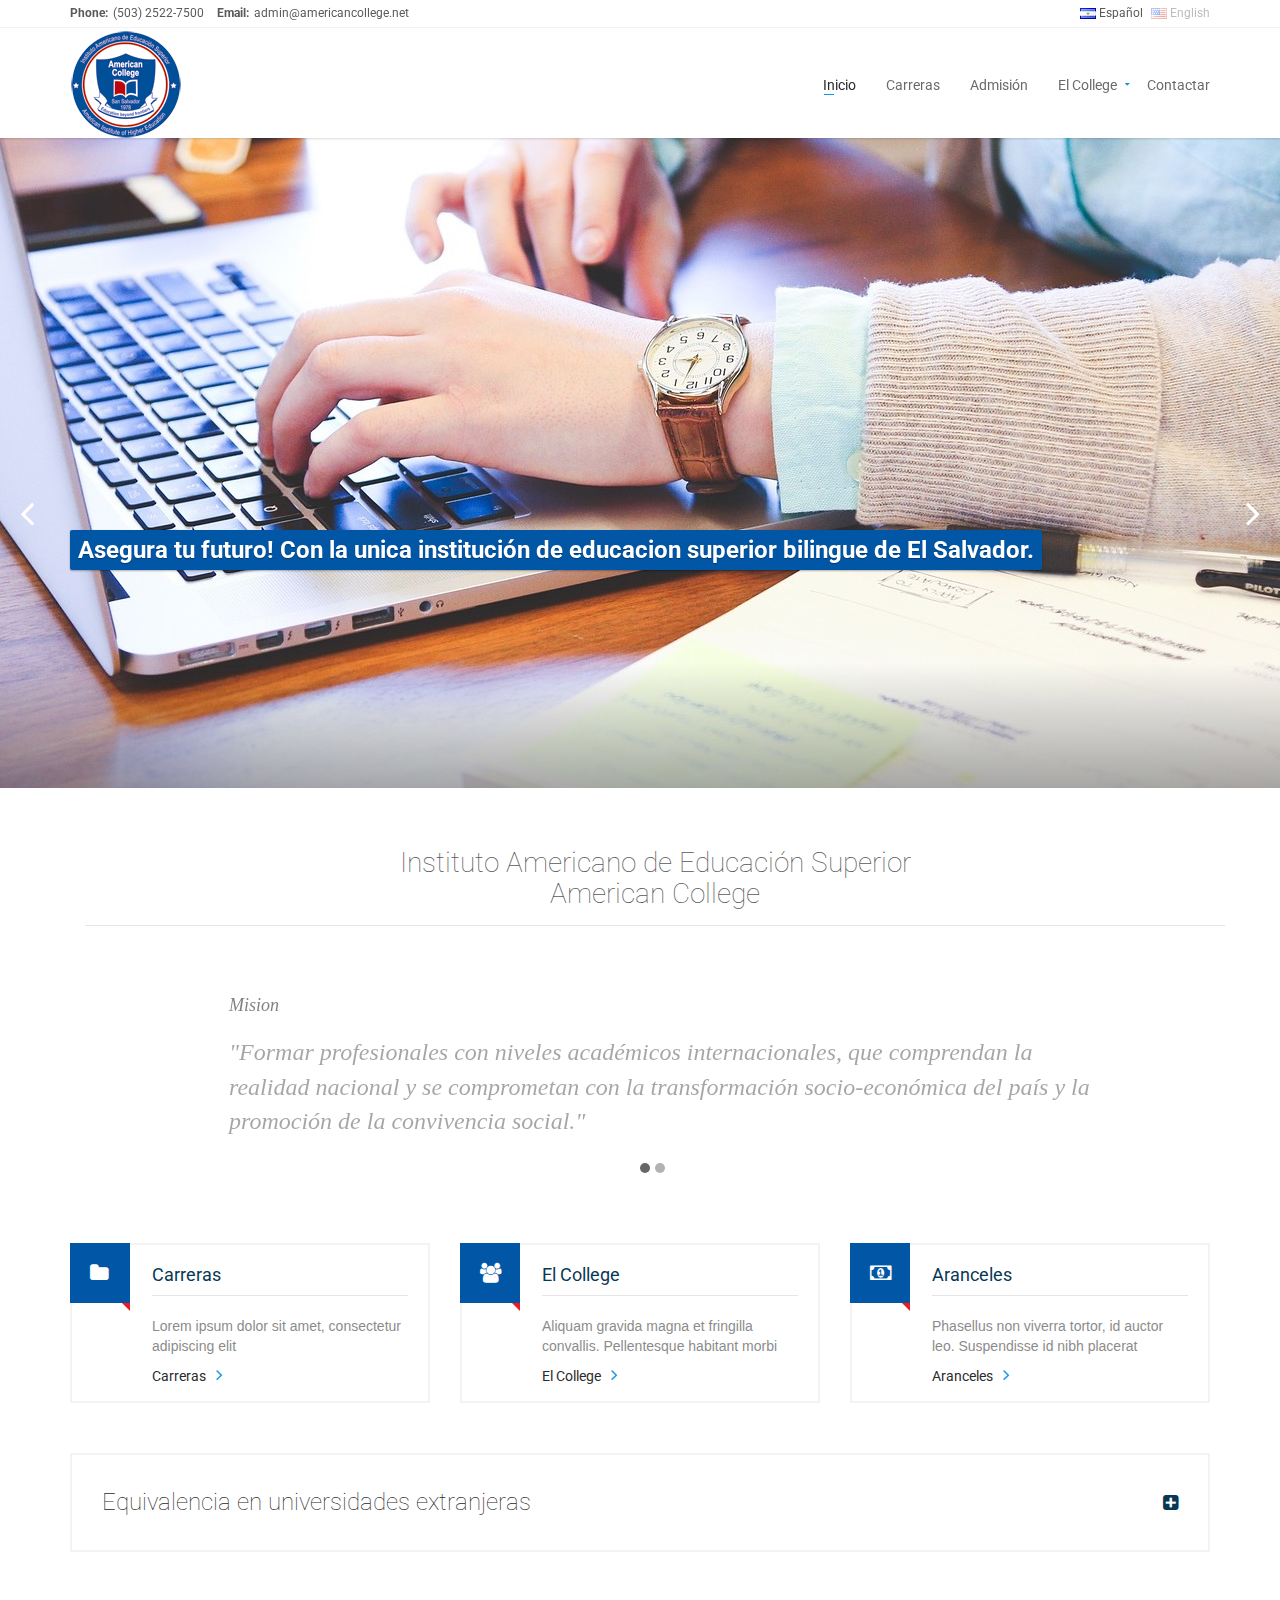
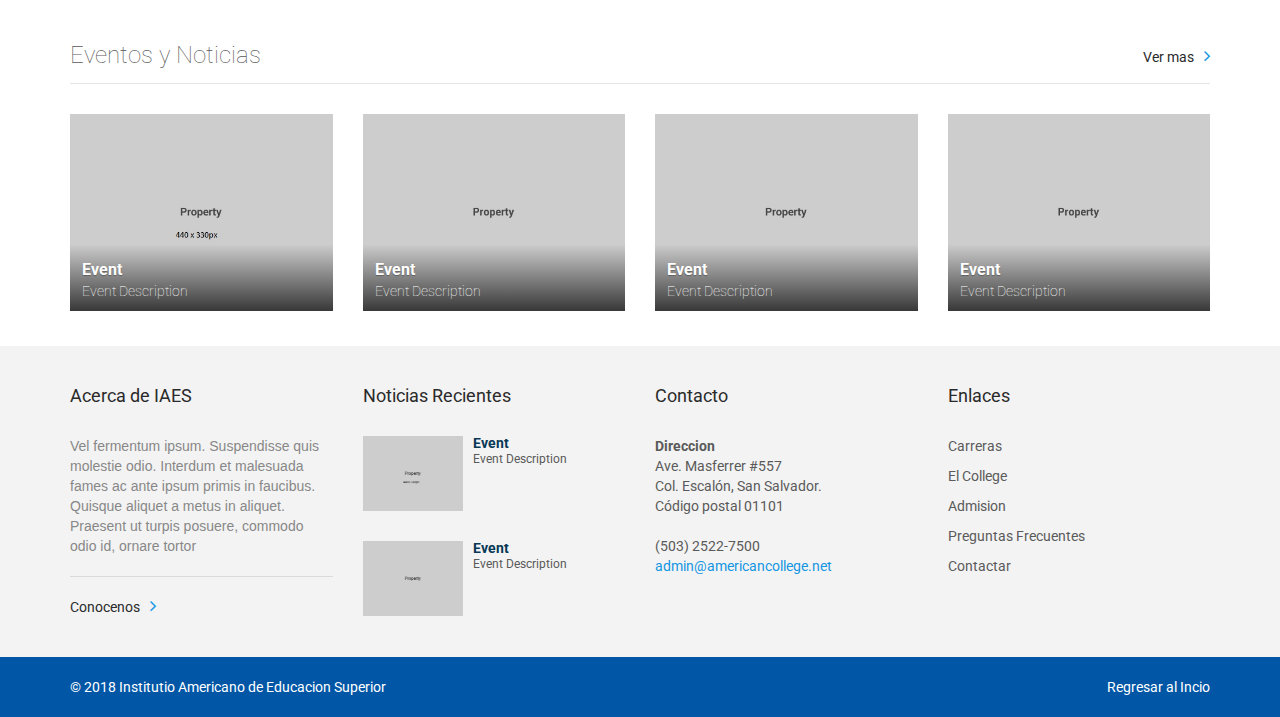
<file: index.html>
﻿<!DOCTYPE html>

<html lang="en-US">
<head>
    <meta charset="UTF-8"/>
    <meta name="viewport" content="width=device-width, initial-scale=1.0">
    <meta name="author" content="ThemeStarz">

    <link href='http://fonts.googleapis.com/css?family=Roboto:300,400,700' rel='stylesheet' type='text/css'>
    <link href="assets/fonts/font-awesome.css" rel="stylesheet" type="text/css">
    <link rel="stylesheet" href="assets/bootstrap/css/bootstrap.css" type="text/css">
    <link rel="stylesheet" href="assets/css/bootstrap-select.min.css" type="text/css">
    <link rel="stylesheet" href="assets/css/jquery.slider.min.css" type="text/css">
    <link rel="stylesheet" href="assets/css/owl.carousel.css" type="text/css">
    <link rel="stylesheet" href="assets/css/owl.transitions.css" type="text/css">
    <link rel="stylesheet" href="assets/css/style.css" type="text/css">
    <link rel="shortcut icon" href="assets\img\fotos\iaes.ico" />

    <title>IAES | Instituto Americano de Educación Superior</title>

</head>

<body class="page-homepage navigation-fixed-top page-slider horizontal-search-float" id="page-top" data-spy="scroll" data-target=".navigation" data-offset="90">
<!-- Wrapper -->
    <div class="wrapper">

        <div class="navigation">
            <div class="secondary-navigation">
                <div class="container">
                    <div class="contact">
                        <figure><strong>Phone:</strong>(503) 2522-7500</figure>
                        <figure><strong>Email:</strong>admin@americancollege.net</figure>
                    </div>
                    <div class="user-area">
                        <div class="language-bar">
                            <a href="#" class="active"><img src="assets/img/flags/sv.png" alt=""> Español</a>
                            <a href="#"><img src="assets/img/flags/us.png" alt=""> English</a>
                        </div>
                    </div>
                </div>
            </div>
            <div class="container">
                <header class="navbar" id="top" role="banner">
                    <a href="index.html"><img src="assets\img\fotos\iaeslogo.gif" alt="brand"></a>
                    <div class="navbar-header">
                        <button class="navbar-toggle" type="button" data-toggle="collapse" data-target=".bs-navbar-collapse">
                            <span class="sr-only">Toggle navigation</span>
                            <span class="icon-bar"></span>
                            <span class="icon-bar"></span>
                            <span class="icon-bar"></span>
                        </button>
                        <div class="navbar-brand nav" id="brand">
                            <!-- <a href="index-google-map-fullscreen.html"><img src="assets\img\fotos\iaeslogo.gif" alt="brand"></a> -->
                        </div>
                    </div>
                    <nav class="collapse navbar-collapse bs-navbar-collapse navbar-right" role="navigation">
                        <ul class="nav navbar-nav">
                            <li class="nav-item active">
                                <a href="index.html">Inicio</a>
                            </li>
                            <li class="nav-item">
                                <a href="carreras.html">Carreras</a>
                            </li>
                            <li class="nav-item">
                                <a href="admision.html">Admisión</a>
                            </li>
                            <li class="has-child">
                                <a href="#">El College</a>
                                <ul class="child-navigation">
                                    <li><a href="historia.html">Historia</a></li>
                                    <li><a href="proyeccion.html">Proyeccion Social</a></li>
                                    <li><a href="reglas.html">Reglamentos</a></li>
                                    <li><a href="valores.html">Valores Institucionales</a></li>
                                    <li><a href="#">El College</a></li>
                                    <li><a href="#">El College</a></li>
                                </ul>
                            </li>
                            <li><a href="contacto.html">Contactar</a></li>
                        </ul>
                    </nav><!-- /.navbar collapse-->
                </header><!-- /.navbar -->
            </div><!-- /.container -->
        </div><!-- /.navigation -->
        <!-- Slider -->
        <div id="slider" class="loading has-parallax">
            <div id="loading-icon"><i class="fa fa-cog fa-spin"></i></div>
            <div class="owl-carousel homepage-slider carousel-full-width">
                <div class="slide">
                    <div class="container">
                        <div class="overlay">
                            <div class="info">
                                <div class="tag price">Asegura tu futuro! Con la unica institución de educacion superior bilingue de El Salvador.</div>
                            </div>
                            <br>
                            <br>
                            <br>
                            <br>
                            <br>
                            <br>
                            <br>
                            <br>

                        </div>
                    </div>
                    <img alt="" src="assets\img\fotos\slide1.jpg">
                </div>
                <div class="slide">
                    <div class="container">
                        <div class="overlay">
                            <div class="info">
                                <div class="tag price">Estudia en el exterior sin salir de El Salvador.</div>
                            </div>
                            <br>
                            <br>
                            <br>
                            <br>
                            <br>
                            <br>
                            <br>
                            <br>
                        </div>
                    </div>
                    <img alt="" src="assets\img\fotos\slide3.jpg">
                </div>
                <div class="slide">
                    <div class="container">
                        <div class="overlay">
                            <div class="info">
                                <div class="tag price">Inscribete!</div>
                            </div>
                            <br>
                            <br>
                            <br>
                            <br>
                            <br>
                            <br>
                            <br>
                            <br>

                        </div>
                    </div>
                    <img alt="" src="assets\img\fotos\slide2.jpg">
                </div>
            </div>
        </div>
        <!-- end Slider -->
        <!-- Page Content -->
        <div id="page-content">
            <section id="banner"></section><!-- /#banner -->
            <section id="our-services" class="block">
                <div class="container">

                <section id="testimonials" class="block">
                    <div class="container">
                        <header class="section-title"><h1 align="center">Instituto Americano de Educación Superior<br /> American College</h1></header>
                        <div class="owl-carousel testimonials-carousel">
                            <blockquote class="testimonial">
                                <figure>
                                </figure>
                                <aside class="cite">
                                    <h3>Mision</h3>
                                    <p>
                                        "Formar profesionales con niveles académicos internacionales, que comprendan la realidad nacional y se comprometan con la transformación socio-económica del
                                        país y la promoción de la convivencia social."
                                    </p>
                                </aside>
                            </blockquote>
                            <blockquote class="testimonial">
                                <figure>
                                </figure>
                                <aside class="cite">
                                    <h3>Vision</h3>
                                    <p>
                                        "Ser los pioneros en educación superior universitaria bilingüe del país y de la región centroamericana
                                        por nuestra oferta y excelencia en la calidad educativa."
                                    </p>
                                </aside>
                            </blockquote>
                        </div><!-- /.testimonials-carousel -->
                    </div><!-- /.container -->
                </section><!-- /#testimonials -->

        </div>
                <br>
                <br>

        <div class="container">
            <header class="section-title"></header>
            <div class="row">
                <div class="col-md-4 col-sm-4">
                    <div class="feature-box equal-height">
                        <figure class="icon"><i class="fa fa-folder"></i></figure>
                        <aside class="description">
                            <header><h3>Carreras</h3></header>
                            <p>Lorem ipsum dolor sit amet, consectetur adipiscing elit</p>
                            <a href="carreras.html" class="link-arrow">Carreras</a>
                        </aside>
                    </div><!-- /.feature-box -->
                </div><!-- /.col-md-4 -->
                <div class="col-md-4 col-sm-4">
                    <div class="feature-box equal-height">
                        <figure class="icon"><i class="fa fa-users"></i></figure>
                        <aside class="description">
                            <header><h3>El College</h3></header>
                            <p>Aliquam gravida magna et fringilla convallis. Pellentesque habitant morbi </p>
                            <a href="agents-listing.html" class="link-arrow">El College</a>
                        </aside>
                    </div><!-- /.feature-box -->
                </div><!-- /.col-md-4 -->
                <div class="col-md-4 col-sm-4">
                    <div class="feature-box equal-height">
                        <figure class="icon"><i class="fa fa-money"></i></figure>
                        <aside class="description">
                            <header><h3>Aranceles</h3></header>
                            <p>Phasellus non viverra tortor, id auctor leo. Suspendisse id nibh placerat</p>
                            <a href="#" class="link-arrow">Aranceles</a>
                        </aside>
                    </div><!-- /.feature-box -->
                </div><!-- /.col-md-4 -->
            </div><!-- /.row -->
        </div><!-- /.container -->
        </section><!-- /#our-services -->
            <aside id="advertising" class="block">
                <div class="container">
                    <a href="submit.html">
                        <div class="banner">
                            <div class="wrapper">
                                <span class="title">Equivalencia en universidades extranjeras</span>
                                <span class="submit"><i class="fa fa-plus-square"></i></span>
                            </div>
                        </div><!-- /.banner-->
                    </a>
                </div>
            </aside><!-- /#adveritsing-->
        <section id="price-drop" class="block">
            <div class="container">
                <header class="section-title">
                    <h2>Eventos y Noticias</h2>
                    <a href="properties-listing.html" class="link-arrow">Ver mas</a>
                </header>
                <div class="row">
                    <div class="col-md-3 col-sm-6">
                        <div class="property">
                            <a href="property-detail.html">
                                <div class="property-image">
                                    <img alt="" src="assets/img/properties/property-06.jpg">
                                </div>
                                <div class="overlay">
                                    <div class="info">
                                        <h3>Event</h3>
                                        <figure>Event Description</figure>
                                    </div>
                                    <ul class="additional-info">
                                        <li>
                                            <header>Description</header>
                                            <figure>Information about the news</figure>
                                        </li>
                                    </ul>
                                </div>
                            </a>
                        </div><!-- /.property -->
                    </div><!-- /.col-md-3 -->
                    <div class="col-md-3 col-sm-6">
                        <div class="property">
                            <a href="property-detail.html">
                                <div class="property-image">
                                    <img alt="" src="assets/img/properties/property-04.jpg">
                                </div>
                                <div class="overlay">
                                    <div class="info">
                                        <h3>Event</h3>
                                        <figure>Event Description</figure>
                                    </div>
                                    <ul class="additional-info">
                                        <li>
                                            <header>Description</header>
                                            <figure>Information about the news</figure>
                                        </li>
                                    </ul>
                                </div>
                            </a>
                        </div><!-- /.property -->
                    </div><!-- /.col-md-3 -->
                    <div class="col-md-3 col-sm-6">
                        <div class="property">
                            <a href="property-detail.html">
                                <div class="property-image">
                                    <img alt="" src="assets/img/properties/property-07.jpg">
                                </div>
                                <div class="overlay">
                                    <div class="info">
                                        <h3>Event</h3>
                                        <figure>Event Description</figure>
                                    </div>
                                    <ul class="additional-info">
                                        <li>
                                            <header>Description</header>
                                            <figure>Information about the news</figure>
                                        </li>
                                    </ul>
                                </div>
                            </a>
                        </div><!-- /.property -->
                    </div><!-- /.col-md-3 -->
                    <div class="col-md-3 col-sm-6">
                        <div class="property">
                            <a href="property-detail.html">
                                <div class="property-image">
                                    <img alt="" src="assets/img/properties/property-08.jpg">
                                </div>
                                <div class="overlay">
                                    <div class="info">
                                        <h3>Event</h3>
                                        <figure>Event Description</figure>
                                    </div>
                                    <ul class="additional-info">
                                        <li>
                                            <header>Description</header>
                                            <figure>Information about the news</figure>
                                        </li>
                                    </ul>
                                </div>
                            </a>
                        </div><!-- /.property -->
                    </div><!-- /.col-md-3 -->
                </div><!-- /.row-->
            </div><!-- /.container -->
        </section><!-- /#price-drop -->

    </div>
    <!-- end Page Content -->
    <!-- Page Footer -->
    <footer id="page-footer">
        <div class="inner">
            <aside id="footer-main">
                <div class="container">
                    <div class="row">
                        <div class="col-md-3 col-sm-3">
                            <article>
                                <h3>Acerca de IAES</h3>
                                <p>Vel fermentum ipsum. Suspendisse quis molestie odio. Interdum et malesuada fames ac ante ipsum
                                    primis in faucibus. Quisque aliquet a metus in aliquet. Praesent ut turpis posuere, commodo odio
                                    id, ornare tortor
                                </p>
                                <hr>
                                <a href="#" class="link-arrow">Conocenos</a>
                            </article>
                        </div><!-- /.col-sm-3 -->
                        <div class="col-md-3 col-sm-3">
                            <article>
                                <h3>Noticias Recientes</h3>
                                <div class="property small">
                                    <a href="property-detail.html">
                                        <div class="property-image">
                                            <img alt="" src="assets/img/properties/property-06.jpg">
                                        </div>
                                    </a>
                                    <div class="info">
                                        <a href="property-detail.html"><h4>Event</h4></a>
                                        <figure>Event Description </figure>
                                    </div>
                                </div><!-- /.property -->
                                <div class="property small">
                                    <a href="property-detail.html">
                                        <div class="property-image">
                                            <img alt="" src="assets/img/properties/property-09.jpg">
                                        </div>
                                    </a>
                                    <div class="info">
                                        <a href="property-detail.html"><h4>Event</h4></a>
                                        <figure>Event Description</figure>
                                    </div>
                                </div><!-- /.property -->
                            </article>
                        </div><!-- /.col-sm-3 -->
                        <div class="col-md-3 col-sm-3">
                            <article>
                                <h3>Contacto</h3>
                                <address>
                                    <strong>Direccion</strong><br>
                                    Ave. Masferrer #557<br />Col. Escalón, San Salvador. <br />Código postal 01101
                                </address>
                                 (503) 2522-7500<br>
                                <a href="#">admin@americancollege.net</a>
                            </article>
                        </div><!-- /.col-sm-3 -->
                        <div class="col-md-3 col-sm-3">
                            <article>
                                <h3>Enlaces</h3>
                                <ul class="list-unstyled list-links">
                                    <li><a href="carreras.html">Carreras</a></li>
                                    <li><a href="college.html">El College</a></li>
                                    <li><a href="admision.html">Admision</a></li>
                                    <li><a href="preguntas.html">Preguntas Frecuentes</a></li>
                                    <li><a href="contacto.html">Contactar</a></li>
                                </ul>
                            </article>
                        </div><!-- /.col-sm-3 -->
                    </div><!-- /.row -->
                </div><!-- /.container -->
            </aside><!-- /#footer-main -->
            <aside id="footer-thumbnails" class="footer-thumbnails"></aside><!-- /#footer-thumbnails -->
            <aside id="footer-copyright">
                <div class="container">
                    <span>© 2018 Institutio Americano de Educacion Superior</span>
                    <span class="pull-right"><a href="#page-top" class="roll">Regresar al Incio</a></span>
                </div>
            </aside>
        </div><!-- /.inner -->
    </footer>
    <!-- end Page Footer -->
</div>

<div id="overlay"></div>

<script type="text/javascript" src="assets/js/jquery-2.1.0.min.js"></script>
<script type="text/javascript" src="assets/js/jquery-migrate-1.2.1.min.js"></script>
<script type="text/javascript" src="assets/bootstrap/js/bootstrap.min.js"></script>
<script type="text/javascript" src="assets/js/smoothscroll.js"></script>
<script type="text/javascript" src="assets/js/owl.carousel.min.js"></script>
<script type="text/javascript" src="assets/js/bootstrap-select.min.js"></script>
<script type="text/javascript" src="assets/js/jquery.validate.min.js"></script>
<script type="text/javascript" src="assets/js/jquery.placeholder.js"></script>
<script type="text/javascript" src="assets/js/icheck.min.js"></script>
<script type="text/javascript" src="assets/js/jquery.vanillabox-0.1.5.min.js"></script>
<script type="text/javascript" src="assets/js/retina-1.1.0.min.js"></script>
<script type="text/javascript" src="assets/js/jshashtable-2.1_src.js"></script>
<script type="text/javascript" src="assets/js/jquery.numberformatter-1.2.3.js"></script>
<script type="text/javascript" src="assets/js/tmpl.js"></script>
<script type="text/javascript" src="assets/js/jquery.dependClass-0.1.js"></script>
<script type="text/javascript" src="assets/js/draggable-0.1.js"></script>
<script type="text/javascript" src="assets/js/jquery.slider.js"></script>
<script type="text/javascript" src="assets/js/custom.js"></script>
<!--[if gt IE 8]>
<script type="text/javascript" src="assets/js/ie.js"></script>
<![endif]-->
<script>
    $(window).load(function(){
        initializeOwl(false);
    });
</script>
</body>
</html>
</file>
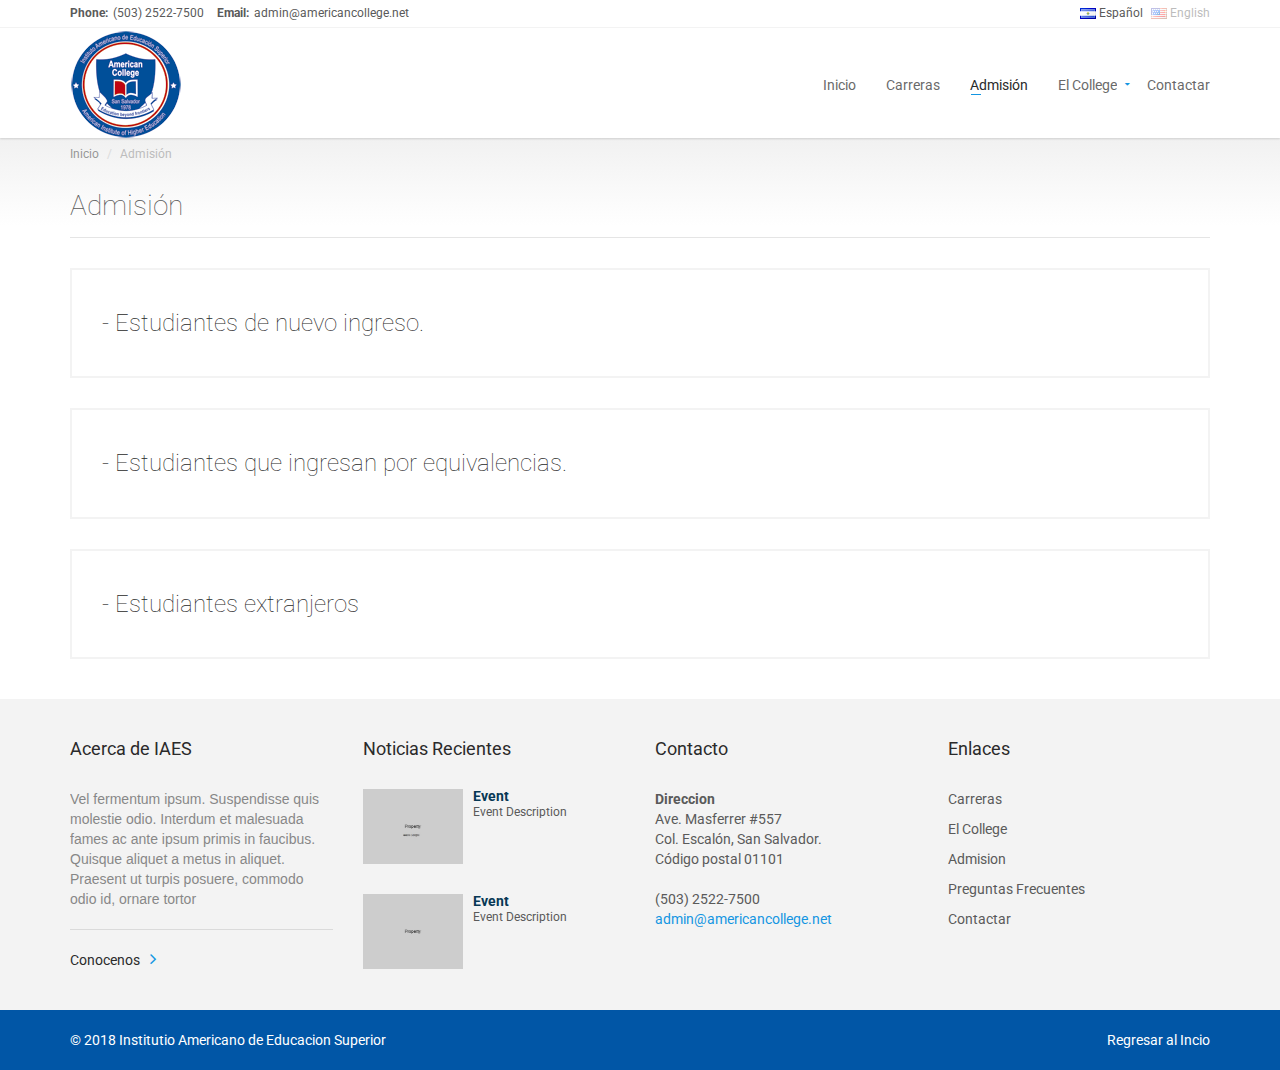
<file: admision.html>
﻿<!DOCTYPE html>

<html lang="en-US">
<head>
    <meta charset="UTF-8"/>
    <meta name="viewport" content="width=device-width, initial-scale=1.0">
    <meta name="author" content="ThemeStarz">

    <link href='http://fonts.googleapis.com/css?family=Roboto:300,400,700' rel='stylesheet' type='text/css'>
    <link href="assets/fonts/font-awesome.css" rel="stylesheet" type="text/css">
    <link rel="stylesheet" href="assets/bootstrap/css/bootstrap.css" type="text/css">
    <link rel="stylesheet" href="assets/css/bootstrap-select.min.css" type="text/css">
    <link rel="stylesheet" href="assets/css/magnific-popup.css" type="text/css">
    <link rel="stylesheet" href="assets/css/jquery.slider.min.css" type="text/css">
    <link rel="stylesheet" href="assets/css/owl.carousel.css" type="text/css">
    <link rel="stylesheet" href="assets/css/fileinput.min.css" type="text/css">
    <link rel="stylesheet" href="assets/css/style.css" type="text/css">
    <link rel="shortcut icon" href="assets\img\fotos\iaes.ico" />

    <title>IAES | Instituto Americano de Educación Superior - Admisión</title>

</head>

<body class="page-sub-page page-pricing" id="page-top">
<!-- Wrapper -->
<div class="wrapper">
    <!-- Navigation -->
     <div class="navigation">
            <div class="secondary-navigation">
                <div class="container">
                    <div class="contact">
                        <figure><strong>Phone:</strong>(503) 2522-7500</figure>
                        <figure><strong>Email:</strong>admin@americancollege.net</figure>
                    </div>
                    <div class="user-area">
                        <div class="language-bar">
                            <a href="#" class="active"><img src="assets/img/flags/sv.png" alt=""> Español</a>
                            <a href="#"><img src="assets/img/flags/us.png" alt=""> English</a>
                        </div>
                    </div>
                </div>
            </div>
            <div class="container">
                <header class="navbar" id="top" role="banner">
                    <a href="index.html"><img src="assets\img\fotos\iaeslogo.gif" alt="brand"></a>
                    <div class="navbar-header">
                        <button class="navbar-toggle" type="button" data-toggle="collapse" data-target=".bs-navbar-collapse">
                            <span class="sr-only">Toggle navigation</span>
                            <span class="icon-bar"></span>
                            <span class="icon-bar"></span>
                            <span class="icon-bar"></span>
                        </button>
                        <div class="navbar-brand nav" id="brand">
                            <!-- <a href="index-google-map-fullscreen.html"><img src="assets\img\fotos\iaeslogo.gif" alt="brand"></a> -->
                        </div>
                    </div>
                    <nav class="collapse navbar-collapse bs-navbar-collapse navbar-right" role="navigation">
                        <ul class="nav navbar-nav">
                            <li class="nav-item">
                                <a href="index.html">Inicio</a>
                            </li>
                            <li class="nav-item">
                                <a href="carreras.html">Carreras</a>
                            </li>
                            <li class="nav-item active">
                                <a href="admision.html">Admisión</a>
                            </li>
                            <li class="has-child">
                                <a href="#">El College</a>
                                <ul class="child-navigation">
                                    <li><a href="historia.html">Historia</a></li>
                                    <li><a href="proyeccion.html">Proyeccion Social</a></li>
                                    <li><a href="reglas.html">Reglamentos</a></li>
                                    <li><a href="valores.html">Valores Institucionales</a></li>
                                    <li><a href="#">El College</a></li>
                                    <li><a href="#">El College</a></li>
                                </ul>
                            </li>
                            <li><a href="contacto.html">Contactar</a></li>
                        </ul>
                    </nav><!-- /.navbar collapse-->
                </header><!-- /.navbar -->
            </div><!-- /.container -->
        </div><!-- /.navigation -->
    <!-- end Navigation -->
    <!-- Page Content -->
    <div id="page-content">
        <!-- Breadcrumb -->
        <div class="container">
            <ol class="breadcrumb">
                <li><a href="#">Inicio</a></li>
                <li class="active">Admisión</li>
            </ol>
        </div>
        <!-- end Breadcrumb -->
            <div class="container">
            <header><h1>Admisión</h1></header>
            <div id="accordion">
                <div class="banner">
                    <div class="card-header" id="headingOne">
                        <h5 class="mb-0">
                            <span class="title" data-toggle="collapse" data-target="#collapseOne" aria-expanded="true" aria-controls="collapseOne" >
                                   - Estudiantes de nuevo ingreso.
                                </span>
                        </h5>
                    </div>


                    <div id="collapseOne" class="collapse" aria-labelledby="headingOne" data-parent="#accordion">
                        <div class="card-body">
                            Para ser admitido por primera vez en el Instituto se debera cumplir con los requisitos siguentes:<br />
                            a) Llenar un formulario de solicitud de ingreso proporcionado por la institucion.<br />
                            b) Anexar fotocopia de Documento Unico de Identidad (DUI). <br />
                            c) Anexar copia del titulo de bachiller, o su equivalente en el caso de solicitantes que hayan estudiado en el extranjero
                            debidamente registrados en el pais.<br />
                            d) Tenes una nota promedio minima de 7 o su equivalente en sus estudios de bachillerato o equivalentes.<br />
                            e) Anexar certificacion de haber aprobado el examen de ingles como idioma extranjero (TOEFL) en institucion reconocida y con calificacion no menor de quinientos puntos (500) en la prueba escrita, ciento setenta y tres (173) en la version para computadora, sesenta y uno (61) en la version en linea (IBT). Los estudiantes que sean cuidadanos o residentes americanos o canadienses, asi como tambien los graduados de los colegios bilingues estan exentos de este requisito.<br />
                            f) Anexar los recibos conrrespondientes al pago de derechos de matricula, primera cuota de colegiatura, y otros que establezca el Instituto.<br />
                            g) Anexar certificacion de equivalencias otorgadas por el Instituto, en el caso de solicitantes que provienen de otros centros de educacion superior,
                            ya sean nacionales o extranjeros.<br />
                            h) Aprobar las pruebas que el Instituto establezca como requisito de ingreso, si fuera el caso.<br />
                            i) Ensayo de 250 palabras maximo sobre su interes de ingresar al Instituto.<br />
                            j) Constancia de buena conducta del colegio o Institucion de procedencia.<br />
                            k) Estudiantes extranjeros(excepto aquellos con doble nacionalidad, siendo una de ellas la salvadoreña), debera presentar el carne de residente con autorizacion
                            para estudiar en el pais, extendido por la Direccion General de Migracion.<br />
                            i) Presentar una fotografia(de acuerdo al tamaño y color exigido por el instituto), estado de buena salud, asi como cualquier otro requisito establecido por el Instituto.<br />

                        </div>
                    </div>
                </div>
                <div class="banner">
                    <div class="card-header" id="headingTwo">
                        <h5 class="mb-0">
                            <span class="title" data-toggle="collapse" data-target="#collapseTwo" aria-expanded="true" aria-controls="collapseTwo" >
                              - Estudiantes que ingresan por equivalencias.
                            </span>
                        </h5>
                    </div>
                    <div id="collapseTwo" class="collapse" aria-labelledby="headingTwo" data-parent="#accordion">
                        <div class="card-body">
                            Ademas de los requisitos anteriores, los estudiantes o aspirantes que soliciten equivalencias de asignaturas, deber:<br />
                            a) Certificacion original de notas autenticada por las autoridades de la univerdad de procedencia con un minimo de 7.00 en cada asignatura.
                            Cuando la certificacion proceda de una unversidad extranjera, debera presentarde de forma legal.<br />
                            b) Los programas de estudio de las asignaturas solicitadas como equivalentes, cuando asi lo requiera el Instituto.<br />
                            c) Constancia de buena conducta del colegio de procedencia.<br />
                            d) Cancelar el valor correspondiente de las equivalencias.<br />
                            e) Titulo de Bachiller o High School debidamente legalizado.<br />
                            f) Presentar un escrito o documento comprometiendose a cursar como minimo en el instituto materias equivalentes al 50% del plan de estudio vigente.<br />
                            g) debera realizar en forma completa el Servicio Social del Instituto que tiene establecido por ciclo academico.<br />
                            h) El Solicitante no debera tener asignaturas reprobadas mas de dos veces.<br />


                        </div>
                    </div>
                </div>
                <div class="banner">
                    <div class="card-header" id="headingThree">
                        <h5 class="mb-0">
                            <span class="title" data-toggle="collapse" data-target="#collapseThree" aria-expanded="true" aria-controls="collapseThree">
                                - Estudiantes extranjeros
                            </span>
                        </h5>
                    </div>
                    <div id="collapseThree" class="collapse" aria-labelledby="headingThree" data-parent="#accordion">
                        <div class="card-body">
                            En adicion a los requisitos anteriormente detallados(Estudiantes de nuevo ingreso y Estudiantes que ingresan por equivalencias), los estudiantes extranjeros (excepto aquellos con doble nacionalidad,
                            siendo una de ellas salvadoreña) deberan presentar copia del carne de residente con autorizacion para estudiar en el pais, extendido por la Direccion General de Migracion y Extranjeria.
                        </div>
                    </div>
                </div>
            </div>   
            
            
        </div><!-- /.container -->
    </div>
    <!-- end Page Content -->
    <!-- Page Footer -->
    <footer id="page-footer">
        <div class="inner">
            <aside id="footer-main">
                <div class="container">
                    <div class="row">
                        <div class="col-md-3 col-sm-3">
                            <article>
                                <h3>Acerca de IAES</h3>
                                <p>
                                    Vel fermentum ipsum. Suspendisse quis molestie odio. Interdum et malesuada fames ac ante ipsum
                                    primis in faucibus. Quisque aliquet a metus in aliquet. Praesent ut turpis posuere, commodo odio
                                    id, ornare tortor
                                </p>
                                <hr>
                                <a href="#" class="link-arrow">Conocenos</a>
                            </article>
                        </div><!-- /.col-sm-3 -->
                        <div class="col-md-3 col-sm-3">
                            <article>
                                <h3>Noticias Recientes</h3>
                                <div class="property small">
                                    <a href="property-detail.html">
                                        <div class="property-image">
                                            <img alt="" src="assets/img/properties/property-06.jpg">
                                        </div>
                                    </a>
                                    <div class="info">
                                        <a href="property-detail.html"><h4>Event</h4></a>
                                        <figure>Event Description </figure>
                                    </div>
                                </div><!-- /.property -->
                                <div class="property small">
                                    <a href="property-detail.html">
                                        <div class="property-image">
                                            <img alt="" src="assets/img/properties/property-09.jpg">
                                        </div>
                                    </a>
                                    <div class="info">
                                        <a href="property-detail.html"><h4>Event</h4></a>
                                        <figure>Event Description</figure>
                                    </div>
                                </div><!-- /.property -->
                            </article>
                        </div><!-- /.col-sm-3 -->
                        <div class="col-md-3 col-sm-3">
                            <article>
                                <h3>Contacto</h3>
                                <address>
                                    <strong>Direccion</strong><br>
                                    Ave. Masferrer #557<br />Col. Escalón, San Salvador. <br />Código postal 01101
                                </address>
                                (503) 2522-7500<br>
                                <a href="#">admin@americancollege.net</a>
                            </article>
                        </div><!-- /.col-sm-3 -->
                        <div class="col-md-3 col-sm-3">
                            <article>
                                <h3>Enlaces</h3>
                                <ul class="list-unstyled list-links">
                                    <li><a href="carreras.html">Carreras</a></li>
                                    <li><a href="college.html">El College</a></li>
                                    <li><a href="admision.html">Admision</a></li>
                                    <li><a href="preguntas.html">Preguntas Frecuentes</a></li>
                                    <li><a href="contacto.html">Contactar</a></li>
                                </ul>
                            </article>
                        </div><!-- /.col-sm-3 -->
                    </div><!-- /.row -->
                </div><!-- /.container -->
            </aside><!-- /#footer-main -->
            <aside id="footer-thumbnails" class="footer-thumbnails"></aside><!-- /#footer-thumbnails -->
            <aside id="footer-copyright">
                <div class="container">
                    <span>© 2018 Institutio Americano de Educacion Superior</span>
                    <span class="pull-right"><a href="#page-top" class="roll">Regresar al Incio</a></span>
                </div>
            </aside>
        </div><!-- /.inner -->
    </footer>
    <!-- end Page Footer -->
</div>

<script type="text/javascript" src="assets/js/jquery-2.1.0.min.js"></script>
<script type="text/javascript" src="assets/js/jquery-migrate-1.2.1.min.js"></script>
<script type="text/javascript" src="assets/bootstrap/js/bootstrap.min.js"></script>
<script type="text/javascript" src="assets/js/smoothscroll.js"></script>
<script type="text/javascript" src="assets/js/retina-1.1.0.min.js"></script>
<script type="text/javascript" src="assets/js/custom.js"></script>
<!--[if gt IE 8]>
<script type="text/javascript" src="assets/js/ie.js"></script>
<![endif]-->

</body>
</html>
</file>
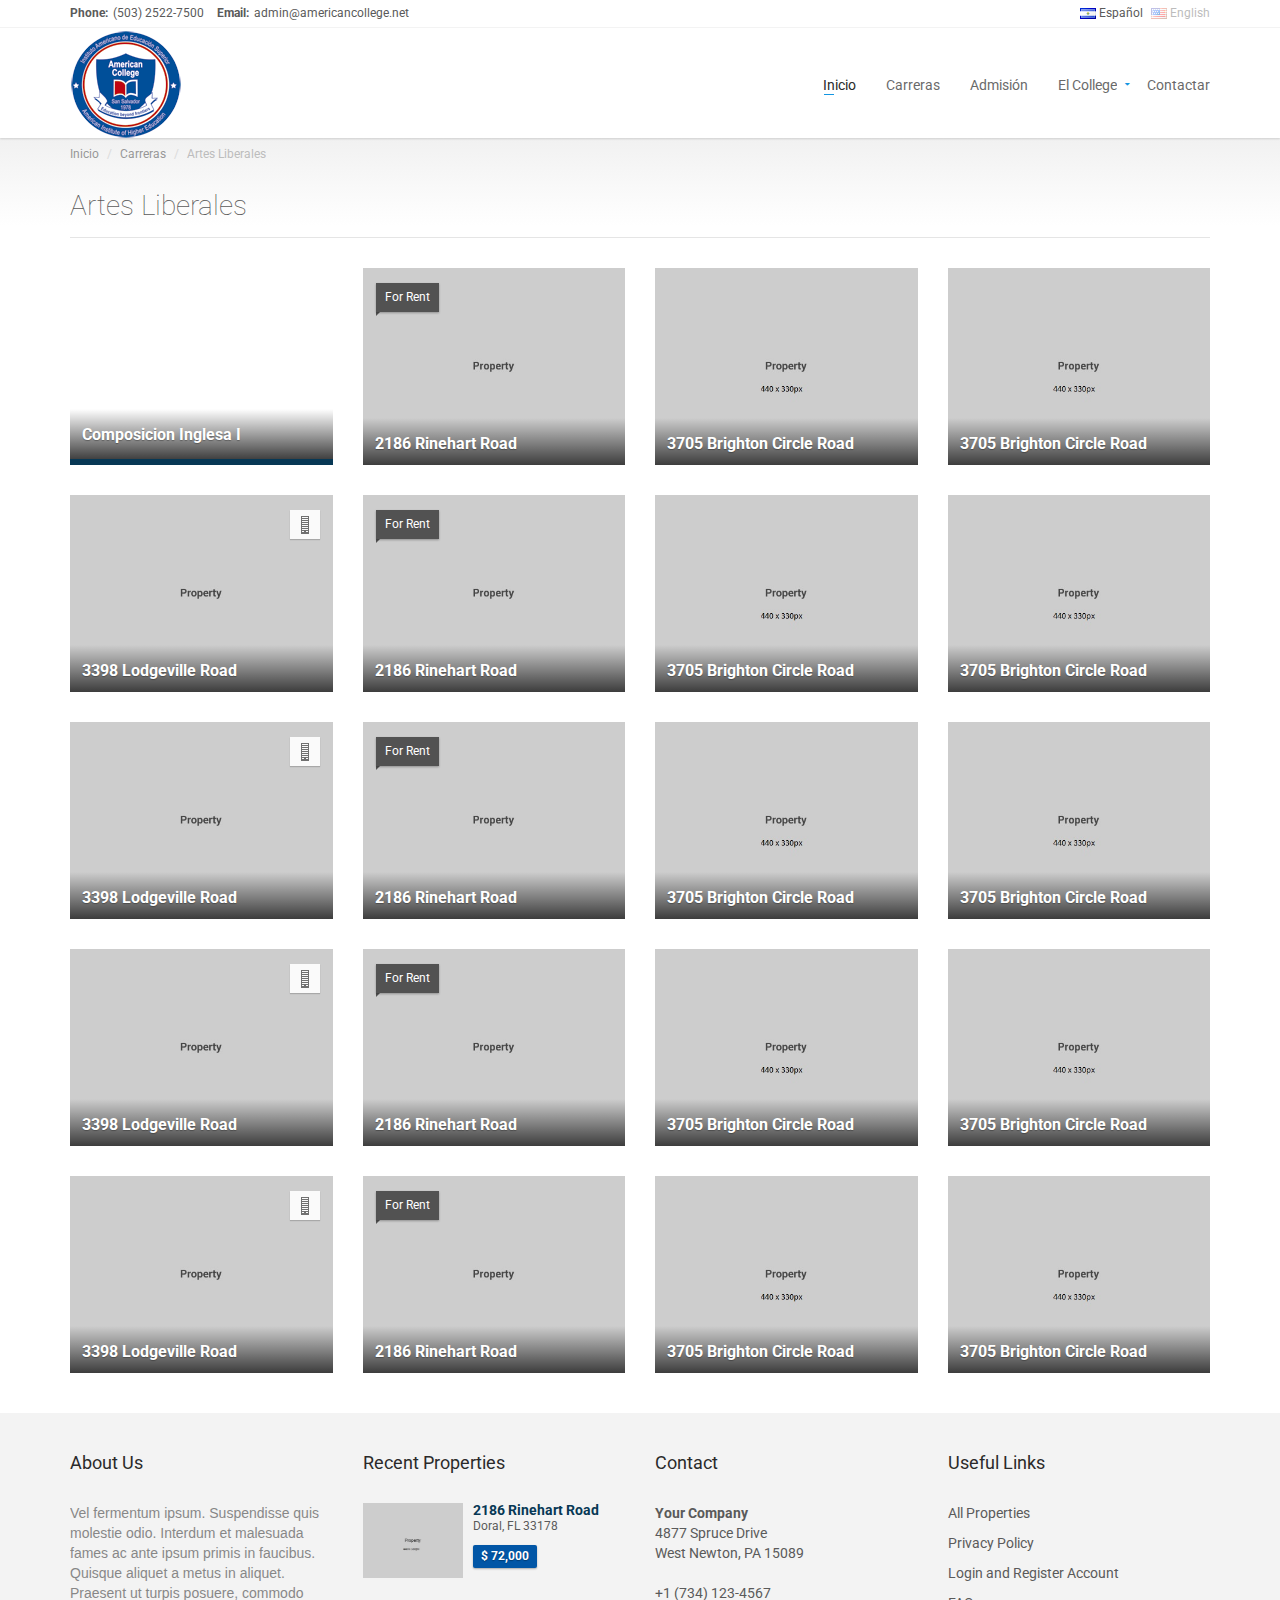
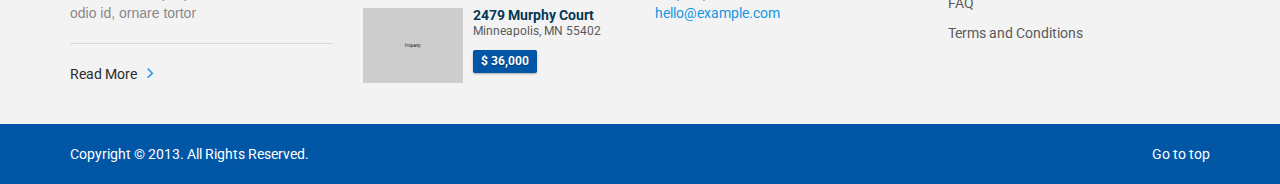
<file: artes.html>
﻿<!DOCTYPE html>

<html lang="en-US">
<head>
    <meta charset="UTF-8"/>
    <meta name="viewport" content="width=device-width, initial-scale=1.0">
    <meta name="author" content="ThemeStarz">

    <link href='http://fonts.googleapis.com/css?family=Roboto:300,400,700' rel='stylesheet' type='text/css'>
    <link href="assets/fonts/font-awesome.css" rel="stylesheet" type="text/css">
    <link rel="stylesheet" href="assets/bootstrap/css/bootstrap.css" type="text/css">
    <link rel="stylesheet" href="assets/css/bootstrap-select.min.css" type="text/css">
    <link rel="stylesheet" href="assets/css/magnific-popup.css" type="text/css">
    <link rel="stylesheet" href="assets/css/jquery.slider.min.css" type="text/css">
    <link rel="stylesheet" href="assets/css/owl.carousel.css" type="text/css">
    <link rel="stylesheet" href="assets/css/style.css" type="text/css">
    <link rel="shortcut icon" href="assets\img\fotos\iaes.ico" />

    <title>IAES | Instituto Americano de Educación Superior - Artes Liberales</title>
</head>

<body class="page-sub-page page-listing page-grid page-search-results" id="page-top">
<!-- Wrapper -->
<div class="wrapper">
    <!-- Navigation -->
    <div class="navigation">
            <div class="secondary-navigation">
                <div class="container">
                    <div class="contact">
                        <figure><strong>Phone:</strong>(503) 2522-7500</figure>
                        <figure><strong>Email:</strong>admin@americancollege.net</figure>
                    </div>
                    <div class="user-area">
                        <div class="language-bar">
                            <a href="#" class="active"><img src="assets/img/flags/sv.png" alt=""> Español</a>
                            <a href="#"><img src="assets/img/flags/us.png" alt=""> English</a>
                        </div>
                    </div>
                </div>
            </div>
            <div class="container">
                <header class="navbar" id="top" role="banner">
                    <a href="index.html"><img src="assets\img\fotos\iaeslogo.gif" alt="brand"></a>
                    <div class="navbar-header">
                        <button class="navbar-toggle" type="button" data-toggle="collapse" data-target=".bs-navbar-collapse">
                            <span class="sr-only">Toggle navigation</span>
                            <span class="icon-bar"></span>
                            <span class="icon-bar"></span>
                            <span class="icon-bar"></span>
                        </button>
                        <div class="navbar-brand nav" id="brand">
                            <!-- <a href="index-google-map-fullscreen.html"><img src="assets\img\fotos\iaeslogo.gif" alt="brand"></a> -->
                        </div>
                    </div>
                    <nav class="collapse navbar-collapse bs-navbar-collapse navbar-right" role="navigation">
                        <ul class="nav navbar-nav">
                            <li class="nav-item active">
                                <a href="index.html">Inicio</a>
                            </li>
                            <li class="nav-item">
                                <a href="carreras.html">Carreras</a>
                            </li>
                            <li class="nav-item">
                                <a href="admision.html">Admisión</a>
                            </li>
                            <li class="has-child">
                                <a href="#">El College</a>
                                <ul class="child-navigation">
                                    <li><a href="#">El College</a></li>
                                    <li><a href="#">El College</a></li>
                                    <li><a href="#">El College</a></li>
                                    <li><a href="#">El College</a></li>
                                </ul>
                            </li>
                            <li><a href="contacto.html">Contactar</a></li>
                        </ul>
                    </nav><!-- /.navbar collapse-->
                </header><!-- /.navbar -->
            </div><!-- /.container -->
        </div><!-- /.navigation -->
    <!-- end Navigation -->
    <!-- Page Content -->
    <div id="page-content">
        <!-- Breadcrumb -->
        <div class="container">
            <ol class="breadcrumb">
                <li><a href="#">Inicio</a></li>
                <li><a href="#">Carreras</a></li>
                <li class="active">Artes Liberales</li>
            </ol>
        </div>
        <!-- end Breadcrumb -->

        <div class="container">
            <div class="row">
                <!-- Results -->
                <div class="col-md-12 col-sm-12">
                    <section id="results">
                        <header><h1>Artes Liberales</h1></header>
                        <section id="properties">
                        <div class="row">
                            <div class="col-md-3 col-sm-3">
                                <div class="property equal-height">
                                    <a href="#">
                                        <div class="overlay">
                                            <div class="info">
                                                <h3>Composicion Inglesa I</h3>
                                            </div>
                                            <ul class="additional-info">
                                                <br />
                                                <br /><!-- barra azul -->
                                            </ul>
                                        </div>
                                    </a>
                                </div><!-- /.property -->
                            </div><!-- /.col-md-3 -->
                            <div class="col-md-3 col-sm-3">
                                <div class="property equal-height">
                                    <figure class="tag status">For Rent</figure>
                                    <a href="property-detail.html">
                                        <div class="property-image">
                                            <img alt="" src="assets/img/properties/property-03.jpg">
                                        </div>
                                        <div class="overlay">
                                            <div class="info">
                                                <h3>2186 Rinehart Road</h3>
                                            </div>
                                            <ul class="additional-info">
                                                <li>
                                                    <header>Area:</header>
                                                    <figure>240m<sup>2</sup></figure>
                                                </li>
                                                <li>
                                                    <header>Beds:</header>
                                                    <figure>3</figure>
                                                </li>
                                                <li>
                                                    <header>Baths:</header>
                                                    <figure>1</figure>
                                                </li>
                                                <li>
                                                    <header>Garages:</header>
                                                    <figure>1</figure>
                                                </li>
                                            </ul>
                                        </div>
                                    </a>
                                </div><!-- /.property -->
                            </div><!-- /.col-md-3 -->
                            <div class="col-md-3 col-sm-3">
                                <div class="property equal-height">
                                    <a href="property-detail.html">
                                        <div class="property-image">
                                            <img alt="" src="assets/img/properties/property-06.jpg">
                                        </div>
                                        <div class="overlay">
                                            <div class="info">
                                                <h3>3705 Brighton Circle Road</h3>
                                            </div>
                                            <ul class="additional-info">
                                                <li>
                                                    <header>Area:</header>
                                                    <figure>240m<sup>2</sup></figure>
                                                </li>
                                                <li>
                                                    <header>Beds:</header>
                                                    <figure>3</figure>
                                                </li>
                                                <li>
                                                    <header>Baths:</header>
                                                    <figure>1</figure>
                                                </li>
                                                <li>
                                                    <header>Garages:</header>
                                                    <figure>1</figure>
                                                </li>
                                            </ul>
                                        </div>
                                    </a>
                                </div><!-- /.property -->
                            </div><!-- /.col-md-3 -->
                            <div class="col-md-3 col-sm-3">
                                <div class="property equal-height">
                                    <a href="property-detail.html">
                                        <div class="property-image">
                                            <img alt="" src="assets/img/properties/property-06.jpg">
                                        </div>
                                        <div class="overlay">
                                            <div class="info">
                                                <h3>3705 Brighton Circle Road</h3>
                                            </div>
                                            <ul class="additional-info">
                                                <li>
                                                    <header>Area:</header>
                                                    <figure>240m<sup>2</sup></figure>
                                                </li>
                                                <li>
                                                    <header>Beds:</header>
                                                    <figure>3</figure>
                                                </li>
                                                <li>
                                                    <header>Baths:</header>
                                                    <figure>1</figure>
                                                </li>
                                                <li>
                                                    <header>Garages:</header>
                                                    <figure>1</figure>
                                                </li>
                                            </ul>
                                        </div>
                                    </a>
                                </div><!-- /.property -->
                            </div><!-- /.col-md-3 -->
                         </div><!-- /.row-->

                            <div class="row">
                                <div class="col-md-3 col-sm-3">
                                    <div class="property equal-height">
                                        <figure class="type" title="Apartment"><img src="assets/img/property-types/apartment.png" alt=""></figure>
                                        <a href="property-detail.html">
                                            <div class="property-image">
                                                <img alt="" src="assets/img/properties/property-09.jpg">
                                            </div>
                                            <div class="overlay">
                                                <div class="info">
                                                    <h3>3398 Lodgeville Road</h3>
                                                </div>
                                                <ul class="additional-info">
                                                    <li>
                                                        <header>Area:</header>
                                                        <figure>240m<sup>2</sup></figure>
                                                    </li>
                                                    <li>
                                                        <header>Beds:</header>
                                                        <figure>2</figure>
                                                    </li>
                                                    <li>
                                                        <header>Baths:</header>
                                                        <figure>2</figure>
                                                    </li>
                                                    <li>
                                                        <header>Garages:</header>
                                                        <figure>0</figure>
                                                    </li>
                                                </ul>
                                            </div>
                                        </a>
                                    </div><!-- /.property -->
                                </div><!-- /.col-md-3 -->
                                <div class="col-md-3 col-sm-3">
                                    <div class="property equal-height">
                                        <figure class="tag status">For Rent</figure>
                                        <a href="property-detail.html">
                                            <div class="property-image">
                                                <img alt="" src="assets/img/properties/property-03.jpg">
                                            </div>
                                            <div class="overlay">
                                                <div class="info">
                                                    <h3>2186 Rinehart Road</h3>
                                                </div>
                                                <ul class="additional-info">
                                                    <li>
                                                        <header>Area:</header>
                                                        <figure>240m<sup>2</sup></figure>
                                                    </li>
                                                    <li>
                                                        <header>Beds:</header>
                                                        <figure>3</figure>
                                                    </li>
                                                    <li>
                                                        <header>Baths:</header>
                                                        <figure>1</figure>
                                                    </li>
                                                    <li>
                                                        <header>Garages:</header>
                                                        <figure>1</figure>
                                                    </li>
                                                </ul>
                                            </div>
                                        </a>
                                    </div><!-- /.property -->
                                </div><!-- /.col-md-3 -->
                                <div class="col-md-3 col-sm-3">
                                    <div class="property equal-height">
                                        <a href="property-detail.html">
                                            <div class="property-image">
                                                <img alt="" src="assets/img/properties/property-06.jpg">
                                            </div>
                                            <div class="overlay">
                                                <div class="info">
                                                    <h3>3705 Brighton Circle Road</h3>
                                                </div>
                                                <ul class="additional-info">
                                                    <li>
                                                        <header>Area:</header>
                                                        <figure>240m<sup>2</sup></figure>
                                                    </li>
                                                    <li>
                                                        <header>Beds:</header>
                                                        <figure>3</figure>
                                                    </li>
                                                    <li>
                                                        <header>Baths:</header>
                                                        <figure>1</figure>
                                                    </li>
                                                    <li>
                                                        <header>Garages:</header>
                                                        <figure>1</figure>
                                                    </li>
                                                </ul>
                                            </div>
                                        </a>
                                    </div><!-- /.property -->
                                </div><!-- /.col-md-3 -->
                                <div class="col-md-3 col-sm-3">
                                    <div class="property equal-height">
                                        <a href="property-detail.html">
                                            <div class="property-image">
                                                <img alt="" src="assets/img/properties/property-06.jpg">
                                            </div>
                                            <div class="overlay">
                                                <div class="info">
                                                    <h3>3705 Brighton Circle Road</h3>
                                                </div>
                                                <ul class="additional-info">
                                                    <li>
                                                        <header>Area:</header>
                                                        <figure>240m<sup>2</sup></figure>
                                                    </li>
                                                    <li>
                                                        <header>Beds:</header>
                                                        <figure>3</figure>
                                                    </li>
                                                    <li>
                                                        <header>Baths:</header>
                                                        <figure>1</figure>
                                                    </li>
                                                    <li>
                                                        <header>Garages:</header>
                                                        <figure>1</figure>
                                                    </li>
                                                </ul>
                                            </div>
                                        </a>
                                    </div><!-- /.property -->
                                </div><!-- /.col-md-3 -->
                            </div><!-- /.row-->

                                            <div class="row">
                                                <div class="col-md-3 col-sm-3">
                                                    <div class="property equal-height">
                                                        <figure class="type" title="Apartment"><img src="assets/img/property-types/apartment.png" alt=""></figure>
                                                        <a href="property-detail.html">
                                                            <div class="property-image">
                                                                <img alt="" src="assets/img/properties/property-09.jpg">
                                                            </div>
                                                            <div class="overlay">
                                                                <div class="info">
                                                                    <h3>3398 Lodgeville Road</h3>
                                                                </div>
                                                                <ul class="additional-info">
                                                                    <li>
                                                                        <header>Area:</header>
                                                                        <figure>240m<sup>2</sup></figure>
                                                                    </li>
                                                                    <li>
                                                                        <header>Beds:</header>
                                                                        <figure>2</figure>
                                                                    </li>
                                                                    <li>
                                                                        <header>Baths:</header>
                                                                        <figure>2</figure>
                                                                    </li>
                                                                    <li>
                                                                        <header>Garages:</header>
                                                                        <figure>0</figure>
                                                                    </li>
                                                                </ul>
                                                            </div>
                                                        </a>
                                                    </div><!-- /.property -->
                                                </div><!-- /.col-md-3 -->
                                                <div class="col-md-3 col-sm-3">
                                                    <div class="property equal-height">
                                                        <figure class="tag status">For Rent</figure>
                                                        <a href="property-detail.html">
                                                            <div class="property-image">
                                                                <img alt="" src="assets/img/properties/property-03.jpg">
                                                            </div>
                                                            <div class="overlay">
                                                                <div class="info">
                                                                    <h3>2186 Rinehart Road</h3>
                                                                </div>
                                                                <ul class="additional-info">
                                                                    <li>
                                                                        <header>Area:</header>
                                                                        <figure>240m<sup>2</sup></figure>
                                                                    </li>
                                                                    <li>
                                                                        <header>Beds:</header>
                                                                        <figure>3</figure>
                                                                    </li>
                                                                    <li>
                                                                        <header>Baths:</header>
                                                                        <figure>1</figure>
                                                                    </li>
                                                                    <li>
                                                                        <header>Garages:</header>
                                                                        <figure>1</figure>
                                                                    </li>
                                                                </ul>
                                                            </div>
                                                        </a>
                                                    </div><!-- /.property -->
                                                </div><!-- /.col-md-3 -->
                                                <div class="col-md-3 col-sm-3">
                                                    <div class="property equal-height">
                                                        <a href="property-detail.html">
                                                            <div class="property-image">
                                                                <img alt="" src="assets/img/properties/property-06.jpg">
                                                            </div>
                                                            <div class="overlay">
                                                                <div class="info">
                                                                    <h3>3705 Brighton Circle Road</h3>
                                                                </div>
                                                                <ul class="additional-info">
                                                                    <li>
                                                                        <header>Area:</header>
                                                                        <figure>240m<sup>2</sup></figure>
                                                                    </li>
                                                                    <li>
                                                                        <header>Beds:</header>
                                                                        <figure>3</figure>
                                                                    </li>
                                                                    <li>
                                                                        <header>Baths:</header>
                                                                        <figure>1</figure>
                                                                    </li>
                                                                    <li>
                                                                        <header>Garages:</header>
                                                                        <figure>1</figure>
                                                                    </li>
                                                                </ul>
                                                            </div>
                                                        </a>
                                                    </div><!-- /.property -->
                                                </div><!-- /.col-md-3 -->
                                                <div class="col-md-3 col-sm-3">
                                                    <div class="property equal-height">
                                                        <a href="property-detail.html">
                                                            <div class="property-image">
                                                                <img alt="" src="assets/img/properties/property-06.jpg">
                                                            </div>
                                                            <div class="overlay">
                                                                <div class="info">
                                                                    <h3>3705 Brighton Circle Road</h3>
                                                                </div>
                                                                <ul class="additional-info">
                                                                    <li>
                                                                        <header>Area:</header>
                                                                        <figure>240m<sup>2</sup></figure>
                                                                    </li>
                                                                    <li>
                                                                        <header>Beds:</header>
                                                                        <figure>3</figure>
                                                                    </li>
                                                                    <li>
                                                                        <header>Baths:</header>
                                                                        <figure>1</figure>
                                                                    </li>
                                                                    <li>
                                                                        <header>Garages:</header>
                                                                        <figure>1</figure>
                                                                    </li>
                                                                </ul>
                                                            </div>
                                                        </a>
                                                    </div><!-- /.property -->
                                                </div><!-- /.col-md-3 -->
                                            </div><!-- /.row-->
                                                            <div class="row">
                                                                <div class="col-md-3 col-sm-3">
                                                                    <div class="property equal-height">
                                                                        <figure class="type" title="Apartment"><img src="assets/img/property-types/apartment.png" alt=""></figure>
                                                                        <a href="property-detail.html">
                                                                            <div class="property-image">
                                                                                <img alt="" src="assets/img/properties/property-09.jpg">
                                                                            </div>
                                                                            <div class="overlay">
                                                                                <div class="info">
                                                                                    <h3>3398 Lodgeville Road</h3>
                                                                                </div>
                                                                                <ul class="additional-info">
                                                                                    <li>
                                                                                        <header>Area:</header>
                                                                                        <figure>240m<sup>2</sup></figure>
                                                                                    </li>
                                                                                    <li>
                                                                                        <header>Beds:</header>
                                                                                        <figure>2</figure>
                                                                                    </li>
                                                                                    <li>
                                                                                        <header>Baths:</header>
                                                                                        <figure>2</figure>
                                                                                    </li>
                                                                                    <li>
                                                                                        <header>Garages:</header>
                                                                                        <figure>0</figure>
                                                                                    </li>
                                                                                </ul>
                                                                            </div>
                                                                        </a>
                                                                    </div><!-- /.property -->
                                                                </div><!-- /.col-md-3 -->
                                                                <div class="col-md-3 col-sm-3">
                                                                    <div class="property equal-height">
                                                                        <figure class="tag status">For Rent</figure>
                                                                        <a href="property-detail.html">
                                                                            <div class="property-image">
                                                                                <img alt="" src="assets/img/properties/property-03.jpg">
                                                                            </div>
                                                                            <div class="overlay">
                                                                                <div class="info">
                                                                                    <h3>2186 Rinehart Road</h3>
                                                                                </div>
                                                                                <ul class="additional-info">
                                                                                    <li>
                                                                                        <header>Area:</header>
                                                                                        <figure>240m<sup>2</sup></figure>
                                                                                    </li>
                                                                                    <li>
                                                                                        <header>Beds:</header>
                                                                                        <figure>3</figure>
                                                                                    </li>
                                                                                    <li>
                                                                                        <header>Baths:</header>
                                                                                        <figure>1</figure>
                                                                                    </li>
                                                                                    <li>
                                                                                        <header>Garages:</header>
                                                                                        <figure>1</figure>
                                                                                    </li>
                                                                                </ul>
                                                                            </div>
                                                                        </a>
                                                                    </div><!-- /.property -->
                                                                </div><!-- /.col-md-3 -->
                                                                <div class="col-md-3 col-sm-3">
                                                                    <div class="property equal-height">
                                                                        <a href="property-detail.html">
                                                                            <div class="property-image">
                                                                                <img alt="" src="assets/img/properties/property-06.jpg">
                                                                            </div>
                                                                            <div class="overlay">
                                                                                <div class="info">
                                                                                    <h3>3705 Brighton Circle Road</h3>
                                                                                </div>
                                                                                <ul class="additional-info">
                                                                                    <li>
                                                                                        <header>Area:</header>
                                                                                        <figure>240m<sup>2</sup></figure>
                                                                                    </li>
                                                                                    <li>
                                                                                        <header>Beds:</header>
                                                                                        <figure>3</figure>
                                                                                    </li>
                                                                                    <li>
                                                                                        <header>Baths:</header>
                                                                                        <figure>1</figure>
                                                                                    </li>
                                                                                    <li>
                                                                                        <header>Garages:</header>
                                                                                        <figure>1</figure>
                                                                                    </li>
                                                                                </ul>
                                                                            </div>
                                                                        </a>
                                                                    </div><!-- /.property -->
                                                                </div><!-- /.col-md-3 -->
                                                                <div class="col-md-3 col-sm-3">
                                                                    <div class="property equal-height">
                                                                        <a href="property-detail.html">
                                                                            <div class="property-image">
                                                                                <img alt="" src="assets/img/properties/property-06.jpg">
                                                                            </div>
                                                                            <div class="overlay">
                                                                                <div class="info">
                                                                                    <h3>3705 Brighton Circle Road</h3>
                                                                                </div>
                                                                                <ul class="additional-info">
                                                                                    <li>
                                                                                        <header>Area:</header>
                                                                                        <figure>240m<sup>2</sup></figure>
                                                                                    </li>
                                                                                    <li>
                                                                                        <header>Beds:</header>
                                                                                        <figure>3</figure>
                                                                                    </li>
                                                                                    <li>
                                                                                        <header>Baths:</header>
                                                                                        <figure>1</figure>
                                                                                    </li>
                                                                                    <li>
                                                                                        <header>Garages:</header>
                                                                                        <figure>1</figure>
                                                                                    </li>
                                                                                </ul>
                                                                            </div>
                                                                        </a>
                                                                    </div><!-- /.property -->
                                                                </div><!-- /.col-md-3 -->
                                                            </div><!-- /.row-->


                                                        </section><!-- /#properties-->
                                                    </section><!-- /#results -->
                                                </div><!-- /.col-md-9 -->
                                                <!-- end Results -->


                                            </div><!-- /.row -->

            <div class="row">
                <div class="col-md-3 col-sm-3">
                    <div class="property equal-height">
                        <figure class="type" title="Apartment"><img src="assets/img/property-types/apartment.png" alt=""></figure>
                        <a href="property-detail.html">
                            <div class="property-image">
                                <img alt="" src="assets/img/properties/property-09.jpg">
                            </div>
                            <div class="overlay">
                                <div class="info">
                                    <h3>3398 Lodgeville Road</h3>
                                </div>
                                <ul class="additional-info">
                                    <li>
                                        <header>Area:</header>
                                        <figure>240m<sup>2</sup></figure>
                                    </li>
                                    <li>
                                        <header>Beds:</header>
                                        <figure>2</figure>
                                    </li>
                                    <li>
                                        <header>Baths:</header>
                                        <figure>2</figure>
                                    </li>
                                    <li>
                                        <header>Garages:</header>
                                        <figure>0</figure>
                                    </li>
                                </ul>
                            </div>
                        </a>
                    </div><!-- /.property -->
                </div><!-- /.col-md-3 -->
                <div class="col-md-3 col-sm-3">
                    <div class="property equal-height">
                        <figure class="tag status">For Rent</figure>
                        <a href="property-detail.html">
                            <div class="property-image">
                                <img alt="" src="assets/img/properties/property-03.jpg">
                            </div>
                            <div class="overlay">
                                <div class="info">
                                    <h3>2186 Rinehart Road</h3>
                                </div>
                                <ul class="additional-info">
                                    <li>
                                        <header>Area:</header>
                                        <figure>240m<sup>2</sup></figure>
                                    </li>
                                    <li>
                                        <header>Beds:</header>
                                        <figure>3</figure>
                                    </li>
                                    <li>
                                        <header>Baths:</header>
                                        <figure>1</figure>
                                    </li>
                                    <li>
                                        <header>Garages:</header>
                                        <figure>1</figure>
                                    </li>
                                </ul>
                            </div>
                        </a>
                    </div><!-- /.property -->
                </div><!-- /.col-md-3 -->
                <div class="col-md-3 col-sm-3">
                    <div class="property equal-height">
                        <a href="property-detail.html">
                            <div class="property-image">
                                <img alt="" src="assets/img/properties/property-06.jpg">
                            </div>
                            <div class="overlay">
                                <div class="info">
                                    <h3>3705 Brighton Circle Road</h3>
                                </div>
                                <ul class="additional-info">
                                    <li>
                                        <header>Area:</header>
                                        <figure>240m<sup>2</sup></figure>
                                    </li>
                                    <li>
                                        <header>Beds:</header>
                                        <figure>3</figure>
                                    </li>
                                    <li>
                                        <header>Baths:</header>
                                        <figure>1</figure>
                                    </li>
                                    <li>
                                        <header>Garages:</header>
                                        <figure>1</figure>
                                    </li>
                                </ul>
                            </div>
                        </a>
                    </div><!-- /.property -->
                </div><!-- /.col-md-3 -->
                <div class="col-md-3 col-sm-3">
                    <div class="property equal-height">
                        <a href="property-detail.html">
                            <div class="property-image">
                                <img alt="" src="assets/img/properties/property-06.jpg">
                            </div>
                            <div class="overlay">
                                <div class="info">
                                    <h3>3705 Brighton Circle Road</h3>
                                </div>
                                <ul class="additional-info">
                                    <li>
                                        <header>Area:</header>
                                        <figure>240m<sup>2</sup></figure>
                                    </li>
                                    <li>
                                        <header>Beds:</header>
                                        <figure>3</figure>
                                    </li>
                                    <li>
                                        <header>Baths:</header>
                                        <figure>1</figure>
                                    </li>
                                    <li>
                                        <header>Garages:</header>
                                        <figure>1</figure>
                                    </li>
                                </ul>
                            </div>
                        </a>
                    </div><!-- /.property -->
                </div><!-- /.col-md-3 -->
            </div><!-- /.row-->

    </div><!-- /.container -->
    </div>
    <!-- end Page Content -->
    <!-- Page Footer -->
    <footer id="page-footer">
        <div class="inner">
            <aside id="footer-main">
                <div class="container">
                    <div class="row">
                        <div class="col-md-3 col-sm-3">
                            <article>
                                <h3>About Us</h3>
                                <p>Vel fermentum ipsum. Suspendisse quis molestie odio. Interdum et malesuada fames ac ante ipsum
                                    primis in faucibus. Quisque aliquet a metus in aliquet. Praesent ut turpis posuere, commodo odio
                                    id, ornare tortor
                                </p>
                                <hr>
                                <a href="#" class="link-arrow">Read More</a>
                            </article>
                        </div><!-- /.col-sm-3 -->
                        <div class="col-md-3 col-sm-3">
                            <article>
                                <h3>Recent Properties</h3>
                                <div class="property small">
                                    <a href="property-detail.html">
                                        <div class="property-image">
                                            <img alt="" src="assets/img/properties/property-06.jpg">
                                        </div>
                                    </a>
                                    <div class="info">
                                        <a href="property-detail.html"><h4>2186 Rinehart Road</h4></a>
                                        <figure>Doral, FL 33178 </figure>
                                        <div class="tag price">$ 72,000</div>
                                    </div>
                                </div><!-- /.property -->
                                <div class="property small">
                                    <a href="property-detail.html">
                                        <div class="property-image">
                                            <img alt="" src="assets/img/properties/property-09.jpg">
                                        </div>
                                    </a>
                                    <div class="info">
                                        <a href="property-detail.html"><h4>2479 Murphy Court</h4></a>
                                        <figure>Minneapolis, MN 55402</figure>
                                        <div class="tag price">$ 36,000</div>
                                    </div>
                                </div><!-- /.property -->
                            </article>
                        </div><!-- /.col-sm-3 -->
                        <div class="col-md-3 col-sm-3">
                            <article>
                                <h3>Contact</h3>
                                <address>
                                    <strong>Your Company</strong><br>
                                    4877 Spruce Drive<br>
                                    West Newton, PA 15089
                                </address>
                                +1 (734) 123-4567<br>
                                <a href="#">hello@example.com</a>
                            </article>
                        </div><!-- /.col-sm-3 -->
                        <div class="col-md-3 col-sm-3">
                            <article>
                                <h3>Useful Links</h3>
                                <ul class="list-unstyled list-links">
                                    <li><a href="#">All Properties</a></li>
                                    <li><a href="#">Privacy Policy</a></li>
                                    <li><a href="#">Login and Register Account</a></li>
                                    <li><a href="#">FAQ</a></li>
                                    <li><a href="#">Terms and Conditions</a></li>
                                </ul>
                            </article>
                        </div><!-- /.col-sm-3 -->
                    </div><!-- /.row -->
                </div><!-- /.container -->
            </aside><!-- /#footer-main -->
            <aside id="footer-thumbnails" class="footer-thumbnails"></aside><!-- /#footer-thumbnails -->
            <aside id="footer-copyright">
                <div class="container">
                    <span>Copyright © 2013. All Rights Reserved.</span>
                    <span class="pull-right"><a href="#page-top" class="roll">Go to top</a></span>
                </div>
            </aside>
        </div><!-- /.inner -->
    </footer>
    <!-- end Page Footer -->
</div>

<script type="text/javascript" src="assets/js/jquery-2.1.0.min.js"></script>
<script type="text/javascript" src="assets/js/jquery-migrate-1.2.1.min.js"></script>
<script type="text/javascript" src="assets/bootstrap/js/bootstrap.min.js"></script>
<script type="text/javascript" src="assets/js/smoothscroll.js"></script>
<script type="text/javascript" src="assets/js/bootstrap-select.min.js"></script>
<script type="text/javascript" src="assets/js/icheck.min.js"></script>
<script type="text/javascript" src="assets/js/retina-1.1.0.min.js"></script>
<script type="text/javascript" src="assets/js/jshashtable-2.1_src.js"></script>
<script type="text/javascript" src="assets/js/jquery.numberformatter-1.2.3.js"></script>
<script type="text/javascript" src="assets/js/tmpl.js"></script>
<script type="text/javascript" src="assets/js/jquery.dependClass-0.1.js"></script>
<script type="text/javascript" src="assets/js/draggable-0.1.js"></script>
<script type="text/javascript" src="assets/js/jquery.slider.js"></script>
<script type="text/javascript" src="assets/js/custom.js"></script>
<!--[if gt IE 8]>
<script type="text/javascript" src="assets/js/ie.js"></script>
<![endif]-->


</body>
</html>
</file>
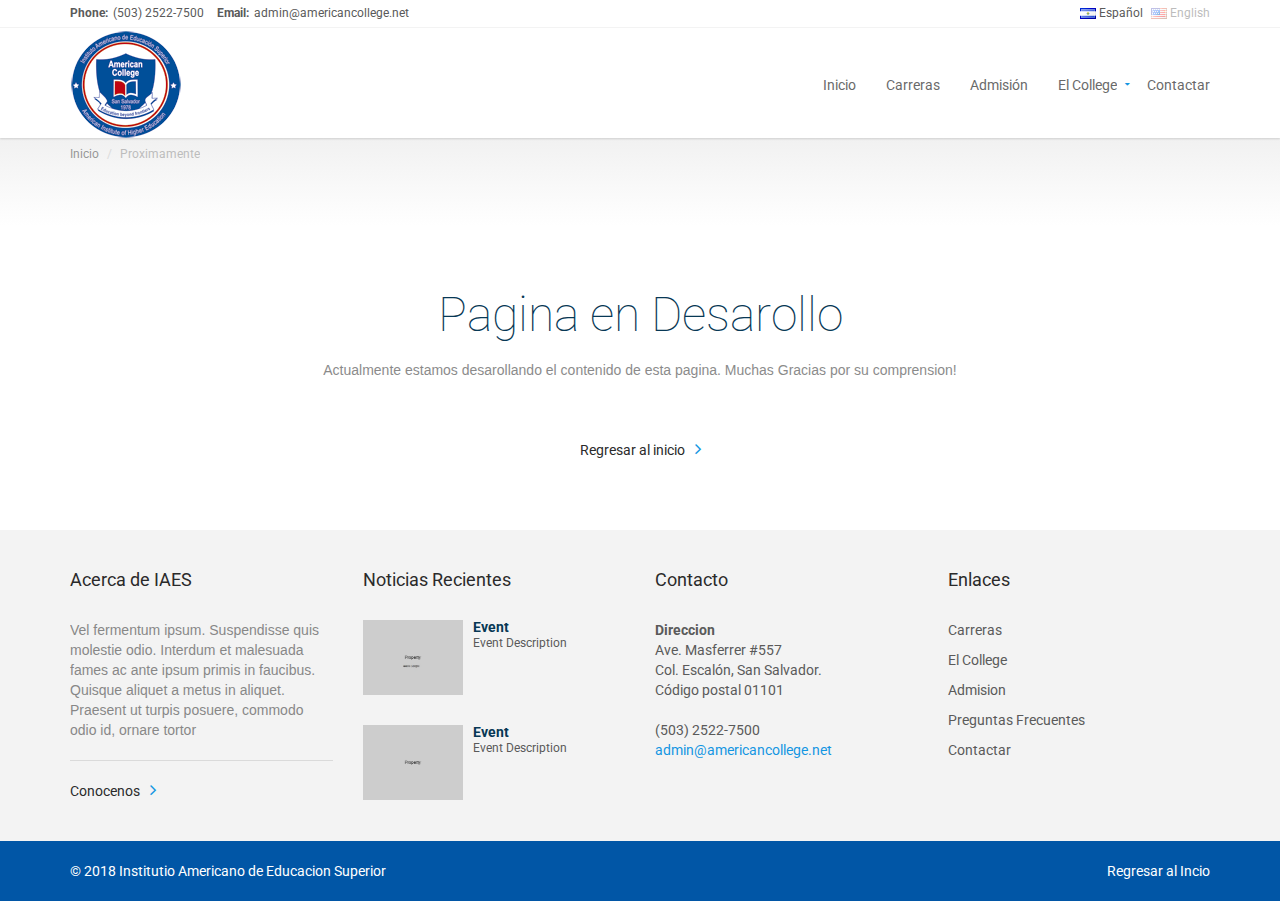
<file: business.html>
﻿<!DOCTYPE html>

<html lang="en-US">
<head>
    <meta charset="UTF-8"/>
    <meta name="viewport" content="width=device-width, initial-scale=1.0">
    <meta name="author" content="ThemeStarz">

    <link href='http://fonts.googleapis.com/css?family=Roboto:300,400,700' rel='stylesheet' type='text/css'>
    <link href="assets/fonts/font-awesome.css" rel="stylesheet" type="text/css">
    <link rel="stylesheet" href="assets/bootstrap/css/bootstrap.css" type="text/css">
    <link rel="stylesheet" href="assets/css/bootstrap-select.min.css" type="text/css">
    <link rel="stylesheet" href="assets/css/magnific-popup.css" type="text/css">
    <link rel="stylesheet" href="assets/css/jquery.slider.min.css" type="text/css">
    <link rel="stylesheet" href="assets/css/owl.carousel.css" type="text/css">
    <link rel="stylesheet" href="assets/css/style.css" type="text/css">
    <link rel="shortcut icon" href="assets\img\fotos\iaes.ico" />

    <title>IAES | Instituto Americano de Educación Superior</title>

</head>

<body class="page-sub-page page-submission-success" id="page-top">
<!-- Wrapper -->
<div class="wrapper">
    <!-- Navigation -->
   <div class="navigation">
            <div class="secondary-navigation">
                <div class="container">
                    <div class="contact">
                        <figure><strong>Phone:</strong>(503) 2522-7500</figure>
                        <figure><strong>Email:</strong>admin@americancollege.net</figure>
                    </div>
                    <div class="user-area">
                        <div class="language-bar">
                            <a href="#" class="active"><img src="assets/img/flags/sv.png" alt=""> Español</a>
                            <a href="#"><img src="assets/img/flags/us.png" alt=""> English</a>
                        </div>
                    </div>
                </div>
            </div>
            <div class="container">
                <header class="navbar" id="top" role="banner">
                    <a href="index.html"><img src="assets\img\fotos\iaeslogo.gif" alt="brand"></a>
                    <div class="navbar-header">
                        <button class="navbar-toggle" type="button" data-toggle="collapse" data-target=".bs-navbar-collapse">
                            <span class="sr-only">Toggle navigation</span>
                            <span class="icon-bar"></span>
                            <span class="icon-bar"></span>
                            <span class="icon-bar"></span>
                        </button>
                        <div class="navbar-brand nav" id="brand">
                            <!-- <a href="index-google-map-fullscreen.html"><img src="assets\img\fotos\iaeslogo.gif" alt="brand"></a> -->
                        </div>
                    </div>
                    <nav class="collapse navbar-collapse bs-navbar-collapse navbar-right" role="navigation">
                        <ul class="nav navbar-nav">
                            <li class="nav-item">
                                <a href="index.html">Inicio</a>
                            </li>
                            <li class="nav-item">
                                <a href="carreras.html">Carreras</a>
                            </li>
                            <li class="nav-item">
                                <a href="admision.html">Admisión</a>
                            </li>
                            <li class="has-child">
                                <a href="#">El College</a>
                                <ul class="child-navigation">
                                    <li><a href="historia.html">Historia</a></li>
                                    <li><a href="proyeccion.html">Proyeccion Social</a></li>
                                    <li><a href="reglas.html">Reglamentos</a></li>
                                    <li><a href="valores.html">Valores Institucionales</a></li>
                                    <li><a href="#">El College</a></li>
                                    <li><a href="#">El College</a></li>
                                </ul>
                            </li>
                            <li><a href="contacto.html">Contactar</a></li>
                        </ul>
                    </nav><!-- /.navbar collapse-->
                </header><!-- /.navbar -->
            </div><!-- /.container -->
        </div><!-- /.navigation -->
    <!-- end Navigation -->
    <!-- Page Content -->
    <div id="page-content">
        <!-- Breadcrumb -->
        <div class="container">
            <ol class="breadcrumb">
                <li><a href="index.html">Inicio</a></li>
                <li class="active">Proximamente</li>
            </ol>
        </div>
        <!-- end Breadcrumb -->

        <div class="container">
            <section class="center submission-message">
                <header>Pagina en Desarollo</header>
                <p>Actualmente estamos desarollando el contenido de esta pagina. Muchas Gracias por su comprension!</p>
                <a href="index.html" class="link-arrow">Regresar al inicio</a>
            </section>
        </div><!-- /.container -->
    </div>
    <!-- end Page Content -->
    <!-- Page Footer -->
    <footer id="page-footer">
        <div class="inner">
            <aside id="footer-main">
                <div class="container">
                    <div class="row">
                        <div class="col-md-3 col-sm-3">
                            <article>
                                <h3>Acerca de IAES</h3>
                                <p>
                                    Vel fermentum ipsum. Suspendisse quis molestie odio. Interdum et malesuada fames ac ante ipsum
                                    primis in faucibus. Quisque aliquet a metus in aliquet. Praesent ut turpis posuere, commodo odio
                                    id, ornare tortor
                                </p>
                                <hr>
                                <a href="#" class="link-arrow">Conocenos</a>
                            </article>
                        </div><!-- /.col-sm-3 -->
                        <div class="col-md-3 col-sm-3">
                            <article>
                                <h3>Noticias Recientes</h3>
                                <div class="property small">
                                    <a href="property-detail.html">
                                        <div class="property-image">
                                            <img alt="" src="assets/img/properties/property-06.jpg">
                                        </div>
                                    </a>
                                    <div class="info">
                                        <a href="property-detail.html"><h4>Event</h4></a>
                                        <figure>Event Description </figure>
                                    </div>
                                </div><!-- /.property -->
                                <div class="property small">
                                    <a href="property-detail.html">
                                        <div class="property-image">
                                            <img alt="" src="assets/img/properties/property-09.jpg">
                                        </div>
                                    </a>
                                    <div class="info">
                                        <a href="property-detail.html"><h4>Event</h4></a>
                                        <figure>Event Description</figure>
                                    </div>
                                </div><!-- /.property -->
                            </article>
                        </div><!-- /.col-sm-3 -->
                        <div class="col-md-3 col-sm-3">
                            <article>
                                <h3>Contacto</h3>
                                <address>
                                    <strong>Direccion</strong><br>
                                    Ave. Masferrer #557<br />Col. Escalón, San Salvador. <br />Código postal 01101
                                </address>
                                (503) 2522-7500<br>
                                <a href="#">admin@americancollege.net</a>
                            </article>
                        </div><!-- /.col-sm-3 -->
                        <div class="col-md-3 col-sm-3">
                            <article>
                                <h3>Enlaces</h3>
                                <ul class="list-unstyled list-links">
                                    <li><a href="carreras.html">Carreras</a></li>
                                    <li><a href="#">El College</a></li>
                                    <li><a href="admision.html">Admision</a></li>
                                    <li><a href="#">Preguntas Frecuentes</a></li>
                                    <li><a href="contacto.html">Contactar</a></li>
                                </ul>
                            </article>
                        </div><!-- /.col-sm-3 -->
                    </div><!-- /.row -->
                </div><!-- /.container -->
            </aside><!-- /#footer-main -->
            <aside id="footer-thumbnails" class="footer-thumbnails"></aside><!-- /#footer-thumbnails -->
            <aside id="footer-copyright">
                <div class="container">
                    <span>© 2018 Institutio Americano de Educacion Superior</span>
                    <span class="pull-right"><a href="#page-top" class="roll">Regresar al Incio</a></span>
                </div>
            </aside>
        </div><!-- /.inner -->
    </footer>
    <!-- end Page Footer -->
</div>

<script type="text/javascript" src="assets/js/jquery-2.1.0.min.js"></script>
<script type="text/javascript" src="assets/js/jquery-migrate-1.2.1.min.js"></script>
<script type="text/javascript" src="assets/bootstrap/js/bootstrap.min.js"></script>
<script type="text/javascript" src="assets/js/smoothscroll.js"></script>
<script type="text/javascript" src="assets/js/retina-1.1.0.min.js"></script>
<script type="text/javascript" src="assets/js/custom.js"></script>
<!--[if gt IE 8]>
<script type="text/javascript" src="assets/js/ie.js"></script>
<![endif]-->

</body>
</html>
</file>
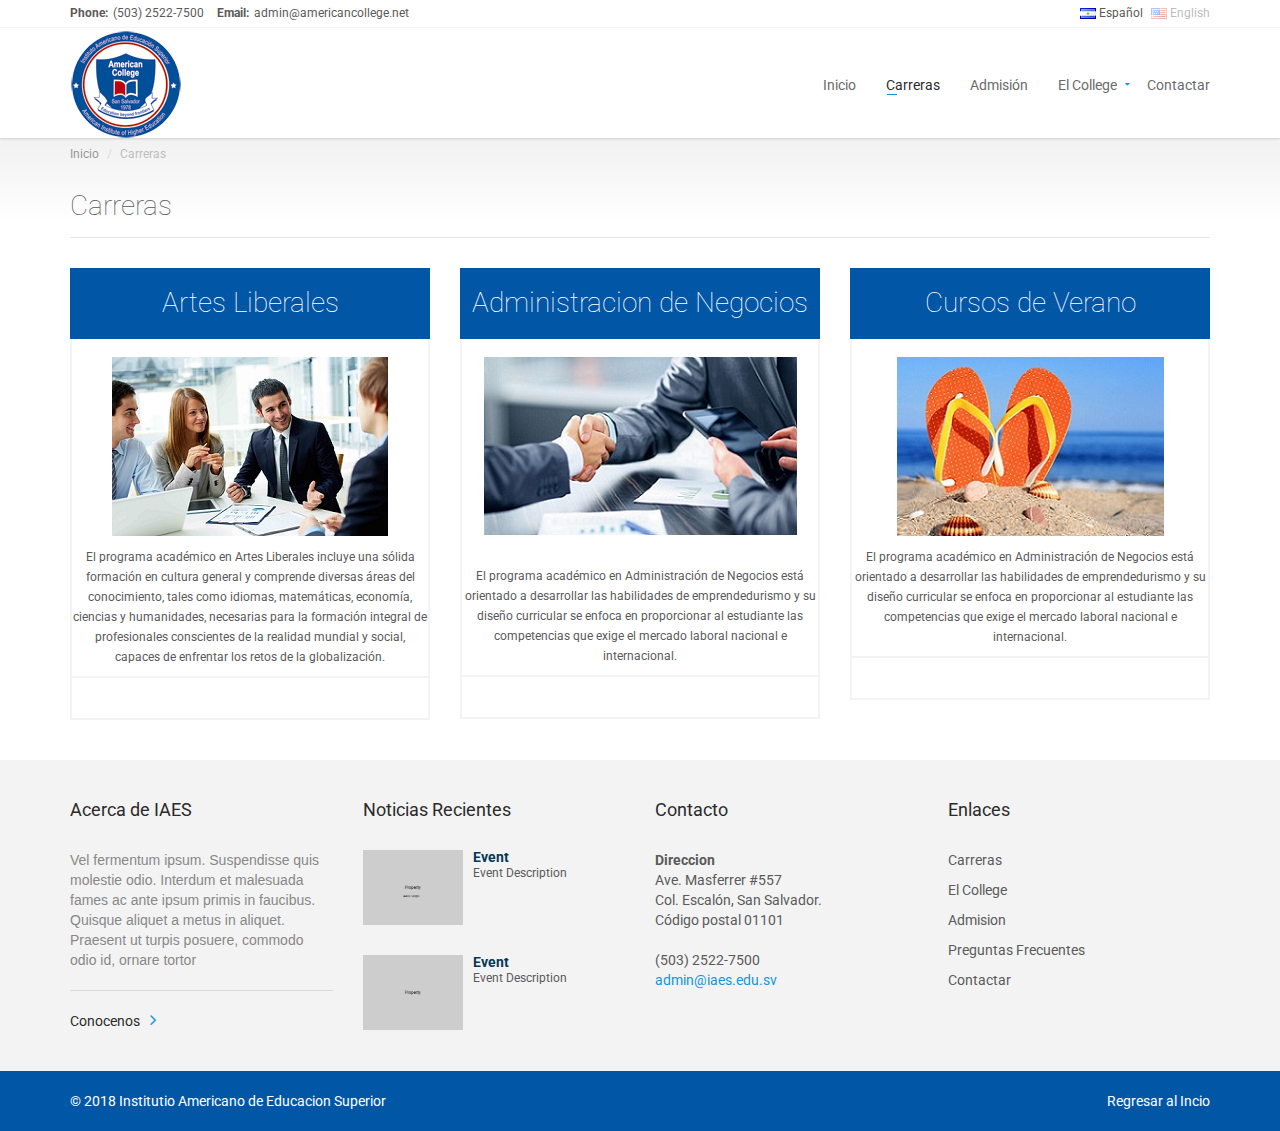
<file: carreras.html>
﻿<!DOCTYPE html>

<html lang="en-US">
<head>
    <meta charset="UTF-8"/>
    <meta name="viewport" content="width=device-width, initial-scale=1.0">
    <meta name="author" content="ThemeStarz">

    <link href='http://fonts.googleapis.com/css?family=Roboto:300,400,700' rel='stylesheet' type='text/css'>
    <link href="assets/fonts/font-awesome.css" rel="stylesheet" type="text/css">
    <link rel="stylesheet" href="assets/bootstrap/css/bootstrap.css" type="text/css">
    <link rel="stylesheet" href="assets/css/bootstrap-select.min.css" type="text/css">
    <link rel="stylesheet" href="assets/css/magnific-popup.css" type="text/css">
    <link rel="stylesheet" href="assets/css/jquery.slider.min.css" type="text/css">
    <link rel="stylesheet" href="assets/css/owl.carousel.css" type="text/css">
    <link rel="stylesheet" href="assets/css/fileinput.min.css" type="text/css">
    <link rel="stylesheet" href="assets/css/style.css" type="text/css">
    <link rel="shortcut icon" href="assets\img\fotos\iaes.ico" />

    <title>IAES | Instituto Americano de Educacion Superior - Carreras</title>

</head>

<body class="page-sub-page page-pricing" id="page-top">
<!-- Wrapper -->
<div class="wrapper">
    <!-- Navigation -->
    <div class="navigation">
        <div class="secondary-navigation">
            <div class="container">
                <div class="contact">
                    <figure><strong>Phone:</strong>(503) 2522-7500</figure>
                    <figure><strong>Email:</strong>admin@americancollege.net</figure>
                </div>
                <div class="user-area">
                    <div class="language-bar">
                        <a href="inicio.html" class="active"><img src="assets/img/flags/sv.png" alt=""> Español</a>
                        <a href="#"><img src="assets/img/flags/us.png" alt=""> English</a>
                    </div>
                </div>
            </div>
        </div>
        <div class="container">
            <header class="navbar" id="top" role="banner">
                <a href="index.html"><img src="assets\img\fotos\iaeslogo.gif" alt="brand"></a>
                <div class="navbar-header">
                    <button class="navbar-toggle" type="button" data-toggle="collapse" data-target=".bs-navbar-collapse">
                        <span class="sr-only">Toggle navigation</span>
                        <span class="icon-bar"></span>
                        <span class="icon-bar"></span>
                        <span class="icon-bar"></span>
                    </button>
                    <div class="navbar-brand nav" id="brand">
                        <!-- <a href="index-google-map-fullscreen.html"><img src="assets\img\fotos\iaeslogo.gif" alt="brand"></a> -->
                    </div>
                </div>
                <nav class="collapse navbar-collapse bs-navbar-collapse navbar-right" role="navigation">
                    <ul class="nav navbar-nav">
                        <li class="nav-item">
                            <a href="index.html">Inicio</a>
                        </li>
                        <li class="nav-item active">
                            <a href="carreras.html">Carreras</a>
                        </li>
                        <li class="nav-item">
                            <a href="admision.html">Admisión</a>
                        </li>
                        <li class="has-child">
                            <a href="#">El College</a>
                            <ul class="child-navigation">
                                <li><a href="historia.html">Historia</a></li>
                                <li><a href="proyeccion.html">Proyeccion Social</a></li>
                                <li><a href="reglas.html">Reglamentos</a></li>
                                <li><a href="valores.html">Valores Institucionales</a></li>
                                <li><a href="#">El College</a></li>
                                <li><a href="#">El College</a></li>
                            </ul>
                        </li>
                        <li class="nav-item">
                        <a href="contacto.html">Contactar</a></li>
                    </ul>
                </nav><!-- /.navbar collapse-->
            </header><!-- /.navbar -->
        </div><!-- /.container -->
    </div><!-- /.navigation -->
    <!-- end Navigation -->
    <!-- Page Content -->
    <div id="page-content">
        <!-- Breadcrumb -->
        <div class="container">
            <ol class="breadcrumb">
                <li><a href="#">Inicio</a></li>
                <li class="active">Carreras</li>
            </ol>
        </div>
        <!-- end Breadcrumb -->

        <div class="container">
            <header><h1>Carreras</h1></header>
            <section id="pricing">
                <div class="row">
                    <div class="col-md-4 col-sm-4">
                        <div class="price-box">
                            <header><h2>Artes Liberales</h2></header>
                            <div class="property-image">
                                <br />
                                <a href="artes.html"><img src="assets\img\fotos\artes.jpg" align="middle" /></a>
                            </div>
                            <ul>
                                <li>
                                    <small>
                                        El programa académico en Artes Liberales incluye una sólida formación en cultura general y comprende diversas áreas del conocimiento, tales como idiomas, matemáticas, economía, ciencias y humanidades, 
                                        necesarias para la formación integral de profesionales conscientes de la realidad mundial y social, capaces de enfrentar los retos de la globalización.
                                    </small>
                                </li>
                            </ul>
                        </div><!-- /.price-box -->
                    </div><!-- /.col-md-3 -->
                    <div class="col-md-4 col-sm-4">
                        <div class="price-box">
                            <header><h2>Administracion de Negocios</h2></header>
                            <div class="property-image">
                                <br />
                                <a href="business.html"><img src="assets\img\fotos\business.jpg" align="middle" /></a>
                            </div>
                            <ul>
                                <li>
                                    <small>
                                        <br />
                                        El programa académico en Administración de Negocios está orientado a desarrollar las habilidades de emprendedurismo
                                        y su diseño curricular se enfoca en proporcionar al estudiante las competencias que exige el mercado laboral nacional e internacional.
                                    </small>
                                </li>
                            </ul>
                        </div><!-- /.price-box -->
                    </div><!-- /.col-md-3 -->
                    <div class="col-md-4 col-sm-4">
                        <div class="price-box">
                            <header><h2>Cursos de Verano</h2></header>
                            <div class="property-image">
                                <br />
                               <a href="summer.html"> <img src="assets\img\fotos\verano.jpg" align="middle" /> </a>
                            </div>
                            <ul>
                                <li>
                                    <small>
                                        El programa académico en Administración de Negocios está orientado a desarrollar las habilidades de emprendedurismo
                                        y su diseño curricular se enfoca en proporcionar al estudiante las competencias que exige el mercado laboral nacional e internacional.
                                    </small>
                                </li>
                            </ul>
                        </div><!-- /.price-box -->
                    </div><!-- /.col-md-3 -->
                </div><!-- /.row -->
            </section><!-- /#pricing -->
          
        </div><!-- /.container -->
    </div>
    <!-- end Page Content -->
    <!-- Page Footer -->
    <footer id="page-footer">
        <div class="inner">
            <aside id="footer-main">
                <div class="container">
                    <div class="row">
                        <div class="col-md-3 col-sm-3">
                            <article>
                                <h3>Acerca de IAES</h3>
                                <p>
                                    Vel fermentum ipsum. Suspendisse quis molestie odio. Interdum et malesuada fames ac ante ipsum
                                    primis in faucibus. Quisque aliquet a metus in aliquet. Praesent ut turpis posuere, commodo odio
                                    id, ornare tortor
                                </p>
                                <hr>
                                <a href="#" class="link-arrow">Conocenos</a>
                            </article>
                        </div><!-- /.col-sm-3 -->
                        <div class="col-md-3 col-sm-3">
                            <article>
                                <h3>Noticias Recientes</h3>
                                <div class="property small">
                                    <a href="property-detail.html">
                                        <div class="property-image">
                                            <img alt="" src="assets/img/properties/property-06.jpg">
                                        </div>
                                    </a>
                                    <div class="info">
                                        <a href="property-detail.html"><h4>Event</h4></a>
                                        <figure>Event Description </figure>
                                    </div>
                                </div><!-- /.property -->
                                <div class="property small">
                                    <a href="property-detail.html">
                                        <div class="property-image">
                                            <img alt="" src="assets/img/properties/property-09.jpg">
                                        </div>
                                    </a>
                                    <div class="info">
                                        <a href="property-detail.html"><h4>Event</h4></a>
                                        <figure>Event Description</figure>
                                    </div>
                                </div><!-- /.property -->
                            </article>
                        </div><!-- /.col-sm-3 -->
                        <div class="col-md-3 col-sm-3">
                            <article>
                                <h3>Contacto</h3>
                                <address>
                                    <strong>Direccion</strong><br>
                                    Ave. Masferrer #557<br />Col. Escalón, San Salvador. <br />Código postal 01101
                                </address>
                                (503) 2522-7500<br>
                                <a href="#">admin@iaes.edu.sv</a>
                            </article>
                        </div><!-- /.col-sm-3 -->
                        <div class="col-md-3 col-sm-3">
                            <article>
                                <h3>Enlaces</h3>
                                <ul class="list-unstyled list-links">
                                    <li><a href="carreras.html">Carreras</a></li>
                                    <li><a href="college.html">El College</a></li>
                                    <li><a href="admision.html">Admision</a></li>
                                    <li><a href="preguntas.html">Preguntas Frecuentes</a></li>
                                    <li><a href="contacto.html">Contactar</a></li>
                                </ul>
                            </article>
                        </div><!-- /.col-sm-3 -->
                    </div><!-- /.row -->
                </div><!-- /.container -->
            </aside><!-- /#footer-main -->
            <aside id="footer-thumbnails" class="footer-thumbnails"></aside><!-- /#footer-thumbnails -->
            <aside id="footer-copyright">
                <div class="container">
                    <span>© 2018 Institutio Americano de Educacion Superior</span>
                    <span class="pull-right"><a href="#page-top" class="roll">Regresar al Incio</a></span>
                </div>
            </aside>
        </div><!-- /.inner -->
    </footer>
    <!-- end Page Footer -->
</div>

<script type="text/javascript" src="assets/js/jquery-2.1.0.min.js"></script>
<script type="text/javascript" src="assets/js/jquery-migrate-1.2.1.min.js"></script>
<script type="text/javascript" src="assets/bootstrap/js/bootstrap.min.js"></script>
<script type="text/javascript" src="assets/js/smoothscroll.js"></script>
<script type="text/javascript" src="assets/js/retina-1.1.0.min.js"></script>
<script type="text/javascript" src="assets/js/custom.js"></script>
<!--[if gt IE 8]>
<script type="text/javascript" src="assets/js/ie.js"></script>
<![endif]-->

</body>
</html>
</file>
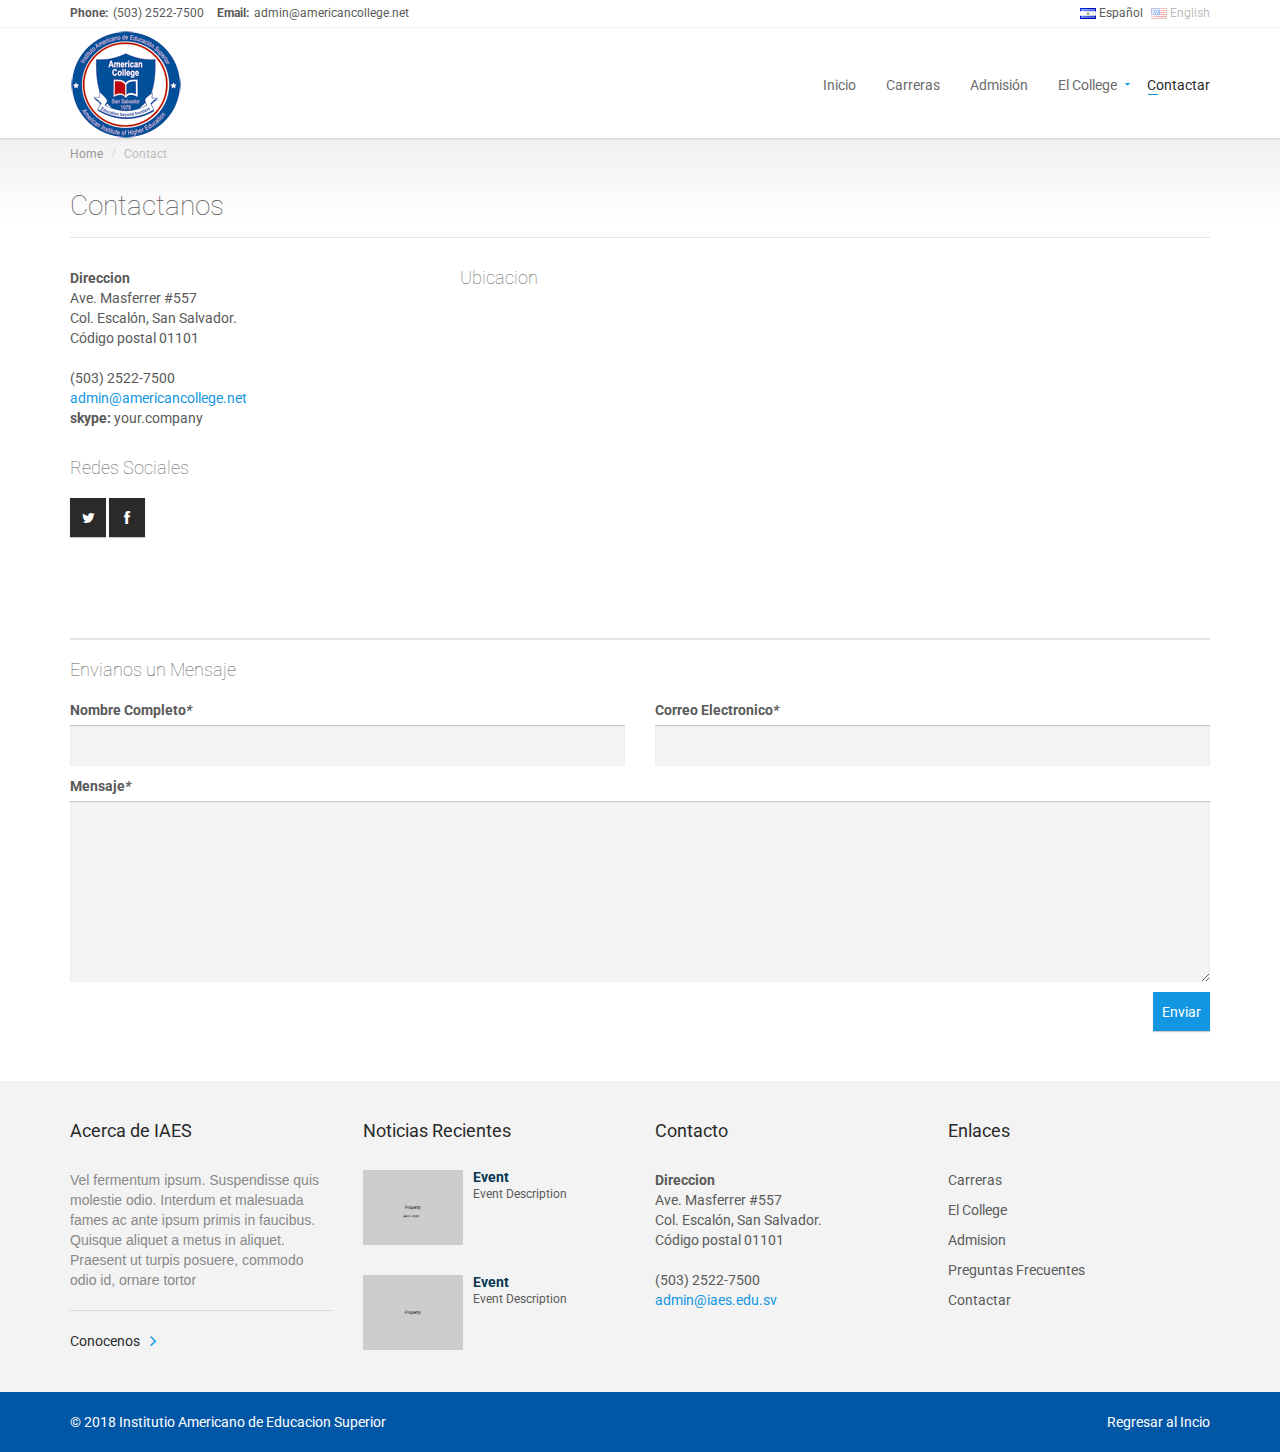
<file: contacto.html>
﻿<!DOCTYPE html>

<html lang="en-US">
<head>
    <meta charset="UTF-8"/>
    <meta name="viewport" content="width=device-width, initial-scale=1.0">
    <meta name="author" content="ThemeStarz">

    <link href='http://fonts.googleapis.com/css?family=Roboto:300,400,700' rel='stylesheet' type='text/css'>
    <link href="assets/fonts/font-awesome.css" rel="stylesheet" type="text/css">
    <link rel="stylesheet" href="assets/bootstrap/css/bootstrap.css" type="text/css">
    <link rel="stylesheet" href="assets/css/bootstrap-select.min.css" type="text/css">
    <link rel="stylesheet" href="assets/css/magnific-popup.css" type="text/css">
    <link rel="stylesheet" href="assets/css/jquery.slider.min.css" type="text/css">
    <link rel="stylesheet" href="assets/css/owl.carousel.css" type="text/css">
    <link rel="stylesheet" href="assets/css/style.css" type="text/css">
    <link rel="shortcut icon" href="assets\img\fotos\iaes.ico" />

    <title>IAES | Instituto Americano de Educación Superior - Contacto</title>

</head>

<body class="page-sub-page page-contact" id="page-top">
<!-- Wrapper -->
<div class="wrapper">
    <!-- Navigation -->
    <div class="navigation">
        <div class="secondary-navigation">
            <div class="container">
                <div class="contact">
                    <figure><strong>Phone:</strong>(503) 2522-7500</figure>
                    <figure><strong>Email:</strong>admin@americancollege.net</figure>
                </div>
                <div class="user-area">
                    <div class="language-bar">
                        <a href="#" class="active"><img src="assets/img/flags/sv.png" alt=""> Español</a>
                        <a href="#"><img src="assets/img/flags/us.png" alt=""> English</a>
                    </div>
                </div>
            </div>
        </div>
        <div class="container">
            <header class="navbar" id="top" role="banner">
                <a href="index.html"><img src="assets\img\fotos\iaeslogo.gif" alt="brand"></a>
                <div class="navbar-header">
                    <button class="navbar-toggle" type="button" data-toggle="collapse" data-target=".bs-navbar-collapse">
                        <span class="sr-only">Toggle navigation</span>
                        <span class="icon-bar"></span>
                        <span class="icon-bar"></span>
                        <span class="icon-bar"></span>
                    </button>
                    <div class="navbar-brand nav" id="brand">
                        <!-- <a href="index-google-map-fullscreen.html"><img src="assets\img\fotos\iaeslogo.gif" alt="brand"></a> -->
                    </div>
                </div>
                <nav class="collapse navbar-collapse bs-navbar-collapse navbar-right" role="navigation">
                    <ul class="nav navbar-nav">
                        <li class="nav-item">
                            <a href="index.html">Inicio</a>
                        </li>
                        <li class="nav-item">
                            <a href="carreras.html">Carreras</a>
                        </li>
                        <li class="nav-item">
                            <a href="admision.html">Admisión</a>
                        </li>
                        <li class="has-child">
                            <a href="#">El College</a>
                            <ul class="child-navigation">
                                <li><a href="historia.html">Historia</a></li>
                                <li><a href="proyeccion.html">Proyeccion Social</a></li>
                                <li><a href="reglas.html">Reglamentos</a></li>
                                <li><a href="valores.html">Valores Institucionales</a></li>
                                <li><a href="#">El College</a></li>
                                <li><a href="#">El College</a></li>
                            </ul>
                        </li>
                        <li class="nav-item active"><a href="contacto.html">Contactar</a></li>
                    </ul>
                </nav><!-- /.navbar collapse-->
            </header><!-- /.navbar -->
        </div><!-- /.container -->
    </div><!-- /.navigation -->
    <!-- end Navigation -->
    <!-- Page Content -->
    <div id="page-content">
        <!-- Breadcrumb -->
        <div class="container">
            <ol class="breadcrumb">
                <li><a href="#">Home</a></li>
                <li class="active">Contact</li>
            </ol>
        </div>
        <!-- end Breadcrumb -->

        <div class="container">
            <div class="row">
                <!-- Contact -->
                <div class="col-md-12 col-sm-12">
                    <section id="agent-detail">
                        <header><h1>Contactanos</h1></header>
                        <section id="contact-information">
                            <div class="row">
                                <div class="col-md-4 col-sm-5">
                                    <section id="address">
                                        <address>
                                            <strong>Direccion</strong><br>
                                            Ave. Masferrer #557<br />Col. Escalón, San Salvador. <br />Código postal 01101
                                        </address>
                                        (503) 2522-7500<br>
                                        <a href="mailto:admin@americancollege.net">admin@americancollege.net</a><br>
                                        <strong>skype: </strong>your.company
                                    </section><!-- /#address -->
                                    <section id="social">
                                        <header><h3>Redes Sociales</h3></header>
                                        <div class="agent-social">
                                            <a href="#" class="fa fa-twitter btn btn-grey-dark"></a>
                                            <a href="#" class="fa fa-facebook btn btn-grey-dark"></a>
                                        </div>
                                    </section><!-- /#social -->
                                </div><!-- /.col-md-4 -->
                                <div class="col-md-8 col-sm-7">
                                    <header><h3>Ubicacion</h3></header>
                                    <div id="contact-map"></div>
                                </div><!-- /.col-md-8 -->
                            </div><!-- /.row -->
                        </section><!-- /#agent-info -->
                        <hr class="thick">
                        <section id="form">
                            <header><h3>Envianos un Mensaje</h3></header>
                            <form role="form" id="form-contact" method="post"  class="clearfix">
                                <div class="row">
                                    <div class="col-md-6">
                                        <div class="form-group">
                                            <label for="form-contact-name">Nombre Completo<em>*</em></label>
                                            <input type="text" class="form-control" id="form-contact-name" name="form-contact-name" required>
                                        </div><!-- /.form-group -->
                                    </div><!-- /.col-md-6 -->
                                    <div class="col-md-6">
                                        <div class="form-group">
                                            <label for="form-contact-email">Correo Electronico<em>*</em></label>
                                            <input type="email" class="form-control" id="form-contact-email" name="form-contact-email" required>
                                        </div><!-- /.form-group -->
                                    </div><!-- /.col-md-6 -->
                                </div><!-- /.row -->
                                <div class="row">
                                    <div class="col-md-12">
                                        <div class="form-group">
                                            <label for="form-contact-message">Mensaje<em>*</em></label>
                                            <textarea class="form-control" id="form-contact-message" rows="8" name="form-contact-message" required></textarea>
                                        </div><!-- /.form-group -->
                                    </div><!-- /.col-md-12 -->
                                </div><!-- /.row -->
                                <div class="form-group clearfix">
                                    <button type="submit" class="btn pull-right btn-default" id="form-contact-submit">Enviar</button>
                                </div><!-- /.form-group -->
                                <div id="form-status"></div>
                            </form><!-- /#form-contact -->
                        </section>
                    </section><!-- /#agent-detail -->
                </div><!-- /.col-md-9 -->
                <!-- end Contact -->

                <!-- sidebar -->
                
                <!-- end Sidebar -->
            </div><!-- /.row -->
        </div><!-- /.container -->
    </div>
    <!-- end Page Content -->
    <!-- Page Footer -->
    <footer id="page-footer">
        <div class="inner">
            <aside id="footer-main">
                <div class="container">
                    <div class="row">
                        <div class="col-md-3 col-sm-3">
                            <article>
                                <h3>Acerca de IAES</h3>
                                <p>
                                    Vel fermentum ipsum. Suspendisse quis molestie odio. Interdum et malesuada fames ac ante ipsum
                                    primis in faucibus. Quisque aliquet a metus in aliquet. Praesent ut turpis posuere, commodo odio
                                    id, ornare tortor
                                </p>
                                <hr>
                                <a href="#" class="link-arrow">Conocenos</a>
                            </article>
                        </div><!-- /.col-sm-3 -->
                        <div class="col-md-3 col-sm-3">
                            <article>
                                <h3>Noticias Recientes</h3>
                                <div class="property small">
                                    <a href="property-detail.html">
                                        <div class="property-image">
                                            <img alt="" src="assets/img/properties/property-06.jpg">
                                        </div>
                                    </a>
                                    <div class="info">
                                        <a href="property-detail.html"><h4>Event</h4></a>
                                        <figure>Event Description </figure>
                                    </div>
                                </div><!-- /.property -->
                                <div class="property small">
                                    <a href="property-detail.html">
                                        <div class="property-image">
                                            <img alt="" src="assets/img/properties/property-09.jpg">
                                        </div>
                                    </a>
                                    <div class="info">
                                        <a href="property-detail.html"><h4>Event</h4></a>
                                        <figure>Event Description</figure>
                                    </div>
                                </div><!-- /.property -->
                            </article>
                        </div><!-- /.col-sm-3 -->
                        <div class="col-md-3 col-sm-3">
                            <article>
                                <h3>Contacto</h3>
                                <address>
                                    <strong>Direccion</strong><br>
                                    Ave. Masferrer #557<br />Col. Escalón, San Salvador. <br />Código postal 01101
                                </address>
                                (503) 2522-7500<br>
                                <a href="#">admin@iaes.edu.sv</a>
                            </article>
                        </div><!-- /.col-sm-3 -->
                        <div class="col-md-3 col-sm-3">
                            <article>
                                <h3>Enlaces</h3>
                                <ul class="list-unstyled list-links">
                                    <li><a href="carreras.html">Carreras</a></li>
                                    <li><a href="college.html">El College</a></li>
                                    <li><a href="admision.html">Admision</a></li>
                                    <li><a href="preguntas.html">Preguntas Frecuentes</a></li>
                                    <li><a href="contacto.html">Contactar</a></li>
                                </ul>
                            </article>
                        </div><!-- /.col-sm-3 -->
                    </div><!-- /.row -->
                </div><!-- /.container -->
            </aside><!-- /#footer-main -->
            <aside id="footer-thumbnails" class="footer-thumbnails"></aside><!-- /#footer-thumbnails -->
            <aside id="footer-copyright">
                <div class="container">
                    <span>© 2018 Institutio Americano de Educacion Superior</span>
                    <span class="pull-right"><a href="#page-top" class="roll">Regresar al Incio</a></span>
                </div>
            </aside>
        </div><!-- /.inner -->
    </footer>
    <!-- end Page Footer -->
</div>

<script type="text/javascript" src="assets/js/jquery-2.1.0.min.js"></script>
<script type="text/javascript" src="assets/js/jquery-migrate-1.2.1.min.js"></script>
<script type="text/javascript" src="http://maps.google.com/maps/api/js?sensor=false"></script>
<script type="text/javascript" src="assets/js/markerwithlabel_packed.js"></script>
<script type="text/javascript" src="assets/js/infobox.js"></script>
<script type="text/javascript" src="assets/bootstrap/js/bootstrap.min.js"></script>
<script type="text/javascript" src="assets/js/smoothscroll.js"></script>
<script type="text/javascript" src="assets/js/bootstrap-select.min.js"></script>
<script type="text/javascript" src="assets/js/jquery.validate.min.js"></script>
<script type="text/javascript" src="assets/js/retina-1.1.0.min.js"></script>
<script type="text/javascript" src="assets/js/jshashtable-2.1_src.js"></script>
<script type="text/javascript" src="assets/js/jquery.numberformatter-1.2.3.js"></script>
<script type="text/javascript" src="assets/js/tmpl.js"></script>
<script type="text/javascript" src="assets/js/jquery.dependClass-0.1.js"></script>
<script type="text/javascript" src="assets/js/draggable-0.1.js"></script>
<script type="text/javascript" src="assets/js/jquery.slider.js"></script>

<script type="text/javascript" src="assets/js/custom-map.js"></script>
<script type="text/javascript" src="assets/js/custom.js"></script>
<!--[if gt IE 8]>
<script type="text/javascript" src="assets/js/ie.js"></script>
<![endif]-->
<script>
    _latitude = 13.7092506;
    _longitude = -89.2489574;
    google.maps.event.addDomListener(window, 'load', contactUsMap(_latitude,_longitude));
</script>
</body>
</html>
</file>
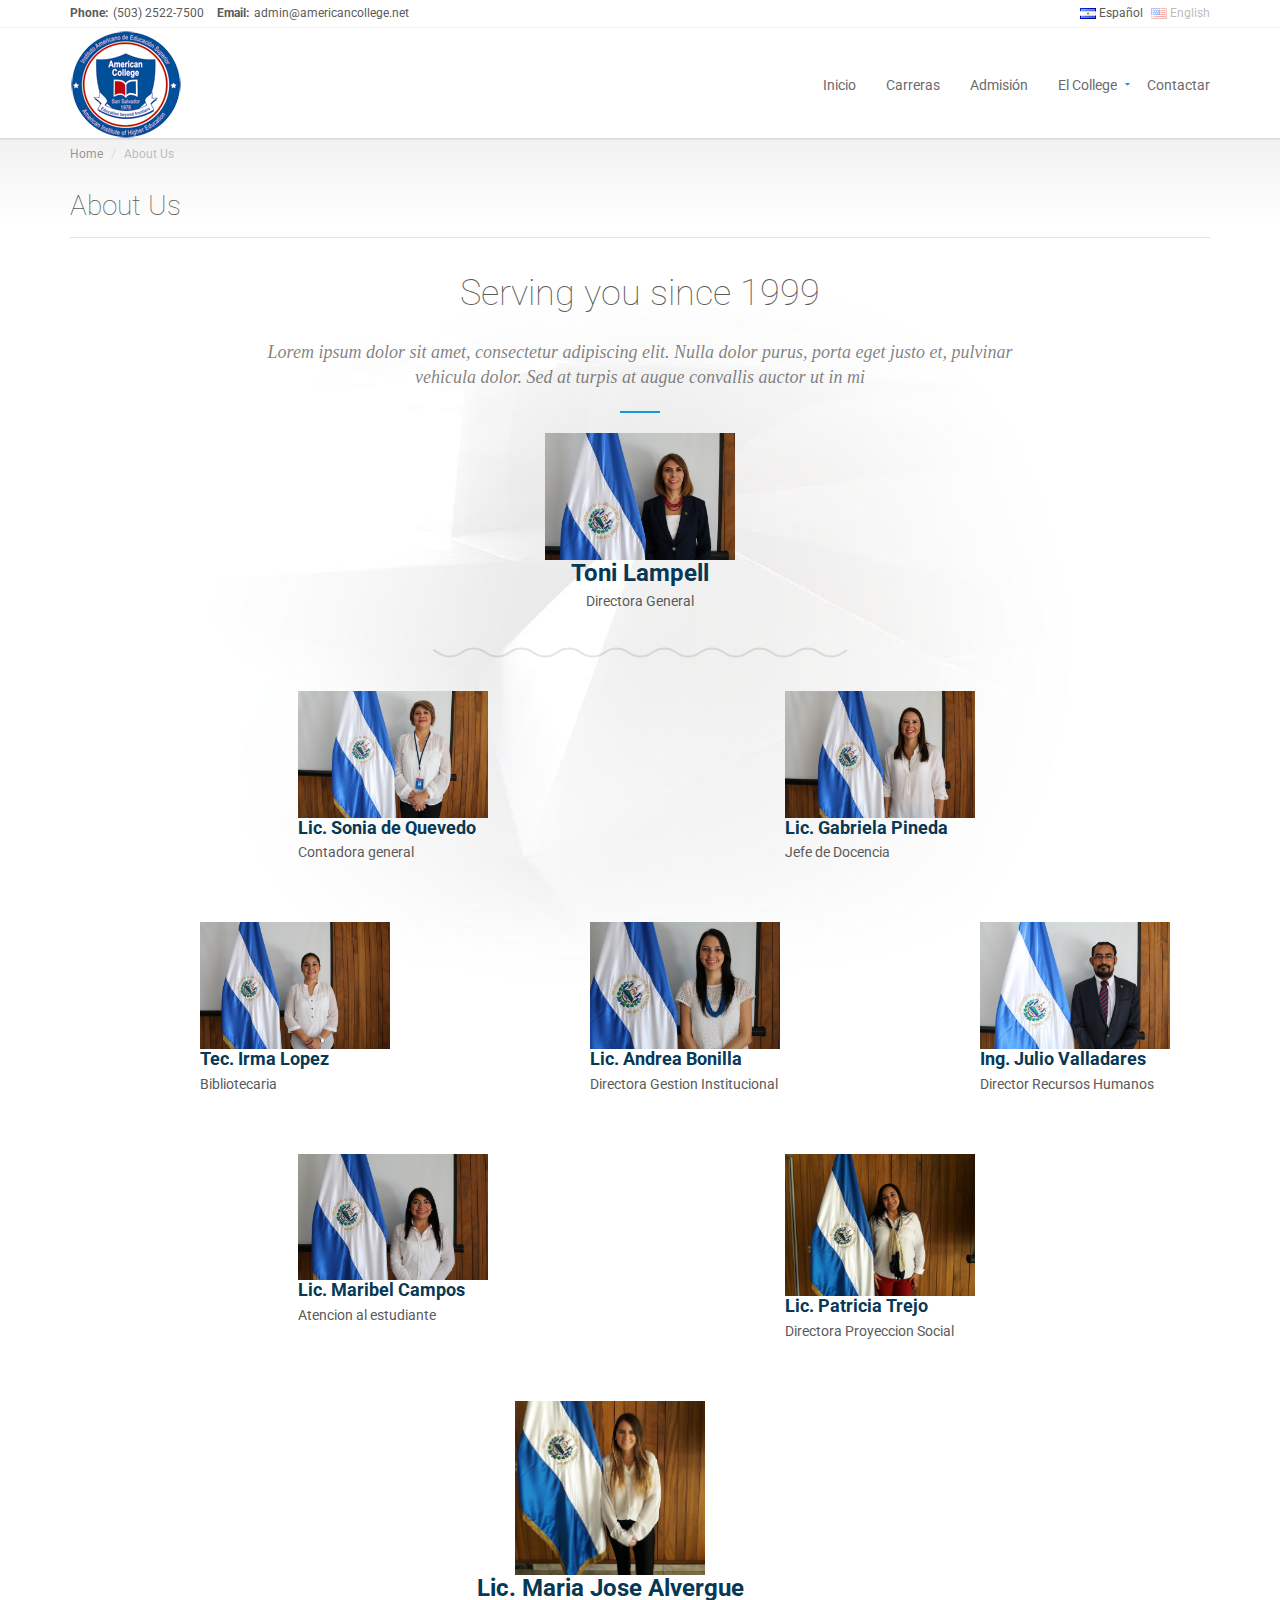
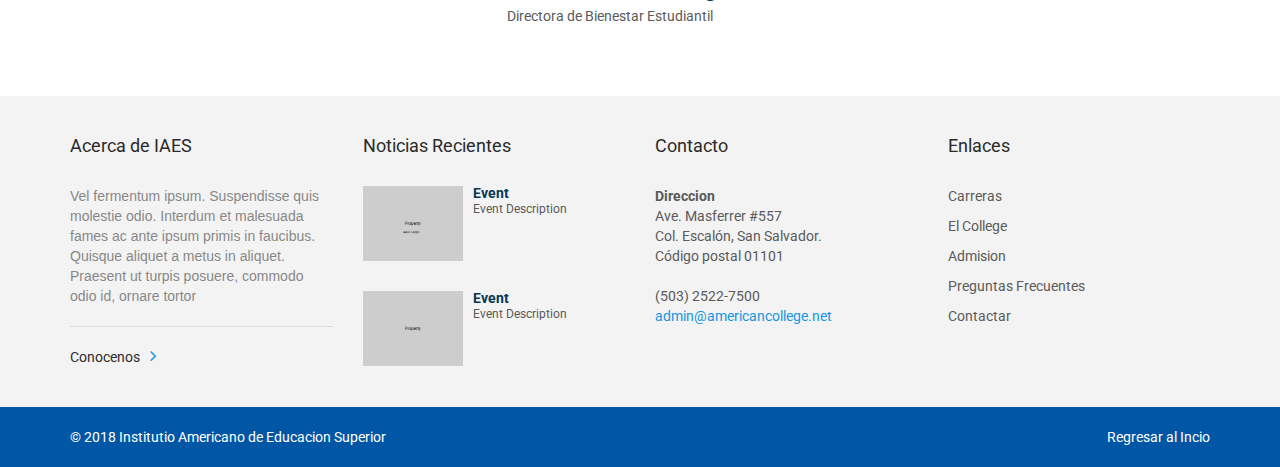
<file: direccion.html>
﻿<!DOCTYPE html>

<html lang="en-US">
<head>
    <meta charset="UTF-8"/>
    <meta name="viewport" content="width=device-width, initial-scale=1.0">
    <meta name="author" content="ThemeStarz">

    <link href='http://fonts.googleapis.com/css?family=Roboto:300,400,700' rel='stylesheet' type='text/css'>
    <link href="assets/fonts/font-awesome.css" rel="stylesheet" type="text/css">
    <link rel="stylesheet" href="assets/bootstrap/css/bootstrap.css" type="text/css">
    <link rel="stylesheet" href="assets/css/bootstrap-select.min.css" type="text/css">
    <link rel="stylesheet" href="assets/css/magnific-popup.css" type="text/css">
    <link rel="stylesheet" href="assets/css/jquery.slider.min.css" type="text/css">
    <link rel="stylesheet" href="assets/css/owl.carousel.css" type="text/css">
    <link rel="stylesheet" href="assets/css/style.css" type="text/css">
    <link rel="shortcut icon" href="assets\img\fotos\iaes.ico" />

    <title>IAES | Instituto Americano de Educación Superior</title>

</head>

<body class="page-sub-page page-about-us" id="page-top">
<!-- Wrapper -->
<div class="wrapper">
    <!-- Navigation -->
    <div class="navigation">
            <div class="secondary-navigation">
                <div class="container">
                    <div class="contact">
                        <figure><strong>Phone:</strong>(503) 2522-7500</figure>
                        <figure><strong>Email:</strong>admin@americancollege.net</figure>
                    </div>
                    <div class="user-area">
                        <div class="language-bar">
                            <a href="#" class="active"><img src="assets/img/flags/sv.png" alt=""> Español</a>
                            <a href="#"><img src="assets/img/flags/us.png" alt=""> English</a>
                        </div>
                    </div>
                </div>
            </div>
            <div class="container">
                <header class="navbar" id="top" role="banner">
                    <a href="index.html"><img src="assets\img\fotos\iaeslogo.gif" alt="brand"></a>
                    <div class="navbar-header">
                        <button class="navbar-toggle" type="button" data-toggle="collapse" data-target=".bs-navbar-collapse">
                            <span class="sr-only">Toggle navigation</span>
                            <span class="icon-bar"></span>
                            <span class="icon-bar"></span>
                            <span class="icon-bar"></span>
                        </button>
                        <div class="navbar-brand nav" id="brand">
                            <!-- <a href="index-google-map-fullscreen.html"><img src="assets\img\fotos\iaeslogo.gif" alt="brand"></a> -->
                        </div>
                    </div>
                    <nav class="collapse navbar-collapse bs-navbar-collapse navbar-right" role="navigation">
                        <ul class="nav navbar-nav">
                            <li class="nav-item">
                                <a href="index.html">Inicio</a>
                            </li>
                            <li class="nav-item">
                                <a href="carreras.html">Carreras</a>
                            </li>
                            <li class="nav-item">
                                <a href="admision.html">Admisión</a>
                            </li>
                            <li class="has-child">
                                <a href="#">El College</a>
                                <ul class="child-navigation">
                                    <li><a href="historia.html">Historia</a></li>
                                    <li><a href="proyeccion.html">Proyeccion Social</a></li>
                                    <li><a href="#">Reglamentos</a></li>
                                    <li><a href="#">El College</a></li>
                                    <li><a href="#">El College</a></li>
                                    <li><a href="#">El College</a></li>
                                </ul>
                            </li>
                            <li><a href="contacto.html">Contactar</a></li>
                        </ul>
                    </nav><!-- /.navbar collapse-->
                </header><!-- /.navbar -->
            </div><!-- /.container -->
        </div><!-- /.navigation -->
    <!-- end Navigation -->
    <!-- Page Content -->
    <div id="page-content">
        <!-- Breadcrumb -->
        <div class="container">
            <ol class="breadcrumb">
                <li><a href="#">Home</a></li>
                <li class="active">About Us</li>
            </ol>
        </div>
        <!-- end Breadcrumb -->

        <div class="container">
            <div class="row">
                <!-- About Us -->
                <div class="col-md-12 col-sm-12">
                    <section id="about-us">
                        <header><h1>About Us</h1></header>
                        <section id="ceo-section" class="center">
                            <header class="center"><div class="cite-title">Serving you since 1999</div></header>
                            <div class="cite no-bottom-margin">Lorem ipsum dolor sit amet, consectetur adipiscing elit. Nulla dolor purus,
                                porta eget justo et, pulvinar vehicula dolor.  Sed at turpis at augue convallis auctor ut in mi
                            </div>
                            <hr class="divider">
                            <img alt="" src="assets\img\fotos\directora.jpg" width="190" length="190">
                            <h3>Toni Lampell</h3>
                            <figure class="subtitle">Directora General</figure>
                            <div class="background-image"><img alt="" src="assets/img/about-us-bg.jpg"></div>
                        </section><!-- /#ceo-section -->
                        <div class="divider-image center"><img alt="" src="assets/img/sine-wave.png"></div>
                        <section id="our-team">
                            <div class="row">
                                <div class="col-md-offset-1 col-md-5 col-sm-offset-1 col-sm-5">
                                    <div class="member">
                                      <img alt="" src="assets\img\fotos\contadora.jpg" width="190" length="190">
                                        <div class="wrapper">
                                            <a href="agent-detail.html"><h3>Lic. Sonia de Quevedo</h3></a>
                                            <figure class="subtitle">Contadora general</figure>
                                        </div>
                                    </div><!-- /.member -->
                                </div><!-- /.col-md-5 -->
                                <div class="col-md-5 col-sm-5">
                                    <div class="member">
                                        <img alt="" src="assets\img\fotos\docencia.jpg" width="190" length="190">
                                        <div class="wrapper">
                                           <h3>Lic. Gabriela Pineda</h3>
                                            <figure class="subtitle">Jefe de Docencia</figure>
                                        </div>
                                    </div><!-- /.member -->
                                </div><!-- /.col-md-5 -->
                            </div><!-- /.row -->
                            <div class="row">
                                <div class="col-md-4 col-sm-4">
                                    <div class="member">
                                        <img alt="" src="assets\img\fotos\biblitecologa.jpg" length="190" width="190">
                                        <div class="wrapper">
                                            <h3>Tec. Irma Lopez</h3>
                                            <figure class="subtitle">Bibliotecaria</figure>
                                        </div>
                                    </div><!-- /.member -->
                                </div><!-- /.col-md-4 -->
                                <div class="col-md-4 col-sm-4">
                                    <div class="member">
                                        <img alt="" src="assets\img\fotos\gestion.jpg" width="190" length="`190">
                                        <div class="wrapper">
                                            <h3>Lic. Andrea Bonilla</h3>
                                            <figure class="subtitle">Directora Gestion Institucional</figure>
                                        </div>
                                    </div><!-- /.member -->
                                </div><!-- /.col-md-4 -->
                                <div class="col-md-4 col-sm-4">
                                    <div class="member">
                                        <img alt="" src="assets\img\fotos\recursos humanos.jpg" width="190" length="190">
                                        <div class="wrapper">
                                            <a href="agent-detail.html"><h3>Ing. Julio Valladares</h3></a>
                                            <figure class="subtitle">Director Recursos Humanos</figure>
                                        </div>
                                    </div><!-- /.member -->
                                </div><!-- /.col-md-4 -->
                            </div><!-- /.row -->
                            <div class="row">
                                <div class="col-md-offset-1 col-md-5 col-sm-offset-1 col-sm-5">
                                    <div class="member">
                                        <img alt="" src="assets\img\fotos\atencion.jpg" width="190" length="190">
                                        <div class="wrapper">
                                            <h3>Lic. Maribel Campos</h3>
                                            <figure class="subtitle">Atencion al estudiante</figure>
                                        </div>
                                    </div><!-- /.member -->
                                </div><!-- /.col-md-5 -->
                                <div class="col-md-5 col-sm-5">
                                    <div class="member">
                                        <img alt="" src="assets\img\fotos\proyeccion.jpg" width="190" length="190">
                                        <div class="wrapper">
                                            <h3>Lic. Patricia Trejo</h3>
                                            <figure class="subtitle">Directora Proyeccion Social</figure>
                                        </div>
                                    </div><!-- /.member -->
                                </div><!-- /.col-md-5 -->
                            </div><!-- /.row -->
                            <section id="ceo-section" class="center">
                                <div class="col-md-10 col-sm-10">
                                    <div class="member">
                                        <img alt="" src="assets\img\fotos\bienestar.jpg" width="190" length="190">
                                        <div class="wrapper">
                                            <h3>Lic. Maria Jose Alvergue</h3>
                                            <figure class="subtitle">Directora de Bienestar Estudiantil</figure>
                                        </div>
                                    </div><!-- /.member -->
                                </div><!-- /.col-md-5 -->
                                </section>
                            </section><!-- /#our-tem -->

                    </section><!-- /#about-us -->
                </div><!-- /.col-md-12 -->
                <!-- end About Us -->
                <!-- Sidebar goes here -->
                <!-- end Sidebar -->
            </div><!-- /.row -->
        </div><!-- /.container -->
    </div>
    <!-- end Page Content -->
    <!-- Page Footer -->
    <footer id="page-footer">
        <div class="inner">
            <aside id="footer-main">
                <div class="container">
                    <div class="row">
                        <div class="col-md-3 col-sm-3">
                            <article>
                                <h3>Acerca de IAES</h3>
                                <p>
                                    Vel fermentum ipsum. Suspendisse quis molestie odio. Interdum et malesuada fames ac ante ipsum
                                    primis in faucibus. Quisque aliquet a metus in aliquet. Praesent ut turpis posuere, commodo odio
                                    id, ornare tortor
                                </p>
                                <hr>
                                <a href="#" class="link-arrow">Conocenos</a>
                            </article>
                        </div><!-- /.col-sm-3 -->
                        <div class="col-md-3 col-sm-3">
                            <article>
                                <h3>Noticias Recientes</h3>
                                <div class="property small">
                                    <a href="property-detail.html">
                                        <div class="property-image">
                                            <img alt="" src="assets/img/properties/property-06.jpg">
                                        </div>
                                    </a>
                                    <div class="info">
                                        <a href="property-detail.html"><h4>Event</h4></a>
                                        <figure>Event Description </figure>
                                    </div>
                                </div><!-- /.property -->
                                <div class="property small">
                                    <a href="property-detail.html">
                                        <div class="property-image">
                                            <img alt="" src="assets/img/properties/property-09.jpg">
                                        </div>
                                    </a>
                                    <div class="info">
                                        <a href="property-detail.html"><h4>Event</h4></a>
                                        <figure>Event Description</figure>
                                    </div>
                                </div><!-- /.property -->
                            </article>
                        </div><!-- /.col-sm-3 -->
                        <div class="col-md-3 col-sm-3">
                            <article>
                                <h3>Contacto</h3>
                                <address>
                                    <strong>Direccion</strong><br>
                                    Ave. Masferrer #557<br />Col. Escalón, San Salvador. <br />Código postal 01101
                                </address>
                                (503) 2522-7500<br>
                                <a href="#">admin@americancollege.net</a>
                            </article>
                        </div><!-- /.col-sm-3 -->
                        <div class="col-md-3 col-sm-3">
                            <article>
                                <h3>Enlaces</h3>
                                <ul class="list-unstyled list-links">
                                    <li><a href="carreras.html">Carreras</a></li>
                                    <li><a href="#">El College</a></li>
                                    <li><a href="admision.html">Admision</a></li>
                                    <li><a href="#">Preguntas Frecuentes</a></li>
                                    <li><a href="contactar.html">Contactar</a></li>
                                </ul>
                            </article>
                        </div><!-- /.col-sm-3 -->
                    </div><!-- /.row -->
                </div><!-- /.container -->
            </aside><!-- /#footer-main -->
            <aside id="footer-thumbnails" class="footer-thumbnails"></aside><!-- /#footer-thumbnails -->
            <aside id="footer-copyright">
                <div class="container">
                    <span>© 2018 Institutio Americano de Educacion Superior</span>
                    <span class="pull-right"><a href="#page-top" class="roll">Regresar al Incio</a></span>
                </div>
            </aside>
        </div><!-- /.inner -->
    </footer>
    <!-- end Page Footer -->
</div>

<script type="text/javascript" src="assets/js/jquery-2.1.0.min.js"></script>
<script type="text/javascript" src="assets/js/jquery-migrate-1.2.1.min.js"></script>
<script type="text/javascript" src="assets/bootstrap/js/bootstrap.min.js"></script>
<script type="text/javascript" src="assets/js/smoothscroll.js"></script>
<script type="text/javascript" src="assets/js/owl.carousel.min.js"></script>
<script type="text/javascript" src="assets/js/retina-1.1.0.min.js"></script>
<script type="text/javascript" src="assets/js/waypoints.min.js"></script>
<script type="text/javascript" src="assets/js/jquery.countTo.js"></script>
<script type="text/javascript" src="assets/js/custom.js"></script>
<!--[if gt IE 8]>
<script type="text/javascript" src="assets/js/ie.js"></script>
<![endif]-->

</body>
</html>
</file>
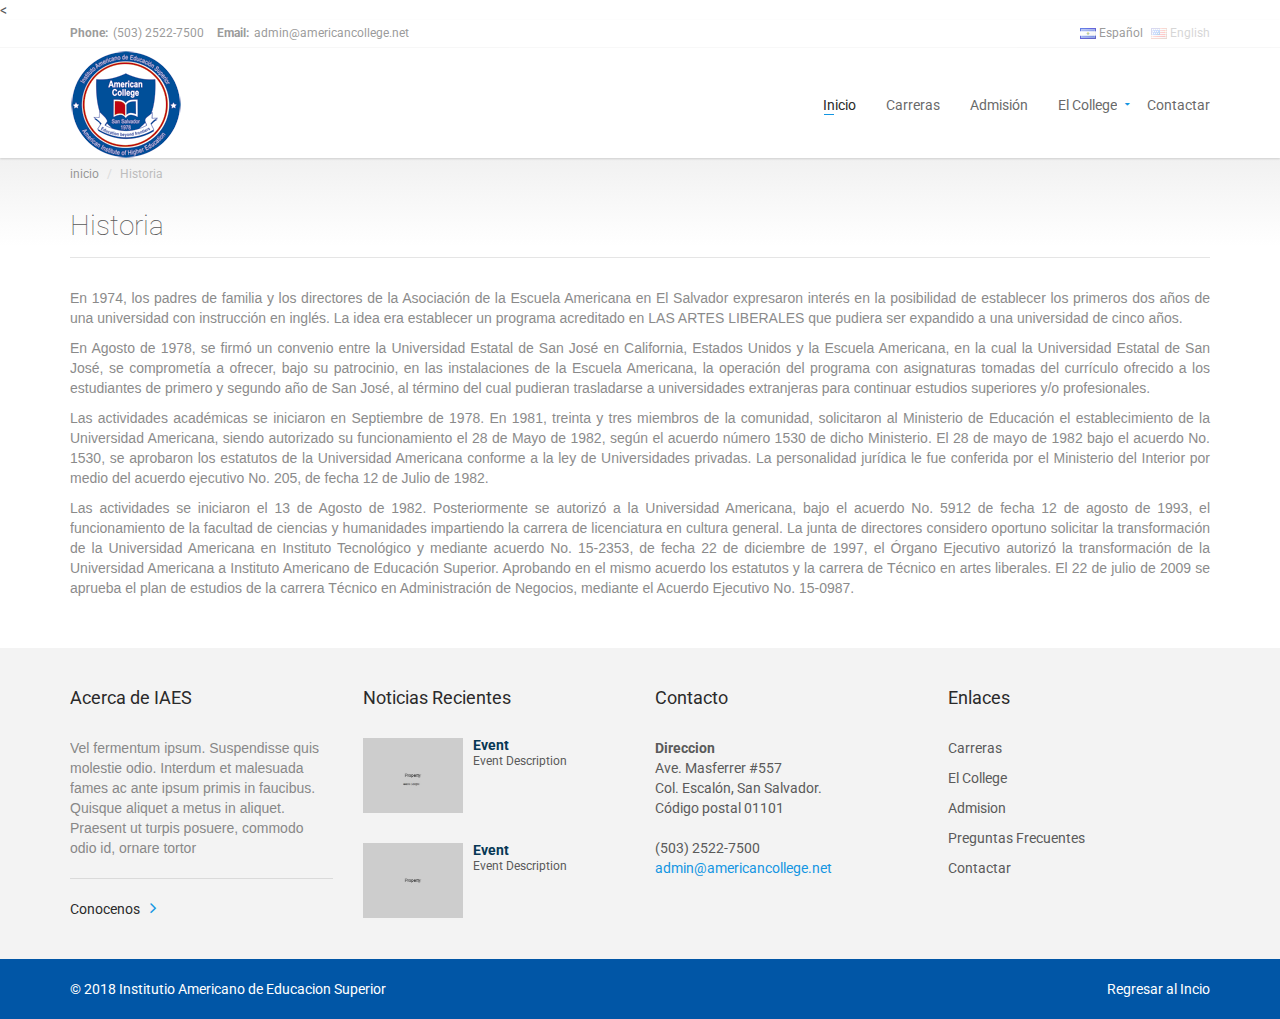
<file: historia.html>
﻿<!DOCTYPE html>

<html lang="en-US">

<head>
  <meta charset="UTF-8" />
  <meta name="viewport" content="width=device-width, initial-scale=1.0">
  <meta name="author" content="ThemeStarz">

  <link href='http://fonts.googleapis.com/css?family=Roboto:300,400,700' rel='stylesheet' type='text/css'>
  <link href="assets/fonts/font-awesome.css" rel="stylesheet" type="text/css">
  <link rel="stylesheet" href="assets/bootstrap/css/bootstrap.css" type="text/css">
  <link rel="stylesheet" href="assets/css/bootstrap-select.min.css" type="text/css">
  <link rel="stylesheet" href="assets/css/magnific-popup.css" type="text/css">
  <link rel="stylesheet" href="assets/css/jquery.slider.min.css" type="text/css">
  <link rel="stylesheet" href="assets/css/owl.carousel.css" type="text/css">
  <link rel="stylesheet" href="assets/css/style.css" type="text/css">
    <link rel="shortcut icon" href="assets\img\fotos\iaes.ico" />

  <<title>IAES | Instituto Americano de Educación Superior - Historia</title>

</head>

<body class="page-sub-page page-legal" id="page-top">
  <!-- Wrapper -->
  <div class="wrapper">
    <!-- Navigation -->
    <div class="navigation">
        <div class="secondary-navigation">
            <div class="container">
                <div class="contact">
                    <figure><strong>Phone:</strong>(503) 2522-7500</figure>
                    <figure><strong>Email:</strong>admin@americancollege.net</figure>
                </div>
                <div class="user-area">
                    <div class="language-bar">
                        <a href="#" class="active"><img src="assets/img/flags/sv.png" alt=""> Español</a>
                        <a href="#"><img src="assets/img/flags/us.png" alt=""> English</a>
                    </div>
                </div>
            </div>
        </div>
        <div class="container">
            <header class="navbar" id="top" role="banner">
                <a href="index.html"><img src="assets\img\fotos\iaeslogo.gif" alt="brand"></a>
                <div class="navbar-header">
                    <button class="navbar-toggle" type="button" data-toggle="collapse" data-target=".bs-navbar-collapse">
                        <span class="sr-only">Toggle navigation</span>
                        <span class="icon-bar"></span>
                        <span class="icon-bar"></span>
                        <span class="icon-bar"></span>
                    </button>
                    <div class="navbar-brand nav" id="brand">
                        <!-- <a href="index-google-map-fullscreen.html"><img src="assets\img\fotos\iaeslogo.gif" alt="brand"></a> -->
                    </div>
                </div>
                <nav class="collapse navbar-collapse bs-navbar-collapse navbar-right" role="navigation">
                    <ul class="nav navbar-nav">
                        <li class="nav-item active">
                            <a href="index.html">Inicio</a>
                        </li>
                        <li class="nav-item">
                            <a href="carreras.html">Carreras</a>
                        </li>
                        <li class="nav-item">
                            <a href="admision.html">Admisión</a>
                        </li>
                        <li class="has-child">
                            <a href="#">El College</a>
                            <ul class="child-navigation">
                                <li><a href="historia.html">Historia</a></li>
                                <li><a href="proyeccion.html">Proyeccion Social</a></li>
                                <li><a href="reglas.html">Reglamentos</a></li>
                                <li><a href="valores.html">Valores Institucionales</a></li>
                                <li><a href="#">El College</a></li>
                                <li><a href="#">El College</a></li>
                            </ul>
                        </li>
                        <li><a href="contacto.html">Contactar</a></li>
                    </ul>
                </nav><!-- /.navbar collapse-->
            </header><!-- /.navbar -->
        </div><!-- /.container -->
    </div><!-- /.navigation -->
    <!-- end Navigation -->
    <!-- Page Content -->
    <div id="page-content">
      <!-- Breadcrumb -->
      <div class="container">
        <ol class="breadcrumb">
          <li><a href="#">inicio</a></li>
          <li class="active">Historia</li>
        </ol>
      </div>
      <!-- end Breadcrumb -->

      <div class="container">
        <div class="row">
          <!-- Content -->
          <div class="col-md-12 col-sm-12">
            <section id="content">
              <header>
                <h1>Historia</h1></header>
              <section id="legal">
                <section>
                  <p class="text-justify">En 1974, los padres de familia y los directores de la Asociación de la Escuela Americana en El Salvador expresaron interés en la posibilidad de establecer los primeros dos años de una universidad con instrucción en inglés. La idea era
                    establecer un programa acreditado en LAS ARTES LIBERALES que pudiera ser expandido a una universidad de cinco años.</p> <p class="text-justify"> En Agosto de 1978, se firmó un convenio entre la Universidad Estatal de San José en California, Estados Unidos y la
                    Escuela Americana, en la cual la Universidad Estatal de San José, se comprometía a ofrecer, bajo su patrocinio, en las instalaciones de la Escuela Americana, la operación del programa con asignaturas tomadas del currículo ofrecido
                    a los estudiantes de primero y segundo año de San José, al término del cual pudieran trasladarse a universidades extranjeras para continuar estudios superiores y/o profesionales.</p><p class="text-justify"> Las actividades académicas se iniciaron en Septiembre
                    de 1978. En 1981, treinta y tres miembros de la comunidad, solicitaron al Ministerio de Educación el establecimiento de la Universidad Americana, siendo autorizado su funcionamiento el 28 de Mayo de 1982, según el acuerdo número 1530
                    de dicho Ministerio. El 28 de mayo de 1982 bajo el acuerdo No. 1530, se aprobaron los estatutos de la Universidad Americana conforme a la ley de Universidades privadas. La personalidad jurídica le fue conferida por el Ministerio del
                    Interior por medio del acuerdo ejecutivo No. 205, de fecha 12 de Julio de 1982.</p> <p class="text-justify"> Las actividades se iniciaron el 13 de Agosto de 1982. Posteriormente se autorizó a la Universidad Americana, bajo el acuerdo No. 5912 de fecha 12 de agosto
                    de 1993, el funcionamiento de la facultad de ciencias y humanidades impartiendo la carrera de licenciatura en cultura general. La junta de directores considero oportuno solicitar la transformación de la Universidad Americana en Instituto
                    Tecnológico y mediante acuerdo No. 15-2353, de fecha 22 de diciembre de 1997, el Órgano Ejecutivo autorizó la transformación de la Universidad Americana a Instituto Americano de Educación Superior. Aprobando en el mismo acuerdo los
                    estatutos y la carrera de Técnico en artes liberales. El 22 de julio de 2009 se aprueba el plan de estudios de la carrera Técnico en Administración de Negocios, mediante el Acuerdo Ejecutivo No. 15-0987.</p>
                </section>
              </section>
            </section>
            <!-- /#agent-detail -->
          </div>
          <!-- /.col-md-9 -->
          <!-- end Content -->


          <!-- end Sidebar -->
        </div>
        <!-- /.row -->
      </div>
      <!-- /.container -->
    </div>
    <!-- end Page Content -->
    <!-- Page Footer -->
    <!-- Page Footer -->
    <footer id="page-footer">
        <div class="inner">
            <aside id="footer-main">
                <div class="container">
                    <div class="row">
                        <div class="col-md-3 col-sm-3">
                            <article>
                                <h3>Acerca de IAES</h3>
                                <p>Vel fermentum ipsum. Suspendisse quis molestie odio. Interdum et malesuada fames ac ante ipsum
                                    primis in faucibus. Quisque aliquet a metus in aliquet. Praesent ut turpis posuere, commodo odio
                                    id, ornare tortor
                                </p>
                                <hr>
                                <a href="#" class="link-arrow">Conocenos</a>
                            </article>
                        </div><!-- /.col-sm-3 -->
                        <div class="col-md-3 col-sm-3">
                            <article>
                                <h3>Noticias Recientes</h3>
                                <div class="property small">
                                    <a href="property-detail.html">
                                        <div class="property-image">
                                            <img alt="" src="assets/img/properties/property-06.jpg">
                                        </div>
                                    </a>
                                    <div class="info">
                                        <a href="property-detail.html"><h4>Event</h4></a>
                                        <figure>Event Description </figure>
                                    </div>
                                </div><!-- /.property -->
                                <div class="property small">
                                    <a href="property-detail.html">
                                        <div class="property-image">
                                            <img alt="" src="assets/img/properties/property-09.jpg">
                                        </div>
                                    </a>
                                    <div class="info">
                                        <a href="property-detail.html"><h4>Event</h4></a>
                                        <figure>Event Description</figure>
                                    </div>
                                </div><!-- /.property -->
                            </article>
                        </div><!-- /.col-sm-3 -->
                        <div class="col-md-3 col-sm-3">
                            <article>
                                <h3>Contacto</h3>
                                <address>
                                    <strong>Direccion</strong><br>
                                    Ave. Masferrer #557<br />Col. Escalón, San Salvador. <br />Código postal 01101
                                </address>
                                 (503) 2522-7500<br>
                                <a href="#">admin@americancollege.net</a>
                            </article>
                        </div><!-- /.col-sm-3 -->
                        <div class="col-md-3 col-sm-3">
                            <article>
                                <h3>Enlaces</h3>
                                <ul class="list-unstyled list-links">
                                    <li><a href="carreras.html">Carreras</a></li>
                                    <li><a href="college.html">El College</a></li>
                                    <li><a href="admision.html">Admision</a></li>
                                    <li><a href="preguntas.html">Preguntas Frecuentes</a></li>
                                    <li><a href="contacto.html">Contactar</a></li>
                                </ul>
                            </article>
                        </div><!-- /.col-sm-3 -->
                    </div><!-- /.row -->
                </div><!-- /.container -->
            </aside><!-- /#footer-main -->
            <aside id="footer-thumbnails" class="footer-thumbnails"></aside><!-- /#footer-thumbnails -->
            <aside id="footer-copyright">
                <div class="container">
                    <span>© 2018 Institutio Americano de Educacion Superior</span>
                    <span class="pull-right"><a href="#page-top" class="roll">Regresar al Incio</a></span>
                </div>
            </aside>
        </div><!-- /.inner -->
    </footer>
    <!-- end Page Footer -->
  </div>

  <script type="text/javascript" src="assets/js/jquery-2.1.0.min.js"></script>
  <script type="text/javascript" src="assets/js/jquery-migrate-1.2.1.min.js"></script>
  <script type="text/javascript" src="assets/bootstrap/js/bootstrap.min.js"></script>
  <script type="text/javascript" src="assets/js/smoothscroll.js"></script>
  <script type="text/javascript" src="assets/js/bootstrap-select.min.js"></script>
  <script type="text/javascript" src="assets/js/retina-1.1.0.min.js"></script>
  <script type="text/javascript" src="assets/js/jshashtable-2.1_src.js"></script>
  <script type="text/javascript" src="assets/js/jquery.numberformatter-1.2.3.js"></script>
  <script type="text/javascript" src="assets/js/tmpl.js"></script>
  <script type="text/javascript" src="assets/js/jquery.dependClass-0.1.js"></script>
  <script type="text/javascript" src="assets/js/draggable-0.1.js"></script>
  <script type="text/javascript" src="assets/js/jquery.slider.js"></script>
  <script type="text/javascript" src="assets/js/custom.js"></script>
  <!--[if gt IE 8]>
<script type="text/javascript" src="assets/js/ie.js"></script>
<![endif]-->

</body>

</html>
</file>
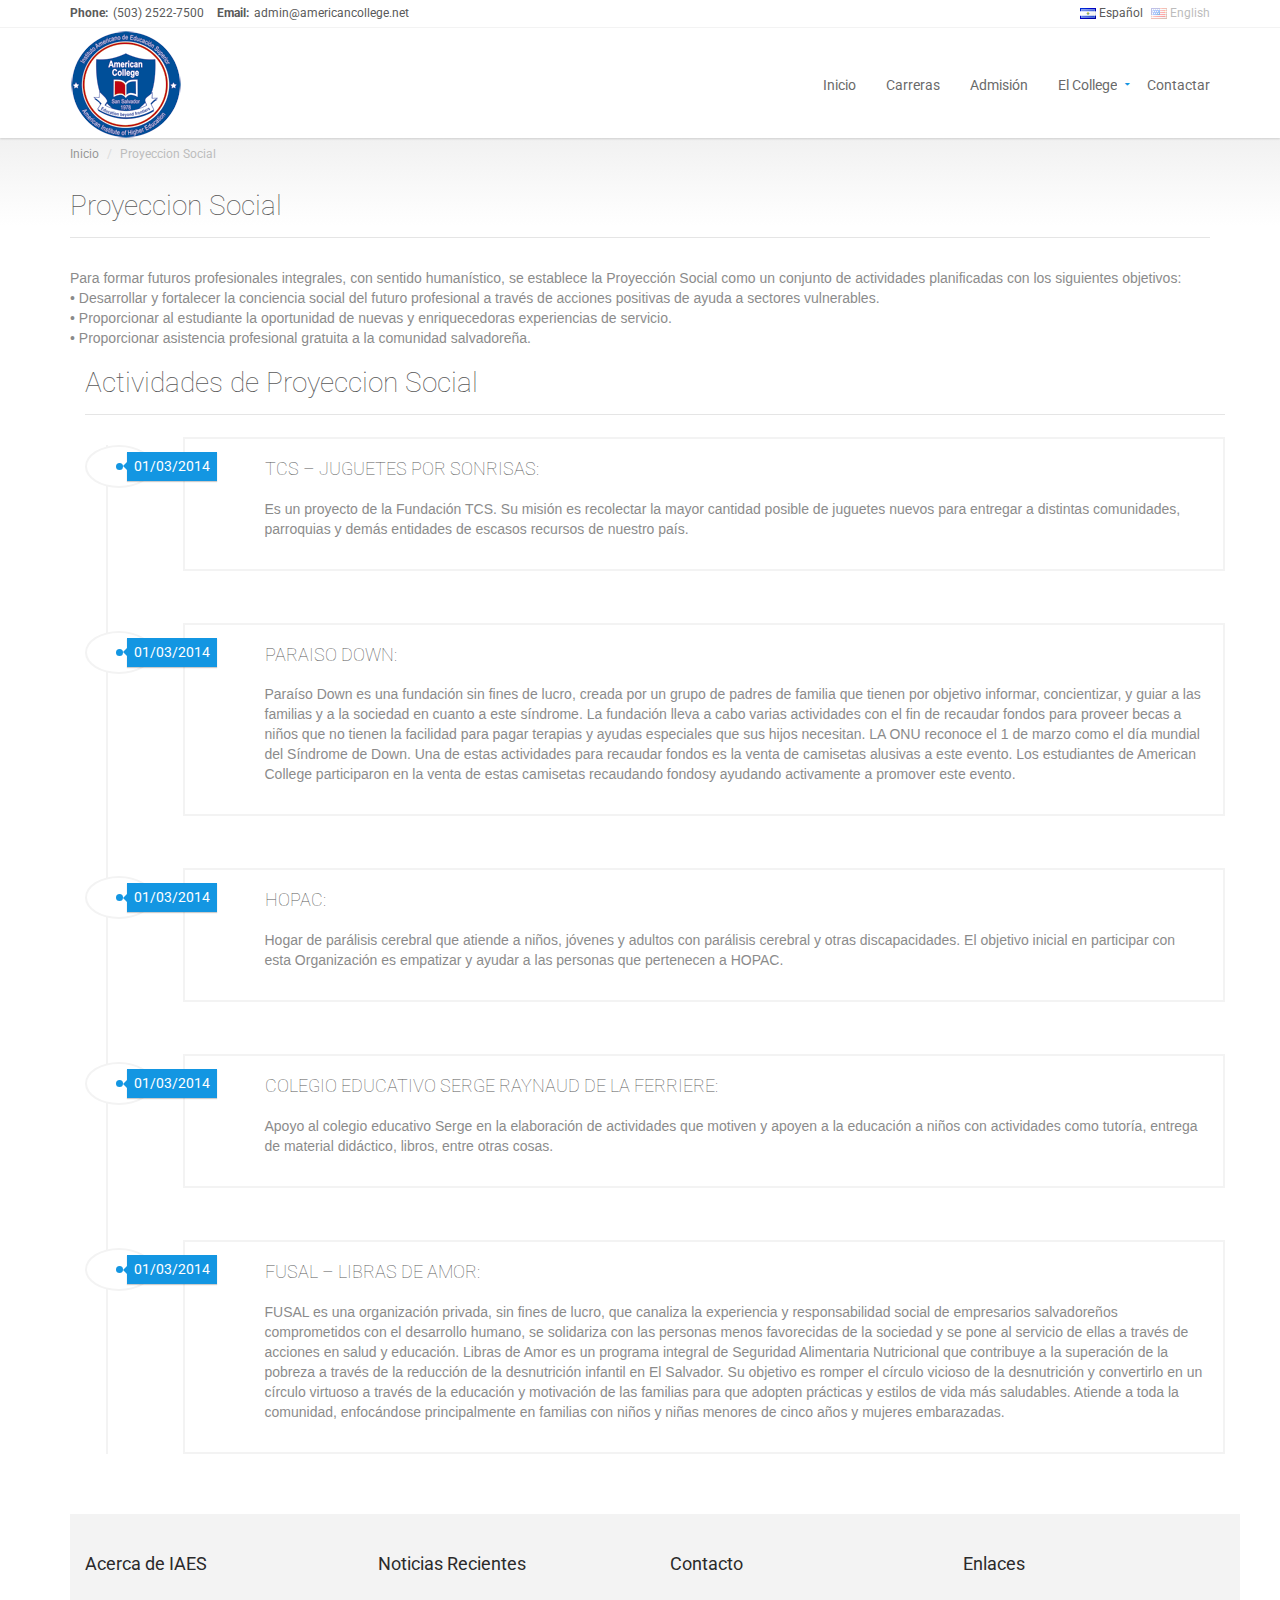
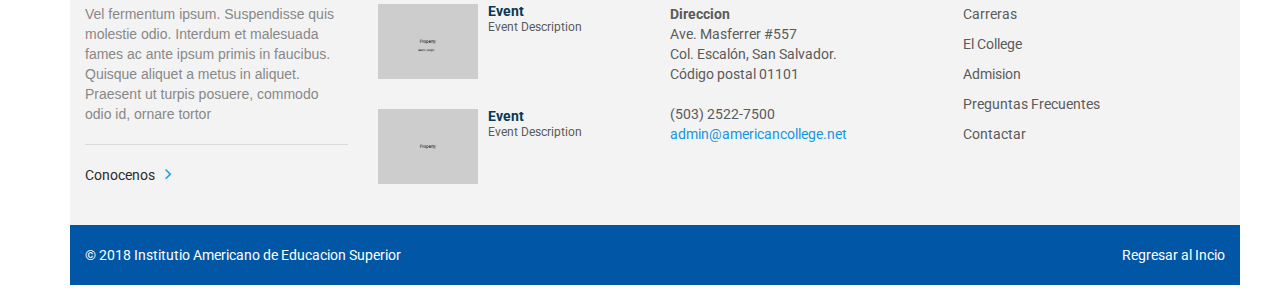
<file: proyeccion.html>
﻿<!DOCTYPE html>

<html lang="en-US">
<head>
    <meta charset="UTF-8"/>
    <meta name="viewport" content="width=device-width, initial-scale=1.0">
    <meta name="author" content="ThemeStarz">

    <link href='http://fonts.googleapis.com/css?family=Roboto:300,400,700' rel='stylesheet' type='text/css'>
    <link href="assets/fonts/font-awesome.css" rel="stylesheet" type="text/css">
    <link rel="stylesheet" href="assets/bootstrap/css/bootstrap.css" type="text/css">
    <link rel="stylesheet" href="assets/css/bootstrap-select.min.css" type="text/css">
    <link rel="stylesheet" href="assets/css/magnific-popup.css" type="text/css">
    <link rel="stylesheet" href="assets/css/jquery.slider.min.css" type="text/css">
    <link rel="stylesheet" href="assets/css/owl.carousel.css" type="text/css">
    <link rel="stylesheet" href="assets/css/style.css" type="text/css">
    <link rel="shortcut icon" href="assets\img\fotos\iaes.ico" />

    <title>IAES | Instituto Americano de Educación Superior - Proyeccion Social</title>

</head>

<body class="page-sub-page" id="page-top">
<!-- Wrapper -->
<div class="wrapper">
    <!-- Navigation -->
    <div class="navigation">
            <div class="secondary-navigation">
                <div class="container">
                    <div class="contact">
                        <figure><strong>Phone:</strong>(503) 2522-7500</figure>
                        <figure><strong>Email:</strong>admin@americancollege.net</figure>
                    </div>
                    <div class="user-area">
                        <div class="language-bar">
                            <a href="#" class="active"><img src="assets/img/flags/sv.png" alt=""> Español</a>
                            <a href="#"><img src="assets/img/flags/us.png" alt=""> English</a>
                        </div>
                    </div>
                </div>
            </div>
            <div class="container">
                <header class="navbar" id="top" role="banner">
                    <a href="index.html"><img src="assets\img\fotos\iaeslogo.gif" alt="brand"></a>
                    <div class="navbar-header">
                        <button class="navbar-toggle" type="button" data-toggle="collapse" data-target=".bs-navbar-collapse">
                            <span class="sr-only">Toggle navigation</span>
                            <span class="icon-bar"></span>
                            <span class="icon-bar"></span>
                            <span class="icon-bar"></span>
                        </button>
                        <div class="navbar-brand nav" id="brand">
                            <!-- <a href="index-google-map-fullscreen.html"><img src="assets\img\fotos\iaeslogo.gif" alt="brand"></a> -->
                        </div>
                    </div>
                    <nav class="collapse navbar-collapse bs-navbar-collapse navbar-right" role="navigation">
                        <ul class="nav navbar-nav">
                            <li class="nav-item">
                                <a href="index.html">Inicio</a>
                            </li>
                            <li class="nav-item">
                                <a href="carreras.html">Carreras</a>
                            </li>
                            <li class="nav-item">
                                <a href="admision.html">Admisión</a>
                            </li>
                            <li class="has-child">
                                <a href="#">El College</a>
                                <ul class="child-navigation">
                                    <li><a href="historia.html">Historia</a></li>
                                    <li><a href="proyeccion.html">Proyeccion Social</a></li>
                                    <li><a href="reglas.html">Reglamentos</a></li>
                                    <li><a href="valores.html">Valores Institucionales</a></li>
                                    <li><a href="#">El College</a></li>
                                    <li><a href="#">El College</a></li>
                                </ul>
                            </li>
                            <li><a href="contacto.html">Contactar</a></li>
                        </ul>
                    </nav><!-- /.navbar collapse-->
                </header><!-- /.navbar -->
            </div><!-- /.container -->
        </div><!-- /.navigation -->
    <!-- end Navigation -->
    <!-- Page Content -->
    <div id="page-content">
        <!-- Breadcrumb -->
        <div class="container">
            <ol class="breadcrumb">
                <li><a href="#">Inicio</a></li>
                <li class="active">Proyeccion Social</li>
            </ol>
        </div>
        <!-- end Breadcrumb -->

        <div class="container">
            <div class="row">
                <!-- Content -->
                <div class="col-md-12 col-sm-12">
                    <section id="content">
                        <header><h1>Proyeccion Social</h1></header>
                        <section>
                            <p>
                                Para formar futuros profesionales integrales, con sentido humanístico, se establece la Proyección Social como un conjunto de actividades planificadas con los siguientes objetivos:<br />

                                •  Desarrollar y fortalecer la conciencia social del futuro profesional a  través de acciones positivas de ayuda a sectores vulnerables.<br />
                                •  Proporcionar al estudiante la oportunidad de nuevas y  enriquecedoras experiencias de servicio.<br />
                                •  Proporcionar asistencia profesional gratuita a la comunidad  salvadoreña.<br />
                            </p>
                        </section>
                    </section><!-- /#agent-detail -->
                </div><!-- /.col-md-9 -->
                <!-- end Content -->
            </div><!-- /.row -->
            <div class="container">
                <div class="row">
                    <!-- Content -->
                    <div class="col-md-12 col-sm-12">
                        <section id="content">
                            <header><h1>Actividades de Proyeccion Social</h1></header>
                            <section class="timeline">
                                <article class="timeline-item">
                                    <div class="row">
                                        <div class="col-md-1">
                                            <div class="circle">
                                                <figure class="dot"></figure>
                                                <div class="date">01/03/2014</div>
                                            </div>
                                        </div><!-- /.col-md-1 -->
                                        <div class="col-md-11">
                                            <div class="wrapper">
                                                <header><h3>TCS – JUGUETES POR SONRISAS:</h3></header>
                                                <p>
                                                    Es un proyecto de la Fundación TCS. Su misión es recolectar la mayor cantidad posible de juguetes nuevos para entregar a distintas comunidades, parroquias y demás entidades de escasos recursos de nuestro país.
                                                </p>
                                            </div>
                                        </div><!-- /.col-md-11 -->
                                    </div><!-- /.row -->
                                </article><!-- /.timeline-item -->
                                <article class="timeline-item">
                                    <div class="row">
                                        <div class="col-md-1">
                                            <div class="circle">
                                                <figure class="dot"></figure>
                                                <div class="date">01/03/2014</div>
                                            </div>
                                        </div><!-- /.col-md-1 -->
                                        <div class="col-md-11">
                                            <div class="wrapper">
                                                <header><h3>PARAISO DOWN:</h3></header>
                                                <p>
                                                    Paraíso Down es una fundación sin fines de lucro, creada por un grupo de padres de familia que tienen por objetivo informar, concientizar, y guiar a las familias y a la sociedad en cuanto a este síndrome. La fundación lleva a cabo varias actividades con el fin de recaudar fondos para proveer becas a niños que no tienen la facilidad para pagar terapias y ayudas especiales que sus hijos necesitan. LA ONU reconoce el 1 de marzo como el día mundial del Síndrome de Down. Una de estas actividades para recaudar fondos es la venta de camisetas alusivas a este evento. Los estudiantes de American College 
                                                    participaron en la venta de estas camisetas recaudando fondosy ayudando activamente a promover este evento.
                                                </p>
                                            </div>
                                        </div><!-- /.col-md-11 -->
                                    </div><!-- /.row -->
                                </article><!-- /.timeline-item -->
                                <article class="timeline-item">
                                    <div class="row">
                                        <div class="col-md-1">
                                            <div class="circle">
                                                <figure class="dot"></figure>
                                                <div class="date">01/03/2014</div>
                                            </div>
                                        </div><!-- /.col-md-1 -->
                                        <div class="col-md-11">
                                            <div class="wrapper">
                                                <header><h3>HOPAC:</h3></header>
                                                <p>
                                                    Hogar de parálisis cerebral que atiende a niños, jóvenes y adultos con parálisis cerebral y otras discapacidades. El objetivo inicial en participar con esta Organización es empatizar y ayudar a las personas que pertenecen a HOPAC.
                                                </p>
                                            </div>
                                        </div><!-- /.col-md-11 -->
                                    </div><!-- /.row -->
                                </article><!-- /.timeline-item -->
                                <article class="timeline-item">
                                    <div class="row">
                                        <div class="col-md-1">
                                            <div class="circle">
                                                <figure class="dot"></figure>
                                                <div class="date">01/03/2014</div>
                                            </div>
                                        </div><!-- /.col-md-1 -->
                                        <div class="col-md-11">
                                            <div class="wrapper">
                                                <header><h3>COLEGIO EDUCATIVO SERGE RAYNAUD DE LA FERRIERE:</h3></header>
                                                <p>
                                                    Apoyo al colegio educativo Serge en la elaboración de actividades que motiven y apoyen a la educación a niños con actividades como tutoría, entrega de material didáctico, libros, entre otras cosas.
                                                </p>
                                            </div>
                                        </div><!-- /.col-md-11 -->
                                    </div><!-- /.row -->
                                </article><!-- /.timeline-item -->
                                <article class="timeline-item">
                                    <div class="row">
                                        <div class="col-md-1">
                                            <div class="circle">
                                                <figure class="dot"></figure>
                                                <div class="date">01/03/2014</div>
                                            </div>
                                        </div><!-- /.col-md-1 -->
                                        <div class="col-md-11">
                                            <div class="wrapper">
                                                <header><h3>FUSAL – LIBRAS DE AMOR:</h3></header>
                                                <p>
                                                    FUSAL es una organización privada, sin fines de lucro, que canaliza la experiencia y responsabilidad social de empresarios salvadoreños comprometidos con el desarrollo humano, se solidariza con las personas menos favorecidas de la sociedad y se pone al servicio de ellas a través de acciones en salud y educación. Libras de Amor es un programa integral de Seguridad Alimentaria Nutricional que contribuye a la superación de la pobreza a través de la reducción de la desnutrición infantil en El Salvador. Su objetivo es romper el círculo vicioso de la desnutrición y convertirlo en un círculo virtuoso a través de la educación y motivación de las familias para que adopten prácticas y estilos de vida más saludables. 
                                                    Atiende a toda la comunidad, enfocándose principalmente en familias con niños y niñas menores de cinco años y mujeres embarazadas.
                                                </p>
                                            </div>
                                        </div><!-- /.col-md-11 -->
                                    </div><!-- /.row -->
                                </article><!-- /.timeline-item -->
                            </section>
                        </section><!-- /#agent-detail -->
                    </div><!-- /.col-md-9 -->
                </div><!-- /.container -->
            </div>
            <!-- end Page Content -->
            <!-- Page Footer -->
            <footer id="page-footer">
                <div class="inner">
                    <aside id="footer-main">
                        <div class="container">
                            <div class="row">
                                <div class="col-md-3 col-sm-3">
                                    <article>
                                        <h3>Acerca de IAES</h3>
                                        <p>
                                            Vel fermentum ipsum. Suspendisse quis molestie odio. Interdum et malesuada fames ac ante ipsum
                                            primis in faucibus. Quisque aliquet a metus in aliquet. Praesent ut turpis posuere, commodo odio
                                            id, ornare tortor
                                        </p>
                                        <hr>
                                        <a href="#" class="link-arrow">Conocenos</a>
                                    </article>
                                </div><!-- /.col-sm-3 -->
                                <div class="col-md-3 col-sm-3">
                                    <article>
                                        <h3>Noticias Recientes</h3>
                                        <div class="property small">
                                            <a href="property-detail.html">
                                                <div class="property-image">
                                                    <img alt="" src="assets/img/properties/property-06.jpg">
                                                </div>
                                            </a>
                                            <div class="info">
                                                <a href="property-detail.html"><h4>Event</h4></a>
                                                <figure>Event Description </figure>
                                            </div>
                                        </div><!-- /.property -->
                                        <div class="property small">
                                            <a href="property-detail.html">
                                                <div class="property-image">
                                                    <img alt="" src="assets/img/properties/property-09.jpg">
                                                </div>
                                            </a>
                                            <div class="info">
                                                <a href="property-detail.html"><h4>Event</h4></a>
                                                <figure>Event Description</figure>
                                            </div>
                                        </div><!-- /.property -->
                                    </article>
                                </div><!-- /.col-sm-3 -->
                                <div class="col-md-3 col-sm-3">
                                    <article>
                                        <h3>Contacto</h3>
                                        <address>
                                            <strong>Direccion</strong><br>
                                            Ave. Masferrer #557<br />Col. Escalón, San Salvador. <br />Código postal 01101
                                        </address>
                                        (503) 2522-7500<br>
                                        <a href="#">admin@americancollege.net</a>
                                    </article>
                                </div><!-- /.col-sm-3 -->
                                <div class="col-md-3 col-sm-3">
                                    <article>
                                        <h3>Enlaces</h3>
                                        <ul class="list-unstyled list-links">
                                            <li><a href="carreras.html">Carreras</a></li>
                                            <li><a href="college.html">El College</a></li>
                                            <li><a href="admision.html">Admision</a></li>
                                            <li><a href="preguntas.html">Preguntas Frecuentes</a></li>
                                            <li><a href="contacto.html">Contactar</a></li>
                                        </ul>
                                    </article>
                                </div><!-- /.col-sm-3 -->
                            </div><!-- /.row -->
                        </div><!-- /.container -->
                    </aside><!-- /#footer-main -->
                    <aside id="footer-thumbnails" class="footer-thumbnails"></aside><!-- /#footer-thumbnails -->
                    <aside id="footer-copyright">
                        <div class="container">
                            <span>© 2018 Institutio Americano de Educacion Superior</span>
                            <span class="pull-right"><a href="#page-top" class="roll">Regresar al Incio</a></span>
                        </div>
                    </aside>
                </div><!-- /.inner -->
            </footer>
            <!-- end Page Footer -->
        </div>

<script type="text/javascript" src="assets/js/jquery-2.1.0.min.js"></script>
<script type="text/javascript" src="assets/js/jquery-migrate-1.2.1.min.js"></script>
<script type="text/javascript" src="assets/bootstrap/js/bootstrap.min.js"></script>
<script type="text/javascript" src="assets/js/smoothscroll.js"></script>
<script type="text/javascript" src="assets/js/bootstrap-select.min.js"></script>
<script type="text/javascript" src="assets/js/retina-1.1.0.min.js"></script>
<script type="text/javascript" src="assets/js/jshashtable-2.1_src.js"></script>
<script type="text/javascript" src="assets/js/jquery.numberformatter-1.2.3.js"></script>
<script type="text/javascript" src="assets/js/tmpl.js"></script>
<script type="text/javascript" src="assets/js/jquery.dependClass-0.1.js"></script>
<script type="text/javascript" src="assets/js/draggable-0.1.js"></script>
<script type="text/javascript" src="assets/js/jquery.slider.js"></script>
<script type="text/javascript" src="assets/js/custom.js"></script>
<!--[if gt IE 8]>
<script type="text/javascript" src="assets/js/ie.js"></script>
<![endif]-->

</body>
</html>
</file>
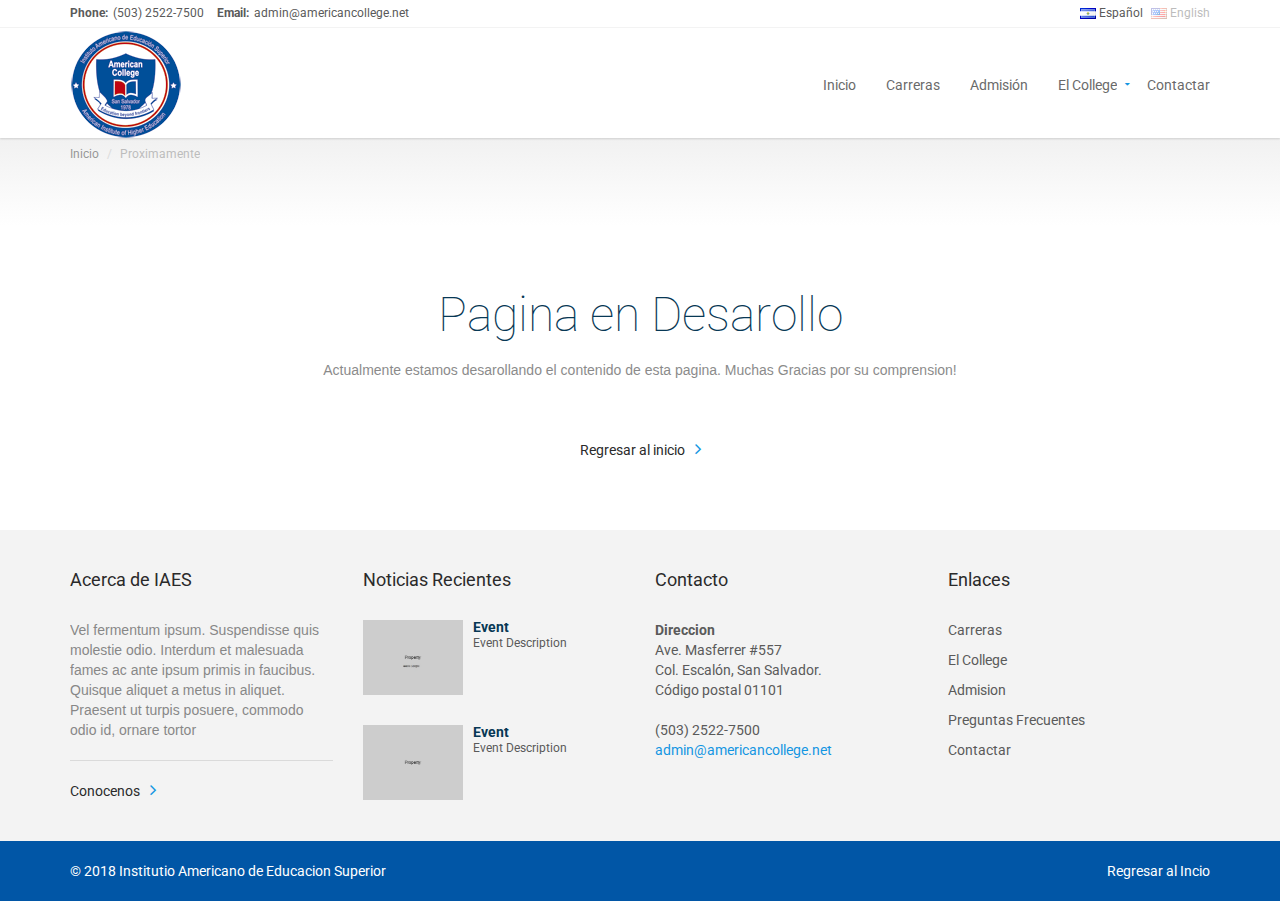
<file: sticky-footer.html>
﻿<!DOCTYPE html>

<html lang="en-US">
<head>
    <meta charset="UTF-8"/>
    <meta name="viewport" content="width=device-width, initial-scale=1.0">
    <meta name="author" content="ThemeStarz">

    <link href='http://fonts.googleapis.com/css?family=Roboto:300,400,700' rel='stylesheet' type='text/css'>
    <link href="assets/fonts/font-awesome.css" rel="stylesheet" type="text/css">
    <link rel="stylesheet" href="assets/bootstrap/css/bootstrap.css" type="text/css">
    <link rel="stylesheet" href="assets/css/bootstrap-select.min.css" type="text/css">
    <link rel="stylesheet" href="assets/css/magnific-popup.css" type="text/css">
    <link rel="stylesheet" href="assets/css/jquery.slider.min.css" type="text/css">
    <link rel="stylesheet" href="assets/css/owl.carousel.css" type="text/css">
    <link rel="stylesheet" href="assets/css/style.css" type="text/css">
    <link rel="shortcut icon" href="assets\img\fotos\iaes.ico" />

    <title>IAES | Instituto Americano de Educación Superior</title>

</head>

<body class="page-sub-page page-submission-success" id="page-top">
<!-- Wrapper -->
<div class="wrapper">
    <!-- Navigation -->
   <div class="navigation">
            <div class="secondary-navigation">
                <div class="container">
                    <div class="contact">
                        <figure><strong>Phone:</strong>(503) 2522-7500</figure>
                        <figure><strong>Email:</strong>admin@americancollege.net</figure>
                    </div>
                    <div class="user-area">
                        <div class="language-bar">
                            <a href="#" class="active"><img src="assets/img/flags/sv.png" alt=""> Español</a>
                            <a href="#"><img src="assets/img/flags/us.png" alt=""> English</a>
                        </div>
                    </div>
                </div>
            </div>
            <div class="container">
                <header class="navbar" id="top" role="banner">
                    <a href="index.html"><img src="assets\img\fotos\iaeslogo.gif" alt="brand"></a>
                    <div class="navbar-header">
                        <button class="navbar-toggle" type="button" data-toggle="collapse" data-target=".bs-navbar-collapse">
                            <span class="sr-only">Toggle navigation</span>
                            <span class="icon-bar"></span>
                            <span class="icon-bar"></span>
                            <span class="icon-bar"></span>
                        </button>
                        <div class="navbar-brand nav" id="brand">
                            <!-- <a href="index-google-map-fullscreen.html"><img src="assets\img\fotos\iaeslogo.gif" alt="brand"></a> -->
                        </div>
                    </div>
                    <nav class="collapse navbar-collapse bs-navbar-collapse navbar-right" role="navigation">
                        <ul class="nav navbar-nav">
                            <li class="nav-item">
                                <a href="index.html">Inicio</a>
                            </li>
                            <li class="nav-item">
                                <a href="carreras.html">Carreras</a>
                            </li>
                            <li class="nav-item">
                                <a href="admision.html">Admisión</a>
                            </li>
                            <li class="has-child">
                                <a href="#">El College</a>
                                <ul class="child-navigation">
                                    <li><a href="historia.html">Historia</a></li>
                                    <li><a href="proyeccion.html">Proyeccion Social</a></li>
                                    <li><a href="reglas.html">Reglamentos</a></li>
                                    <li><a href="valores.html">Valores Institucionales</a></li>
                                    <li><a href="#">El College</a></li>
                                    <li><a href="#">El College</a></li>
                                </ul>
                            </li>
                            <li><a href="contacto.html">Contactar</a></li>
                        </ul>
                    </nav><!-- /.navbar collapse-->
                </header><!-- /.navbar -->
            </div><!-- /.container -->
        </div><!-- /.navigation -->
    <!-- end Navigation -->
    <!-- Page Content -->
    <div id="page-content">
        <!-- Breadcrumb -->
        <div class="container">
            <ol class="breadcrumb">
                <li><a href="index.html">Inicio</a></li>
                <li class="active">Proximamente</li>
            </ol>
        </div>
        <!-- end Breadcrumb -->

        <div class="container">
            <section class="center submission-message">
                <header>Pagina en Desarollo</header>
                <p>Actualmente estamos desarollando el contenido de esta pagina. Muchas Gracias por su comprension!</p>
                <a href="index.html" class="link-arrow">Regresar al inicio</a>
            </section>
        </div><!-- /.container -->
    </div>
    <!-- end Page Content -->
    <!-- Page Footer -->
    <footer id="page-footer">
        <div class="inner">
            <aside id="footer-main">
                <div class="container">
                    <div class="row">
                        <div class="col-md-3 col-sm-3">
                            <article>
                                <h3>Acerca de IAES</h3>
                                <p>
                                    Vel fermentum ipsum. Suspendisse quis molestie odio. Interdum et malesuada fames ac ante ipsum
                                    primis in faucibus. Quisque aliquet a metus in aliquet. Praesent ut turpis posuere, commodo odio
                                    id, ornare tortor
                                </p>
                                <hr>
                                <a href="#" class="link-arrow">Conocenos</a>
                            </article>
                        </div><!-- /.col-sm-3 -->
                        <div class="col-md-3 col-sm-3">
                            <article>
                                <h3>Noticias Recientes</h3>
                                <div class="property small">
                                    <a href="property-detail.html">
                                        <div class="property-image">
                                            <img alt="" src="assets/img/properties/property-06.jpg">
                                        </div>
                                    </a>
                                    <div class="info">
                                        <a href="property-detail.html"><h4>Event</h4></a>
                                        <figure>Event Description </figure>
                                    </div>
                                </div><!-- /.property -->
                                <div class="property small">
                                    <a href="property-detail.html">
                                        <div class="property-image">
                                            <img alt="" src="assets/img/properties/property-09.jpg">
                                        </div>
                                    </a>
                                    <div class="info">
                                        <a href="property-detail.html"><h4>Event</h4></a>
                                        <figure>Event Description</figure>
                                    </div>
                                </div><!-- /.property -->
                            </article>
                        </div><!-- /.col-sm-3 -->
                        <div class="col-md-3 col-sm-3">
                            <article>
                                <h3>Contacto</h3>
                                <address>
                                    <strong>Direccion</strong><br>
                                    Ave. Masferrer #557<br />Col. Escalón, San Salvador. <br />Código postal 01101
                                </address>
                                (503) 2522-7500<br>
                                <a href="#">admin@americancollege.net</a>
                            </article>
                        </div><!-- /.col-sm-3 -->
                        <div class="col-md-3 col-sm-3">
                            <article>
                                <h3>Enlaces</h3>
                                <ul class="list-unstyled list-links">
                                    <li><a href="carreras.html">Carreras</a></li>
                                    <li><a href="college.html">El College</a></li>
                                    <li><a href="admision.html">Admision</a></li>
                                    <li><a href="preguntas.html">Preguntas Frecuentes</a></li>
                                    <li><a href="contacto.html">Contactar</a></li>
                                </ul>
                            </article>
                        </div><!-- /.col-sm-3 -->
                    </div><!-- /.row -->
                </div><!-- /.container -->
            </aside><!-- /#footer-main -->
            <aside id="footer-thumbnails" class="footer-thumbnails"></aside><!-- /#footer-thumbnails -->
            <aside id="footer-copyright">
                <div class="container">
                    <span>© 2018 Institutio Americano de Educacion Superior</span>
                    <span class="pull-right"><a href="#page-top" class="roll">Regresar al Incio</a></span>
                </div>
            </aside>
        </div><!-- /.inner -->
    </footer>
    <!-- end Page Footer -->
</div>

<script type="text/javascript" src="assets/js/jquery-2.1.0.min.js"></script>
<script type="text/javascript" src="assets/js/jquery-migrate-1.2.1.min.js"></script>
<script type="text/javascript" src="assets/bootstrap/js/bootstrap.min.js"></script>
<script type="text/javascript" src="assets/js/smoothscroll.js"></script>
<script type="text/javascript" src="assets/js/retina-1.1.0.min.js"></script>
<script type="text/javascript" src="assets/js/custom.js"></script>
<!--[if gt IE 8]>
<script type="text/javascript" src="assets/js/ie.js"></script>
<![endif]-->

</body>
</html>
</file>
<file: assets/css/style.css>
/*------------------------------------------------------------------
Project:	Zoner - Real Estate HTML Template
Version:	1.0
Last change:	11.1.2015
Assigned to:	ThemeStarz

[Table of contents]

1. Elements styling
2. Styling for specific pages
3. Universal Classes
4. Header
5. Footer
6. Content
7. Responsive

[Color codes]

Default: #1396e2;
Grey dark: #2a2a2a;
Grey medium: #5a5a5a;
Grey light: #f3f3f3;

[Typography]

Body copy:		'Roboto', sans-serif; 14px;
Headers:		'Roboto', sans-serif;

-------------------------------------------------------------------*/

/* 1. Element Styling */

@charset "CP852";
a {
  -moz-transition: 0.2s;
  -webkit-transition: 0.2s;
  transition: 0.2s;
  color: #1396e2;
  outline: none !important;
}
a:hover {
  text-decoration: none;
}
a:hover h1, a:hover h2, a:hover h3, a:hover h4 {
  color: #1396e2;
}
a:focus, a:active {
  outline: none !important;
  text-decoration: none;
}
a h1, a h2, a h3, a h4 {
  -moz-transition: 0.2s;
  -webkit-transition: 0.2s;
  transition: 0.2s;
  color: #073855;
}

blockquote {
  border: none;
  display: table;
  margin-bottom: 0;
  padding: 20px 10%;
  width: 100%;
}
blockquote figure {
  display: table-cell;
  vertical-align: middle;
}
blockquote figure .image {
  background-color: #5a5a5a;
  height: 180px;
  position: relative;
  overflow: hidden;
  width: 160px;
}
blockquote figure .image:after {
  bottom: 0px;
  content: "";
  height: 0px;
  border-style: solid;
  border-width: 20px 0 0 20px;
  border-color: transparent transparent transparent #fff;
  position: absolute;
  right: 0;
  width: 0px;
}
blockquote figure .image:before {
  background-color: #fff;
  bottom: 0;
  content: "";
  height: 20px;
  left: 0;
  width: calc(100% - 20px);
  position: absolute;
  z-index: 1;
}
blockquote .cite {
  display: table-cell;
  vertical-align: middle;
  padding-left: 30px;
}
blockquote .cite p {
  font-family: Georgia, serif;
  font-size: 24px;
  font-style: italic;
}
blockquote .cite footer {
  color: #073855;
}

body {
  background-color: #fff;
  color: #5a5a5a;
  font-family: 'Roboto', sans-serif;
}

dl {
  margin-bottom: 10px;
}
dl dt {
  float: left;
}
dl dd {
  margin-bottom: 8px;
  text-align: right;
}
dl dd .rating {
  float: right;
  position: relative;
  top: -5px;
}

h1 {
  font-size: 28px;
  font-weight: lighter;
  border-bottom: 1px solid rgba(0, 0, 0, 0.1);
  margin-bottom: 30px;
  margin-top: 10px;
  padding-bottom: 15px;
}

h2 {
  font-size: 24px;
  font-weight: lighter;
  border-bottom: 1px solid rgba(0, 0, 0, 0.1);
  margin-bottom: 30px;
  margin-top: 10px;
  padding-bottom: 15px;
}

h3 {
  font-size: 18px;
  font-weight: lighter;
  margin-bottom: 20px;
}

h4 {
  font-size: 14px;
  font-weight: lighter;
}

hr {
  border-color: rgba(0, 0, 0, 0.1);
}
hr.thick {
  border-width: 2px;
}
hr.divider {
  border-color: #1396e2;
  border-width: 2px;
  width: 40px;
}

p {
  filter: progid:DXImageTransform.Microsoft.Alpha(Opacity=70);
  opacity: 0.7;
  font-family: "Arial", sans-serif;
}

section {
  position: relative;
}

ul.list-links {
  margin-top: -5px;
}
ul.list-links li a {
  -moz-transition: 0.2s;
  -webkit-transition: 0.2s;
  transition: 0.2s;
  color: #5a5a5a;
  display: block;
  padding: 5px 0;
  padding-left: 0;
}
ul.list-links li a:hover {
  color: #1396e2;
  padding-left: 5px;
}

/* 2. Styling for specific pages */

.page-sub-page #page-content:after {
  background: #f1f1f1;
  background: -moz-linear-gradient(top, #f1f1f1 0%, white 80%);
  background: -webkit-gradient(linear, left top, left bottom, color-stop(0%, #f1f1f1), color-stop(80%, white));
  background: -webkit-linear-gradient(top, #f1f1f1 0%, white 80%);
  background: -o-linear-gradient(top, #f1f1f1 0%, white 80%);
  background: -ms-linear-gradient(top, #f1f1f1 0%, white 80%);
  background: linear-gradient(to bottom, #f1f1f1 0%, white 80%);
  filter: progid:DXImageTransform.Microsoft.gradient(startColorstr='#f1f1f1', endColorstr='#ffffff',GradientType=0 );
  content: "";
  left: 0;
  height: 110px;
  position: absolute;
  top: 0;
  width: 100%;
  z-index: -1;
}
.page-sub-page.page-submit h2 {
  border: none;
  margin-bottom: 25px;
  padding-bottom: 0;
}
.page-sub-page.page-submit .submit-pricing {
  margin-bottom: 0;
}
.page-sub-page.page-create-account .radio {
  display: inline-block;
  margin-right: 50px;
  margin-bottom: 30px;
}
.page-sub-page.page-create-account h3 {
  margin-top: 0;
}
.page-sub-page.page-create-agency #page-content form > section {
  margin-bottom: 30px;
}
.page-sub-page.page-contact #page-content section {
  margin-bottom: 30px;
}
.page-sub-page.page-legal #page-content section {
  margin-bottom: 40px;
}
.page-sub-page.page-legal #page-content section h3 {
  font-weight: normal;
}
.page-sub-page.page-agency-detail #page-content address {
  position: relative;
}
.page-sub-page.page-about-us .background-image {
  overflow: visible;
}
.page-sub-page.page-about-us .agent .wrapper aside {
  display: none;
}
.page-sub-page.page-about-us #our-team .agent .wrapper {
  padding-left: 110px;
}
.page-sub-page.page-about-us #our-team .agent .agent-image {
  width: 90px;
}

/* 3. Universal classes */

.background-color-grey-light {
    background-color: #f3f3f3;
}

.background-color-grey-medium {
    background-color: #5a5a5a;
}

.background-color-grey-dark {
    background-color: #2a2a2a;
}

.background-color-default {
    background-color: #1396e2;
}

.background-color-default-darker {
    background-color: #0156a6;
}

.background-image {
    left: 0;
    margin: auto;
    max-width: 100%;
    position: absolute;
    right: 0;
    top: 0;
    z-index: -1;
    height: 100%;
    overflow: hidden;
}

.button-icon .fa {
    margin: 0 10px;
}

.center {
    text-align: center;
}

#overlay {
  background: rgba(0, 0, 0, 0.3);
  display: none;
  width: 100%;
  height: 100%;
  position: absolute;
  top: 0;
  left: 0;
  z-index: 99998;
}

#similar-properties {
  padding-bottom: 20px;
}
#similar-properties h2 {
  margin-bottom: 10px !important;
}

.has-fullscreen-map {
  position: relative;
}
.has-fullscreen-map:before {
  filter: progid:DXImageTransform.Microsoft.Alpha(enabled=false);
  opacity: 1;
  -moz-transition: 0.8s;
  -webkit-transition: 0.8s;
  transition: 0.8s;
  text-shadow: none;
  -webkit-font-smoothing: antialiased;
  font-family: 'fontawesome';
  speak: none;
  font-weight: normal;
  font-variant: normal;
  line-height: 1;
  text-transform: none;
  animation: animate-loading 3s infinite linear;
  -webkit-animation: animate-loading 3s infinite linear;
  content: "\f013";
  color: #2a2a2a;
  font-size: 30px;
  position: absolute;
  top: 0;
  left: 0;
  z-index: 1000;
  width: 26px;
  height: 30px;
  bottom: 0;
  right: 0;
  margin: auto;
}
.has-fullscreen-map:after {
  filter: progid:DXImageTransform.Microsoft.Alpha(enabled=false);
  opacity: 1;
  -moz-transition: 0.8s;
  -webkit-transition: 0.8s;
  transition: 0.8s;
  background-color: #fff;
  content: "";
  position: absolute;
  top: 0;
  left: 0;
  z-index: 999;
  width: 100%;
  height: 100%;
}
.has-fullscreen-map.loaded:before, .has-fullscreen-map.loaded:after {
  filter: progid:DXImageTransform.Microsoft.Alpha(Opacity=0);
  opacity: 0;
}

.has-dark-background {
  color: #fff;
}
.has-dark-background a {
  color: #fff;
}

.link-icon {
  color: #2a2a2a;
}
.link-icon .fa {
  color: #1396e2;
  margin: 0 10px;
}

.link-arrow {
  -moz-transition: 0.2s;
  -webkit-transition: 0.2s;
  transition: 0.2s;
  color: #2a2a2a;
  display: inline-block;
}
.link-arrow:after {
  -moz-transition: 0.2s;
  -webkit-transition: 0.2s;
  transition: 0.2s;
  text-shadow: none;
  -webkit-font-smoothing: antialiased;
  font-family: 'fontawesome';
  speak: none;
  font-weight: normal;
  font-variant: normal;
  line-height: 1;
  text-transform: none;
  content: "\f105";
  color: #1396e2;
  left: 0;
  font-size: 18px;
  margin-left: 10px;
  vertical-align: middle;
  position: relative;
  bottom: 2px;
}
.link-arrow:hover {
  color: #2a2a2a;
  cursor: pointer;
}
.link-arrow:hover:after {
  color: #073855;
  left: 5px;
}
.link-arrow.geo-location:after {
  content: "\f041";
  top: -1px;
}
.link-arrow.geo-location:hover:after {
  left: 0;
  top: -5px;
}
.link-arrow.back:after {
  display: none;
}
.link-arrow.back:before {
  -moz-transition: 0.2s;
  -webkit-transition: 0.2s;
  transition: 0.2s;
  text-shadow: none;
  -webkit-font-smoothing: antialiased;
  font-family: 'fontawesome';
  speak: none;
  font-weight: normal;
  font-variant: normal;
  line-height: 1;
  text-transform: none;
  content: "\f104";
  color: #1396e2;
  right: 0;
  font-size: 18px;
  margin-right: 10px;
  vertical-align: middle;
  position: relative;
  bottom: 2px;
}
.link-arrow.back:hover {
  color: #2a2a2a;
  cursor: pointer;
}
.link-arrow.back:hover:before {
  color: #073855;
  right: 5px;
}

.no-border {
  border: none !important;
}

.no-bottom-margin {
  margin-bottom: 0 !important;
}

.opacity-10 {
  filter: progid:DXImageTransform.Microsoft.Alpha(Opacity=10);
  opacity: 0.1;
}

.opacity-20 {
  filter: progid:DXImageTransform.Microsoft.Alpha(Opacity=20);
  opacity: 0.2;
}

.text-align-right {
  text-align: right;
}

.text-underline {
  text-decoration: underline;
}

/* 4. Header*/

.navigation {
    -moz-box-shadow: 0px 1px 2px rgba(0, 0, 0, 0.15);
    -webkit-box-shadow: 0px 1px 2px rgba(0, 0, 0, 0.15);
    box-shadow: 0px 1px 2px rgba(0, 0, 0, 0.15);
    background-color: #fff;
    /*margin-bottom: 20px;*/
    position: relative;
    width: 100%;
    z-index: 99;
    top: 0;
}
.navigation:hover .secondary-navigation {
    filter: progid:DXImageTransform.Microsoft.Alpha(enabled=false);
    opacity: 1;
}
.navigation .navbar-collapse {
    padding-right: 0;
}
.navigation .navbar {
    border: none;
    margin-bottom: 0;
    min-height: inherit;
    padding: 0px 0;
    /**/
    display: table;
    width: 100%;
}
.navigation .navbar .collapse {
    display: table-cell !important;
    vertical-align: middle;
    float: none !important;
}
.navigation .navbar .navbar-brand {
    height: inherit;
    line-height: 0;
    padding: 0;
}
.navigation .navbar .navbar-nav {
    float: right;
}
.navigation .navbar .navbar-nav > li:hover > .child-navigation {
    filter: progid:DXImageTransform.Microsoft.Alpha(enabled=false);
    opacity: 1;
    visibility: visible;
}
.navigation .navbar .navbar-nav > li:last-child a {
    padding-right: 0;
}
.navigation .navbar .navbar-nav > li.active a {
    filter: progid:DXImageTransform.Microsoft.Alpha(enabled=false);
    opacity: 1;
}
.navigation .navbar .navbar-nav > li.active a:after {
    filter: progid:DXImageTransform.Microsoft.Alpha(enabled=false);
    opacity: 1;
}
.navigation .navbar .navbar-nav > li.active .child-navigation a {
    color: #5a5a5a;
}
.navigation .navbar .navbar-nav > li.active .child-navigation a:after {
    display: none;
}
.navigation .navbar .navbar-nav > li.active .child-navigation li:first-child a:after {
    display: block;
}
.navigation .navbar .navbar-nav > li.active .child-navigation.position-bottom li:last-child a:after {
    display: block;
}
.navigation .navbar .navbar-nav > li.has-child {
    position: relative;
}
.navigation .navbar .navbar-nav > li.has-child:after {
    text-shadow: none;
    -webkit-font-smoothing: antialiased;
    font-family: 'fontawesome';
    speak: none;
    font-weight: normal;
    font-variant: normal;
    line-height: 1;
    text-transform: none;
    content: "\f0d7";
    color: #1396e2;
    font-size: 8px;
    height: 10px;
    position: absolute;
    top: 3px;
    bottom: 0;
    margin: auto;
    right: 2px;
}
.navigation .navbar .navbar-nav > li a {
    filter: progid:DXImageTransform.Microsoft.Alpha(Opacity=70);
    opacity: 0.7;
    color: #2a2a2a;
    line-height: 0;
    margin: 0;
    padding-bottom: 5px;
    padding-top: 9px;
    position: relative;
}
.navigation .navbar .navbar-nav > li a:after {
    filter: progid:DXImageTransform.Microsoft.Alpha(Opacity=0);
    opacity: 0;
    -moz-transition: 0.2s;
    -webkit-transition: 0.2s;
    transition: 0.2s;
    background-color: #1396e2;
    bottom: -5px;
    content: "";
    left: 16px;
    height: 1px;
    position: absolute;
    width: 10px;
}
.navigation .navbar .navbar-nav > li a:hover {
    filter: progid:DXImageTransform.Microsoft.Alpha(enabled=false);
    opacity: 1;
    background-color: transparent;
}
.navigation .navbar .navbar-nav > li a:active, .navigation .navbar .navbar-nav > li a:focus {
    background-color: transparent;
}
.navigation .navbar .navbar-nav > li > .child-navigation {
    margin-top: 11px;
}
.navigation .navbar .navbar-nav > li > .child-navigation.navigation-to-left {
    right: 15px;
    left: inherit;
}
.navigation .navbar .navbar-nav > li > .child-navigation.navigation-to-left > li:first-child a:after {
    left: inherit;
    right: 10px;
}
.navigation .navbar .navbar-nav > li > .child-navigation.navigation-to-left.position-bottom > li:last-child a:after {
    left: inherit;
    right: 10px;
}
.navigation .navbar .navbar-nav > li > .child-navigation.position-bottom {
    bottom: 25px;
}
.navigation .navbar .navbar-nav > li > .child-navigation.position-bottom > li:first-child a:after {
    border-color: transparent !important;
}
.navigation .navbar .navbar-nav > li > .child-navigation.position-bottom > li:last-child:hover a:after {
    border-color: #1396e2 transparent transparent transparent;
}
.navigation .navbar .navbar-nav > li > .child-navigation.position-bottom > li:last-child > a:after {
    filter: progid:DXImageTransform.Microsoft.Alpha(enabled=false);
    opacity: 1;
    background-color: transparent;
    border-color: #f3f3f3 transparent transparent transparent;
    border-style: solid;
    border-width: 7.5px 7.5px 0 7.5px;
    content: "";
    height: 0px;
    position: absolute;
    left: 10px;
    bottom: -7px;
    width: 0px;
}
.navigation .navbar .navbar-nav > li > .child-navigation.position-bottom > li:last-child > a:before {
    filter: progid:DXImageTransform.Microsoft.Alpha(enabled=false);
    opacity: 1;
    background-color: transparent;
    content: "";
    height: 8px;
    left: 0;
    width: 100%;
    position: absolute;
    bottom: -8px;
}
.navigation .navbar .navbar-nav > li > .child-navigation.position-bottom > li .child-navigation {
    bottom: 0;
    margin-top: inherit;
}
.navigation .navbar .navbar-nav > li > .child-navigation > li {
    position: relative;
}
.navigation .navbar .navbar-nav > li > .child-navigation > li:first-child:hover a:hover:after {
    border-color: transparent transparent #1396e2 transparent;
}
.navigation .navbar .navbar-nav > li > .child-navigation > li:first-child a:after {
    filter: progid:DXImageTransform.Microsoft.Alpha(enabled=false);
    opacity: 1;
    background-color: transparent;
    border-color: transparent transparent #f3f3f3 transparent;
    border-style: solid;
    border-width: 0 7.5px 7px 7.5px;
    content: "";
    height: 0px;
    position: absolute;
    left: 10px;
    top: -7px;
    width: 0px;
}
.navigation .navbar .navbar-nav > li > .child-navigation > li:first-child a:before {
    filter: progid:DXImageTransform.Microsoft.Alpha(enabled=false);
    opacity: 1;
    background-color: transparent;
    content: "";
    height: 8px;
    left: 0;
    width: 100%;
    position: absolute;
    top: -8px;
}
.navigation .navbar .navbar-nav > li .child-navigation {
    filter: progid:DXImageTransform.Microsoft.Alpha(Opacity=0);
    opacity: 0;
    -moz-transition: 0.2s;
    -webkit-transition: 0.2s;
    transition: 0.2s;
    -moz-box-shadow: 0px 1px 1px rgba(0, 0, 0, 0.2);
    -webkit-box-shadow: 0px 1px 1px rgba(0, 0, 0, 0.2);
    box-shadow: 0px 1px 1px rgba(0, 0, 0, 0.2);
    background-color: #f3f3f3;
    position: absolute;
    visibility: hidden;
    list-style: none;
    padding-left: 0;
    left: 15px;
    min-width: 240px;
    z-index: 100;
}
.navigation .navbar .navbar-nav > li .child-navigation li:hover .child-navigation {
    filter: progid:DXImageTransform.Microsoft.Alpha(enabled=false);
    opacity: 1;
    -moz-transition-delay: 0.2s;
    -webkit-transition-delay: 0.2s;
    transition-delay: 0.2s;
    visibility: visible;
}
.navigation .navbar .navbar-nav > li .child-navigation li a {
    border-bottom: 1px solid rgba(0, 0, 0, 0.1);
    display: block;
    padding: 20px 10px 15px 10px;
    position: relative;
}
.navigation .navbar .navbar-nav > li .child-navigation li a:hover {
    -moz-box-shadow: 0px 1px 1px rgba(0, 0, 0, 0.2);
    -webkit-box-shadow: 0px 1px 1px rgba(0, 0, 0, 0.2);
    box-shadow: 0px 1px 1px rgba(0, 0, 0, 0.2);
    background-color: #1396e2;
    color: #fff;
}
.navigation .navbar .navbar-nav > li .child-navigation li .child-navigation {
    filter: progid:DXImageTransform.Microsoft.Alpha(Opacity=0);
    opacity: 0;
    margin-top: -41px;
}
.navigation .navbar .navbar-nav > li.mobile-submit {
    display: none;
}
.navigation .navbar .navbar-nav li .child-navigation li.has-child:after {
    filter: progid:DXImageTransform.Microsoft.Alpha(enabled=false);
    opacity: 1;
    text-shadow: none;
    -webkit-font-smoothing: antialiased;
    font-family: 'fontawesome';
    speak: none;
    font-weight: normal;
    font-variant: normal;
    line-height: 1;
    text-transform: none;
    background-color: transparent;
    color: #1396e2;
    content: "\f105";
    height: 14px;
    position: absolute;
    top: 0;
    bottom: 0;
    margin: auto;
    left: inherit;
    right: 8px;
    width: 5px;
    z-index: 2;
}
.navigation .navbar .navbar-nav li .child-navigation li.has-child:hover:after {
    color: #fff;
}
.navigation .add-your-property {
    position: absolute;
    right: 0;
    bottom: -39px;
}
.navigation .add-your-property:hover .text {
    filter: progid:DXImageTransform.Microsoft.Alpha(Opacity=90);
    opacity: 0.9;
    right: 50px;
    pointer-events: none;
}
.navigation .add-your-property .btn {
    width: 38px;
}
.navigation .add-your-property .text {
    filter: progid:DXImageTransform.Microsoft.Alpha(Opacity=0);
    opacity: 0;
    -moz-box-shadow: 0px 1px 1px rgba(0, 0, 0, 0.2);
    -webkit-box-shadow: 0px 1px 1px rgba(0, 0, 0, 0.2);
    box-shadow: 0px 1px 1px rgba(0, 0, 0, 0.2);
    -moz-transition: 0.4s;
    -webkit-transition: 0.4s;
    transition: 0.4s;
    color: #5a5a5a;
    background-color: #fff;
    padding: 10px;
    position: absolute;
    right: 40px;
    text-align: right;
    top: 0;
    pointer-events: none;
}
.navigation .add-your-property .text:after {
    width: 0;
    height: 0;
    content: "";
    border-style: solid;
    border-width: 4px 0 4px 4px;
    border-color: transparent transparent transparent #fff;
    position: absolute;
    top: 0;
    right: -4px;
    bottom: 0;
    margin: auto;
}
.navigation .secondary-navigation {
    filter: progid:DXImageTransform.Microsoft.Alpha(Opacity=60);
    opacity: 0.6;
    -moz-transition: 0.4s;
    -webkit-transition: 0.4s;
    transition: 0.4s;
    border-bottom: 1px solid #f3f3f3;
    display: table;
    font-size: 12px;
    padding: 5px 0;
    width: 100%;
}
.navigation .secondary-navigation a {
    color: #5a5a5a;
    margin-left: 10px;
}
.navigation .secondary-navigation a:hover {
    color: #073855;
}
.navigation .secondary-navigation a.promoted {
    color: #1396e2;
}
.navigation .secondary-navigation a.promoted:hover {
    color: #073855;
}
.navigation .secondary-navigation .contact {
    float: left;
}
.navigation .secondary-navigation .contact figure {
    margin-right: 10px;
}
.navigation .secondary-navigation .contact figure strong {
    margin-right: 5px;
}
.navigation .secondary-navigation .user-area {
    float: right;
}
.navigation .secondary-navigation .user-area .actions {
    float: left;
}
.navigation .secondary-navigation .user-area .language-bar {
    float: right;
}
.navigation .secondary-navigation figure {
    display: inline-block;
}

.navigation-fixed-bottom .navigation {
    bottom: 0;
    position: absolute;
    top: inherit;
}

.navigation-fixed-top .navigation {
    top: 0;
    position: fixed;
    bottom: inherit;
}

.navigation-fix-to-top {
    position: fixed !important;
    bottom: inherit !important;
    top: 0 !important;
}

/* 5. Footer */

#page-footer .inner {
    display: table;
    width: 100%;
}
#page-footer .inner h3 {
    color: #2a2a2a;
    font-weight: normal;
    margin-bottom: 30px;
    margin-top: 0;
}
#page-footer .inner #footer-main {
    background-color: #f3f3f3;
    padding: 40px 0;
}
    #page-footer .inner #footer-copyright {
        background-color: #0156a6;
        color: #fff;
        display: table;
        padding: 20px 0;
        width: 100%;
    }
#page-footer .inner #footer-copyright a {
    color: #fff;
}
#page-footer .inner #footer-copyright a:hover {
    color: #1396e2;
}
#page-footer .inner .property:last-child {
    margin-bottom: 0 !important;
}
#page-footer .inner .property-thumbnail {
    background-color: #1396e2;
    float: left;
    height: 60px;
    overflow: hidden;
}
#page-footer .inner .property-thumbnail:hover img {
    filter: progid:DXImageTransform.Microsoft.Alpha(enabled=false);
    opacity: 1;
}
#page-footer .inner .property-thumbnail img {
    -moz-backface-visibility: hidden;
    -webkit-backface-visibility: hidden;
    -moz-transition: 0.4s;
    -webkit-transition: 0.4s;
    transition: 0.4s;
    filter: progid:DXImageTransform.Microsoft.Alpha(Opacity=20);
    opacity: 0.2;
    width: 100%;
}

/****
  6. Content
****/
#about-us #ceo-section .cite-title {
  font-size: 36px;
  font-weight: lighter;
}
#about-us #ceo-section h3 {
  color: #073855;
  font-size: 24px;
  font-weight: bold;
  margin-bottom: 5px;
  margin-top: 0;
}
#about-us #ceo-section .cite {
  display: inline-block;
  margin: 20px 0;
  width: 70%;
}
#about-us .image {
  display: inline-block;
  margin-bottom: 10px;
}
#about-us .image img {
  -moz-box-shadow: 0px 1px 1px rgba(0, 0, 0, 0.2);
  -webkit-box-shadow: 0px 1px 1px rgba(0, 0, 0, 0.2);
  box-shadow: 0px 1px 1px rgba(0, 0, 0, 0.2);
}
#about-us .divider-image {
  filter: progid:DXImageTransform.Microsoft.Alpha(Opacity=10);
  opacity: 0.1;
  margin: 30px 0;
  max-width: 100%;
}
#about-us .member {
  margin-bottom: 60px;
}

/* Account page */

.account-profile {
  position: relative;
}
.account-profile h3 {
  margin-top: 0;
  margin-bottom: 30px;
}
.account-profile img {
  width: 100%;
  margin-bottom: 30px;
}
.account-profile form {
  position: relative;
}
.account-profile section {
  margin-bottom: 0px;
}
.account-profile section#agency {
  -moz-transition: 0.4s;
  -webkit-transition: 0.4s;
  transition: 0.4s;
}
.account-profile section#contact label, .account-profile section#agency label {
  display: block;
  line-height: 38px;
}
.account-profile section#social .input-group {
  width: 100%;
}
.account-profile section#social .input-group .input-group-addon {
  background-color: #2a2a2a;
  width: 40px;
}
.account-profile section#social .input-group .input-group-addon i {
  color: #fff;
}
.account-profile .contact-fields {
  display: table;
  width: 100%;
}
.account-profile .contact-fields dt {
  clear: both;
}
.account-profile .contact-fields dd {
  float: right;
  margin-bottom: 5px;
  width: 65%;
}
.account-profile .switch {
  position: absolute;
  top: 0;
  right: 0;
}
.account-profile .switch label {
  line-height: 0 !important;
}
.account-profile .switch .icheckbox {
  margin-right: 0;
}

/* Geo location */

.geo-location-wrapper {
  position: relative;
  z-index: 1;
  width: 100%;
}
.geo-location-wrapper:hover .text {
  filter: progid:DXImageTransform.Microsoft.Alpha(enabled=false);
  opacity: 1;
  right: 50px;
  pointer-events: none;
}
.geo-location-wrapper .btn {
  background-color: #fff;
  color: #073855;
  position: absolute;
  right: 0px;
  top: 60px;
  width: 38px;
}
.geo-location-wrapper .btn:hover {
  background-color: #fff;
  color: #1396e2;
}
.geo-location-wrapper .fa {
  font-size: 20px;
}
.geo-location-wrapper .text {
  filter: progid:DXImageTransform.Microsoft.Alpha(Opacity=0);
  opacity: 0;
  -moz-box-shadow: 0px 1px 1px rgba(0, 0, 0, 0.2);
  -webkit-box-shadow: 0px 1px 1px rgba(0, 0, 0, 0.2);
  box-shadow: 0px 1px 1px rgba(0, 0, 0, 0.2);
  -moz-transition: 0.4s;
  -webkit-transition: 0.4s;
  transition: 0.4s;
  color: #fff;
  background-color: #073855;
  padding: 10px;
  position: absolute;
  right: 40px;
  text-align: right;
  top: 0;
  pointer-events: none;
}
.geo-location-wrapper .text:after {
  width: 0;
  height: 0;
  content: "";
  border-style: solid;
  border-width: 4px 0 4px 4px;
  border-color: transparent transparent transparent #073855;
  position: absolute;
  top: 0;
  right: -4px;
  bottom: 0;
  margin: auto;
}

/* Agency & Agents */

.agency {
  border-bottom: 1px solid #f3f3f3;
  display: table;
  font-size: 12px;
  padding-bottom: 10px;
  margin-bottom: 30px;
  position: relative;
  width: 100%;
}
.agency address {
  width: 30%;
  display: inline-block;
  vertical-align: top;
  margin-left: 40px;
}
.agency address h3 {
  margin-top: 0;
  margin-bottom: 10px;
}
.agency h2 {
  border: none;
  margin-bottom: 20px;
  margin-top: 0;
  padding: 0;
}
.agency dl {
  display: inline-block;
  width: 50%;
}
.agency dl dd {
  margin-bottom: 4px;
}
.agency .agency-image {
  display: table-cell;
  vertical-align: middle;
  width: 30%;
}
.agency .wrapper {
  display: table-cell;
  width: 70%;
}

.agency-image img {
  max-width: 100%;
}

.agent {
  margin-bottom: 60px;
  position: relative;
  padding-left: 180px;
}
.agent .agent-image {
  -moz-box-shadow: 0px 1px 1px rgba(0, 0, 0, 0.2);
  -webkit-box-shadow: 0px 1px 1px rgba(0, 0, 0, 0.2);
  box-shadow: 0px 1px 1px rgba(0, 0, 0, 0.2);
  -moz-transition: 0.2s;
  -webkit-transition: 0.2s;
  transition: 0.2s;
  left: 0;
  position: absolute;
  top: 0;
  width: 160px;
}
.agent .agent-image:hover {
  top: -5px;
}
.agent .agent-image img {
  width: 100%;
}
.agent .wrapper h2 {
  border: none;
  margin-bottom: 10px;
  margin-top: 0;
  padding-bottom: 0;
}
.agent .wrapper aside {
  filter: progid:DXImageTransform.Microsoft.Alpha(Opacity=60);
  opacity: 0.6;
}
.agent .wrapper dl {
  border-top: 1px solid #f3f3f3;
  margin-top: 10px;
  padding-top: 10px;
  font-size: 12px;
}
.agent .wrapper dl dd {
  margin-bottom: 4px;
}

#agent-detail h3 {
  margin-bottom: 20px;
  margin-top: 0;
}
#agent-detail .property h3 {
  margin: 5px 0 3px 0;
}
#agent-detail .agent-image img {
  width: 100%;
}
#agent-detail .agent-social .btn {
  width: 36px;
}
#agent-detail .agency-logo {
  display: block;
  position: relative;
}
#agent-detail .agency-logo:after {
  filter: progid:DXImageTransform.Microsoft.Alpha(Opacity=0);
  opacity: 0;
  -moz-transition: 0.2s;
  -webkit-transition: 0.2s;
  transition: 0.2s;
  text-shadow: none;
  -webkit-font-smoothing: antialiased;
  font-family: 'fontawesome';
  speak: none;
  font-weight: normal;
  font-variant: normal;
  line-height: 1;
  text-transform: none;
  content: "\f105";
  color: #1396e2;
  font-size: 18px;
  position: absolute;
  top: 0;
  bottom: 0;
  margin: auto;
  width: 15px;
  height: 20px;
  right: 20px;
}
#agent-detail .agency-logo:hover:after {
  filter: progid:DXImageTransform.Microsoft.Alpha(enabled=false);
  opacity: 1;
  right: 5px;
}
#agent-detail .agency-logo img {
  max-width: 100%;
}

.agent-form .agent-info {
  padding-left: 140px;
  position: relative;
}
.agent-form .agent-info h3 {
  margin-top: 0;
}
.agent-form .agent-info hr {
  margin: 10px 0;
}
.agent-form .agent-info figure {
  left: 0;
  position: absolute;
  top: 0;
}
.agent-form .agent-info figure img {
  width: 120px;
}

.animate-loading {
  -webkit-animation-name: animate-loading;
  -moz-animation-name: animate-loading;
  -ms-animation-name: animate-loading;
  animation-name: animate-loading;
  -webkit-animation-duration: infinite;
  -moz-animation-duration: infinite;
  -ms-animation-duration: infinite;
  animation-duration: infinite;
}
@-webkit-keyframes animate-loading {}
@-moz-keyframes animate-loading {}
@-ms-keyframes animate-loading {}
@keyframes animate-loading {}
@-webkit-keyframes animate-loading {
  0% {
    -moz-transform: rotate(0deg);
    -ms-transform: rotate(0deg);
    -webkit-transform: rotate(0deg);
    transform: rotate(0deg);
  }

  100% {
    -moz-transform: rotate(360deg);
    -ms-transform: rotate(360deg);
    -webkit-transform: rotate(360deg);
    transform: rotate(360deg);
  }
}
@-moz-keyframes animate-loading {
  0% {
    -moz-transform: rotate(0deg);
    -ms-transform: rotate(0deg);
    -webkit-transform: rotate(0deg);
    transform: rotate(0deg);
  }

  100% {
    -moz-transform: rotate(360deg);
    -ms-transform: rotate(360deg);
    -webkit-transform: rotate(360deg);
    transform: rotate(360deg);
  }
}
@-ms-keyframes animate-loading {
  0% {
    -moz-transform: rotate(0deg);
    -ms-transform: rotate(0deg);
    -webkit-transform: rotate(0deg);
    transform: rotate(0deg);
  }

  100% {
    -moz-transform: rotate(360deg);
    -ms-transform: rotate(360deg);
    -webkit-transform: rotate(360deg);
    transform: rotate(360deg);
  }
}
@keyframes animate-loading {
  0% {
    -moz-transform: rotate(0deg);
    -ms-transform: rotate(0deg);
    -webkit-transform: rotate(0deg);
    transform: rotate(0deg);
  }

  100% {
    -moz-transform: rotate(360deg);
    -ms-transform: rotate(360deg);
    -webkit-transform: rotate(360deg);
    transform: rotate(360deg);
  }
}
/****
  B
****/
.banner {
  -moz-transition: 0.4s;
  -webkit-transition: 0.4s;
  transition: 0.4s;
  border: 2px solid #f3f3f3;
  display: table;
  width: 100%;
  height: 100%;
  padding: 30px;
  margin-bottom: 30px;
}
.banner:hover {
  border-color: #d9d9d9;
}
.banner .title, .banner .submit {
  display: table-cell;
  vertical-align: middle;
}
.banner .title {
  color: #2a2a2a;
  font-size: 24px;
  font-weight: lighter;
  width: 70%;
}
.banner .submit {
  color: #1396e2;
  font-size: 18px;
  text-align: right;
  width: 30%;
}
.banner .submit i {
  color: #073855;
  margin-left: 10px;
}

.breadcrumb {
  filter: progid:DXImageTransform.Microsoft.Alpha(Opacity=60);
  opacity: 0.6;
  background-color: transparent;
  padding: 8px 0;
  font-size: 12px;
  margin-bottom: 10px;
}
.breadcrumb a {
  color: #5a5a5a;
}

.block {
  padding: 25px 0;
}

/* Blog */

.blog-post {
  border-bottom: 1px solid #f3f3f3;
  margin-bottom: 60px;
  padding-bottom: 30px;
}
.blog-post iframe {
  margin-bottom: 20px;
}
.blog-post img {
  max-width: 100%;
}
.blog-post header h2 {
  border: none;
  font-size: 36px;
  margin: 20px 0;
  padding-bottom: 0;
}
.blog-post p {
  margin-bottom: 20px;
}
.blog-post ul {
  padding-left: 25px;
}
.blog-post .meta {
  display: table;
  width: 100%;
  margin: 20px 0;
}
.blog-post .meta .link-icon:first-child .fa {
  margin-left: 0;
}
.blog-post .meta .tags {
  display: inline-block;
  float: right;
}
.blog-post .meta .tags .tag {
  margin-left: 5px;
}

.bookmark {
  position: relative;
}
.bookmark:before {
  -moz-transition: 0.4s;
  -webkit-transition: 0.4s;
  transition: 0.4s;
  text-shadow: none;
  -webkit-font-smoothing: antialiased;
  font-family: 'fontawesome';
  speak: none;
  font-weight: normal;
  font-variant: normal;
  line-height: 1;
  text-transform: none;
  content: "\f08a";
  color: #1396e2;
  font-size: 18px;
  position: relative;
}
.bookmark:hover:before {
  color: #073855;
}
.bookmark:hover .title-add {
  visibility: visible;
  filter: progid:DXImageTransform.Microsoft.Alpha(enabled=false);
  opacity: 1;
  right: 30px;
}
.bookmark .title-add, .bookmark .title-added {
  -moz-transition: 0.4s;
  -webkit-transition: 0.4s;
  transition: 0.4s;
  filter: progid:DXImageTransform.Microsoft.Alpha(Opacity=0);
  opacity: 0;
  visibility: hidden;
  color: #5a5a5a;
  font-size: 12px;
  pointer-events: none;
  position: absolute;
  top: 0px;
  right: 25px;
  text-align: right;
  width: 140px;
}

.bookmark-added {
  position: relative;
}
.bookmark-added:before {
  content: "\f004";
}
.bookmark-added:after {
  text-shadow: none;
  -webkit-font-smoothing: antialiased;
  font-family: 'fontawesome';
  speak: none;
  font-weight: normal;
  font-variant: normal;
  line-height: 1;
  text-transform: none;
  filter: progid:DXImageTransform.Microsoft.Alpha(Opacity=0);
  opacity: 0;
  animation: animate-bookmark 1s;
  -webkit-animation: animate-bookmark 1s;
  content: "\f055";
  color: #1396e2;
  left: 3px;
  font-size: 14px;
  position: absolute;
  z-index: 2;
}
.bookmark-added .title-add {
  -webkit-opacity: 0 !important;
  opacity: 0 !important;
}
.bookmark-added .title-added {
  filter: progid:DXImageTransform.Microsoft.Alpha(enabled=false);
  opacity: 1;
  visibility: visible;
}

.animate-bookmark {
  -webkit-animation-name: animate-bookmark;
  -moz-animation-name: animate-bookmark;
  -ms-animation-name: animate-bookmark;
  animation-name: animate-bookmark;
  -webkit-animation-duration: 1s;
  -moz-animation-duration: 1s;
  -ms-animation-duration: 1s;
  animation-duration: 1s;
}
@-webkit-keyframes animate-bookmark {}
@-moz-keyframes animate-bookmark {}
@-ms-keyframes animate-bookmark {}
@keyframes animate-bookmark {}
@-webkit-keyframes animate-bookmark {
  0% {
    filter: progid:DXImageTransform.Microsoft.Alpha(Opacity=0);
    opacity: 0;
    top: 0px;
  }

  30% {
    top: -20px;
    filter: progid:DXImageTransform.Microsoft.Alpha(enabled=false);
    opacity: 1;
  }

  100% {
    top: -20px;
    filter: progid:DXImageTransform.Microsoft.Alpha(Opacity=0);
    opacity: 0;
  }
}
@-moz-keyframes animate-bookmark {
  0% {
    filter: progid:DXImageTransform.Microsoft.Alpha(Opacity=0);
    opacity: 0;
    top: 0px;
  }

  30% {
    top: -20px;
    filter: progid:DXImageTransform.Microsoft.Alpha(enabled=false);
    opacity: 1;
  }

  100% {
    top: -20px;
    filter: progid:DXImageTransform.Microsoft.Alpha(Opacity=0);
    opacity: 0;
  }
}
@-ms-keyframes animate-bookmark {
  0% {
    filter: progid:DXImageTransform.Microsoft.Alpha(Opacity=0);
    opacity: 0;
    top: 0px;
  }

  30% {
    top: -20px;
    filter: progid:DXImageTransform.Microsoft.Alpha(enabled=false);
    opacity: 1;
  }

  100% {
    top: -20px;
    filter: progid:DXImageTransform.Microsoft.Alpha(Opacity=0);
    opacity: 0;
  }
}
@keyframes animate-bookmark {
  0% {
    filter: progid:DXImageTransform.Microsoft.Alpha(Opacity=0);
    opacity: 0;
    top: 0px;
  }

  30% {
    top: -20px;
    filter: progid:DXImageTransform.Microsoft.Alpha(enabled=false);
    opacity: 1;
  }

  100% {
    top: -20px;
    filter: progid:DXImageTransform.Microsoft.Alpha(Opacity=0);
    opacity: 0;
  }
}
/****
  C
****/
.cite {
  color: rgba(0, 0, 0, 0.5);
  font-family: "Georgia", serif;
  font-size: 18px;
  font-style: italic;
  margin: 10px 0;
}

.comments {
  list-style: none;
  padding-left: 0;
}
.comments .comment {
  display: table;
  margin-bottom: 20px;
  padding-left: 80px;
  position: relative;
}
.comments .comment figure {
  left: 0;
  position: absolute;
  top: 0;
}
.comments .comment figure .image {
  background-color: #5a5a5a;
  height: 70px;
  position: relative;
  overflow: hidden;
  width: 60px;
}
.comments .comment figure .image:after {
  bottom: 0px;
  content: "";
  height: 0px;
  border-style: solid;
  border-width: 10px 0 0 10px;
  border-color: transparent transparent transparent #fff;
  position: absolute;
  right: 0;
  width: 0px;
}
.comments .comment figure .image:before {
  background-color: #fff;
  bottom: 0;
  content: "";
  height: 10px;
  left: 0;
  width: calc(100% - 10px);
  position: absolute;
}
.comments .comment figure .image img {
  height: 100%;
}
.comments .comment .date {
  font-size: 12px;
  position: absolute;
  right: 0;
  top: 5px;
}
.comments .comment .date .fa {
  color: #b8b8b8;
  font-size: 10px;
  margin-right: 10px;
}
.comments .comment .name {
  display: table;
  font-size: 18px;
  width: 100%;
}
.comments .comment .reply {
  color: #2a2a2a;
}
.comments .comment .reply .fa {
  color: #1396e2;
  margin-right: 10px;
}

/****
  D
****/
.display-lines .property {
  border-bottom: 2px solid #f3f3f3;
  padding-left: 280px;
  padding-bottom: 30px;
  position: relative;
  overflow: visible;
}
.display-lines .property.no-border {
  padding-bottom: 0;
}
.display-lines .property:hover img {
  top: inherit;
}
.display-lines .property .property-image {
  height: 195px;
  left: 0;
  position: absolute;
  top: 0;
  overflow: hidden;
  width: 260px;
}
.display-lines .property .type {
  top: 0;
  right: 0;
}
.display-lines .property .info {
  display: table;
  position: relative;
}
.display-lines .property .info header a {
  display: inline-block;
}
.display-lines .property .info header figure {
  margin-bottom: 10px;
}
.display-lines .property .info header h3 {
  color: #073855;
  font-size: 28px;
  margin: 0;
}
.display-lines .property .info aside {
  margin-top: 10px;
}
.display-lines .property .info aside p {
  float: left;
  max-height: 55px;
  font-size: 12px;
  width: 60%;
  overflow: hidden;
  padding-right: 10px;
  padding-bottom: 20px;
}
.display-lines .property .info aside dl {
  float: right;
  width: 40%;
  font-size: 12px;
}
.display-lines .property .info aside dl dd {
  margin-bottom: 4px;
}
.display-lines .property .info .link-arrow {
  bottom: 0;
  left: 0;
  position: absolute;
}
.display-lines .property .ribbon {
  margin: inherit;
  left: initial;
}

/****
  E
****/
.enabled {
  -moz-transition: 0.4s;
  -webkit-transition: 0.4s;
  transition: 0.4s;
  filter: progid:DXImageTransform.Microsoft.Alpha(enabled=false);
  opacity: 1;
  pointer-events: inherit;
}

.disabled {
  -moz-transition: 0.4s;
  -webkit-transition: 0.4s;
  transition: 0.4s;
  filter: progid:DXImageTransform.Microsoft.Alpha(Opacity=20);
  opacity: 0.2;
  pointer-events: none;
}

.error-page {
  display: table;
  text-align: center;
  margin-top: 100px;
  width: 100%;
}
.error-page h2 {
  position: relative;
  z-index: 4;
}
.error-page .title header {
  color: #1396e2;
  font-size: 99px;
  font-weight: lighter;
  position: relative;
  z-index: 1;
}
.error-page .top {
  bottom: 40px;
  left: 0;
  margin: auto;
  position: absolute;
  right: 0;
  z-index: 2;
}
.error-page .bottom {
  bottom: 90px;
  left: 0;
  margin: auto;
  position: absolute;
  right: 0;
  z-index: 0;
}

/****
  F
****/
.faq {
  position: relative;
  padding-left: 50px;
  margin-bottom: 50px;
}
.faq .icon {
  background-color: #1396e2;
  color: #fff;
  height: 35px;
  left: 0;
  width: 35px;
  position: absolute;
  top: 0;
  text-align: center;
  line-height: 35px;
}
.faq .icon:after {
  bottom: -7px;
  content: "";
  height: 0px;
  border-style: solid;
  border-width: 0px 10px 10px 10px;
  border-color: transparent #1396e2 transparent transparent;
  position: absolute;
  right: 0;
  width: 0px;
}
.faq header {
  color: #073855;
  font-size: 18px;
  margin-top: 6px;
  margin-bottom: 15px;
}
.faq p {
  border-bottom: 2px solid #f3f3f3;
  margin-bottom: 15px;
  padding-bottom: 15px;
}
.faq aside {
  font-size: 12px;
}
.faq aside a {
  margin-left: 10px;
}

.feature-box {
  border: 2px solid #f3f3f3;
  margin-bottom: 30px;
  padding: 0 20px 15px 80px;
  position: relative;
}
.feature-box .description h3 {
  border-bottom: 1px solid rgba(0, 0, 0, 0.1);
  color: #073855;
  font-weight: normal;
  padding-bottom: 10px;
}
.feature-box .icon {
  background-color: #0156a6;
  height: 60px;
  left: -2px;
  padding: 20px;
  position: absolute;
  top: -2px;
  width: 60px;
}
.feature-box .icon:after {
  bottom: -8px;
  content: "";
  height: 0px;
  border-style: solid;
  border-width: 0 8px 8px 0;
  border-color: transparent #ed1b24 transparent transparent;
  position: absolute;
  right: 0;
  width: 0px;
}
.feature-box .icon .fa {
  color: #fff;
  font-size: 20px;
}

.featured-properties {
  padding-bottom: 0;
  padding-top: 40px;
}

#featured-properties-carousel {
  background-color: #fff;
}

.fun-facts {
  display: table;
  margin-bottom: 15px;
  padding: 30px 0;
  position: relative;
  width: 100%;
}
.fun-facts:before {
  background-color: rgba(0, 0, 0, 0.07);
  bottom: 0;
  content: "";
  height: 2px;
  left: 0;
  margin: auto;
  position: absolute;
  top: -15px;
  right: 0;
  width: 100%;
  z-index: -2;
}
.fun-facts .number-wrapper {
  text-align: center;
}
.fun-facts .number-wrapper figure {
  color: #073855;
}
.fun-facts .number-wrapper .number {
  color: #1396e2;
  font-size: 48px;
  font-weight: lighter;
  position: relative;
}
.fun-facts .number-wrapper .number:before {
  background-color: #fff;
  bottom: 0;
  content: "";
  padding: 20px;
  position: absolute;
  top: 0;
  left: 0;
  right: 0;
  margin: auto;
  width: 60%;
  z-index: -1;
}

/****
  I
****/
.invoice {
  width: 100%;
}
.invoice aside {
  display: inline-block;
  width: 49%;
}
.invoice address {
  line-height: 24px;
  margin: 20px 0;
}
.invoice table {
  width: 100%;
}
.invoice section {
  border-bottom: 2px solid #ccc;
  padding: 20px 0;
}
.invoice dl dd {
  text-align: left;
}
.invoice dl dt {
  width: 150px;
}
.invoice h1 {
  border: none;
  font-size: 60px;
  font-weight: lighter;
  margin: 0;
  padding: 0;
}
.invoice h2 {
  border: none;
  margin: 0;
  padding: 0;
  font-weight: bold;
  font-size: 24px;
  margin-bottom: 20px;
}
.invoice h3 {
  border: none;
  margin: 0;
  padding: 0;
  font-weight: bold;
  font-size: 24px;
}
.invoice h4 {
  font-weight: bold;
}
.invoice .title {
  font-weight: bold;
}
.invoice #description-table th {
  background-color: #e8e8e8;
  padding: 8px 0;
}
.invoice #description-table th:first-child {
  padding-left: 10px;
  width: 50%;
}
.invoice #description-table th:last-child {
  text-align: right;
  padding-right: 10px;
  width: 18%;
}
.invoice #description-table td {
  padding: 10px 0;
}
.invoice #description-table td:first-child {
  padding-left: 10px;
}
.invoice #description-table td:last-child {
  text-align: right;
  padding-right: 10px;
}
.invoice #description {
  padding-bottom: 0;
}
.invoice #subtotal aside:last-child {
  width: 18%;
}
.invoice #summary {
  text-align: right;
}
.invoice #summary h2 {
  display: inline-block;
}
.invoice #summary figure {
  display: inline-block;
  font-size: 24px;
  width: 18%;
}
.invoice #from-to > table > tbody > tr > td {
  width: 50%;
  vertical-align: top;
}
.invoice #underline {
  font-size: 12px;
}

/****
  L
****/
.language-bar {
  float: right;
  margin-left: 15px;
}
.language-bar a {
  filter: progid:DXImageTransform.Microsoft.Alpha(Opacity=40);
  opacity: 0.4;
  -moz-transition: 0.4s;
  -webkit-transition: 0.4s;
  transition: 0.4s;
  margin-left: 5px !important;
}
.language-bar a.active {
  filter: progid:DXImageTransform.Microsoft.Alpha(enabled=false);
  opacity: 1;
}
.language-bar a:hover {
  filter: progid:DXImageTransform.Microsoft.Alpha(enabled=false);
  opacity: 1;
}

.layout-expandable {
  -moz-transition: 0.8s;
  -webkit-transition: 0.8s;
  transition: 0.8s;
  overflow: hidden;
}

#loading-icon {
  bottom: 0;
  font-size: 28px;
  height: 25px;
  left: 0;
  margin: auto;
  position: absolute;
  right: 0;
  top: 0;
  width: 25px;
  z-index: 3;
}

.loading:before {
  background-color: #fff;
  content: "";
  height: 100%;
  left: 0;
  width: 100%;
  position: absolute;
  top: 0;
  z-index: 2;
}

.logos {
  display: block;
  line-height: 0;
  margin-top: 10px;
  padding: 30px 10px;
  text-align: justify;
}
.logos:after {
  content: '';
  display: inline-block;
  width: 100%;
}
.logos .logo {
  display: inline-block;
  margin-bottom: 7px;
  position: relative;
}
.logos .logo a {
  -moz-transition: 0.3s;
  -webkit-transition: 0.3s;
  transition: 0.3s;
  filter: progid:DXImageTransform.Microsoft.Alpha(Opacity=80);
  opacity: 0.8;
  padding: 10px;
}
.logos .logo a:hover {
  filter: progid:DXImageTransform.Microsoft.Alpha(enabled=false);
  opacity: 1;
}

/****
  N
****/
.note {
  filter: progid:DXImageTransform.Microsoft.Alpha(Opacity=70);
  opacity: 0.7;
  font-size: 12px;
  margin: 10px 0;
}

/****
  M
****/
.masonry-hide-other {
  filter: progid:DXImageTransform.Microsoft.Alpha(Opacity=80);
  opacity: 0.8;
}

.masonry-show {
  filter: progid:DXImageTransform.Microsoft.Alpha(enabled=false);
  opacity: 1;
}

.member {
  position: relative;
  margin-bottom: 30px;
  padding-left: 130px;
}
.member h3 {
  color: #073855;
  font-size: 18px;
  font-weight: bold;
  margin-bottom: 5px;
  margin-top: 0;
}
.member .image {
  left: 0;
  position: absolute;
  top: 0;
}
.member .image img {
  width: 110px;
}
.member dl {
  border-top: 2px solid #f3f3f3;
  font-size: 12px;
  margin-top: 10px;
  padding-top: 10px;
}
.member dl dd {
  margin-bottom: 4px;
}
.member .tag {
  background-color: #1396e2;
  color: #fff;
  font-size: 12px;
  font-weight: bold;
  position: absolute;
  right: 0;
  top: 0;
}

.my-properties table {
  width: 100%;
}
.my-properties table h2 {
  border: none;
  font-size: 18px;
  font-weight: bold;
  margin: 0 0 5px 0;
  padding: 0;
}
.my-properties table thead {
  -moz-box-shadow: 0px 1px 1px rgba(0, 0, 0, 0.2);
  -webkit-box-shadow: 0px 1px 1px rgba(0, 0, 0, 0.2);
  box-shadow: 0px 1px 1px rgba(0, 0, 0, 0.2);
}
.my-properties table thead tr th {
  background-color: #073855;
  border: none;
  color: #fff;
  padding: 10px 10px 10px 0px;
}
.my-properties table thead tr th:first-child {
  padding-left: 10px;
}
.my-properties table tbody tr td {
  border-top: none;
  border-bottom: 2px solid #f3f3f3;
  padding: 20px 20px 20px 0px;
  vertical-align: middle;
}
.my-properties table tbody tr td:last-child {
  padding-right: 5px;
}
.my-properties table tbody tr td.actions {
  text-align: right;
}
.my-properties table tbody tr td.actions a {
  padding: 5px;
}
.my-properties table tbody tr td.actions .edit {
  float: left;
  color: #2a2a2a;
}
.my-properties table tbody tr td.actions .edit:hover i {
  color: #073855;
}
.my-properties table tbody tr td.actions .edit i {
  -moz-transition: 0.4s;
  -webkit-transition: 0.4s;
  transition: 0.4s;
  color: #1396e2;
  margin-right: 5px;
}
.my-properties table tbody tr td.actions .delete {
  color: red;
  position: relative;
  top: 5px;
}
.my-properties table tbody tr td.image {
  width: 125px;
}
.my-properties table tbody tr td.image img {
  width: 100%;
}
.my-properties table tbody tr td img, .my-properties table tbody tr td .inner {
  display: inline-block;
}
.my-properties table tbody tr td .inner figure {
  margin-bottom: 5px;
}

/****
  O
****/
.owl-carousel .property {
  margin-bottom: 0;
}
.owl-carousel .owl-pagination {
  text-align: center;
}
.owl-carousel .owl-pagination .owl-page {
  -moz-border-radius: 50%;
  -webkit-border-radius: 50%;
  border-radius: 50%;
  -moz-transition: 0.4s;
  -webkit-transition: 0.4s;
  transition: 0.4s;
  background-color: rgba(0, 0, 0, 0.3);
  display: inline-block;
  height: 10px;
  margin-right: 5px;
  width: 10px;
}
.owl-carousel .owl-pagination .owl-page:hover {
  background-color: rgba(0, 0, 0, 0.5);
}
.owl-carousel .owl-pagination .owl-page.active {
  background-color: rgba(0, 0, 0, 0.6);
}
.owl-carousel .owl-dots {
  text-align: center;
}
.owl-carousel .owl-dots .owl-dot {
  -moz-border-radius: 50%;
  -webkit-border-radius: 50%;
  border-radius: 50%;
  -moz-transition: 0.4s;
  -webkit-transition: 0.4s;
  transition: 0.4s;
  background-color: rgba(0, 0, 0, 0.3);
  display: inline-block;
  height: 10px;
  margin-right: 5px;
  width: 10px;
}
.owl-carousel .owl-dots .owl-dot:hover {
  background-color: rgba(0, 0, 0, 0.5);
}
.owl-carousel .owl-dots .owl-dot.active {
  background-color: rgba(0, 0, 0, 0.6);
}

/****
  P
****/
#page-content {
  padding-bottom: 10px;
  position: relative;
}

.pagination li:first-child a, .pagination li:last-child a {
  -moz-border-radius: 0px;
  -webkit-border-radius: 0px;
  border-radius: 0px;
}
.pagination li.active a {
  background-color: transparent;
  border-color: #073855;
  color: #073855;
}
.pagination li.active a:hover, .pagination li.active a:active, .pagination li.active a:focus {
  background-color: transparent;
  border-color: #073855;
  color: #073855;
}
.pagination li a {
  -moz-border-radius: 0px;
  -webkit-border-radius: 0px;
  border-radius: 0px;
  background-color: transparent;
  border: none;
  border-top: 5px solid #f3f3f3;
  color: #5a5a5a;
  padding: 10px 20px;
}
.pagination li a:hover, .pagination li a:active, .pagination li a:focus {
  background-color: transparent;
  border-color: #1396e2;
  color: #1396e2;
}

.post-author {
  border: 2px solid #f3f3f3;
  display: table;
  margin-bottom: 60px;
  padding: 20px;
  position: relative;
  width: 100%;
}
.post-author img {
  display: table-cell;
  vertical-align: middle;
  width: 100px;
  /*position: absolute; height: 100px; top: 0; bottom: 0; margin: auto;*/
}
.post-author header {
  color: #073855;
  margin-bottom: 10px;
}
.post-author .wrapper {
  display: table-cell;
  vertical-align: middle;
  padding-left: 20px;
}

.price-box {
  -moz-transition: 0.4s;
  -webkit-transition: 0.4s;
  transition: 0.4s;
  border: 2px solid #f3f3f3;
  text-align: center;
  padding-bottom: 20px;
  margin-bottom: 30px;
  position: relative;
  bottom: 0;
}
.price-box:hover {
  bottom: 10px;
}
.price-box.promoted {
  background-color: #062f47;
  border: none;
}
.price-box.promoted header, .price-box.promoted .price {
  margin: 0;
}
.price-box.promoted ul {
  color: #fff;
}
.price-box.promoted ul li {
  border-bottom-color: rgba(255, 255, 255, 0.2);
}
    .price-box header {
        background-color: #0156a6;
        margin: -2px;
        padding: 20px 0;
    }
.price-box header h2 {
  border: none;
  color: #fff;
  font-size: 28px;
  font-weight: lighter;
  margin: 0;
  padding: 0;
}
.price-box .price {
  -moz-box-shadow: 0px 1px 1px rgba(0, 0, 0, 0.2);
  -webkit-box-shadow: 0px 1px 1px rgba(0, 0, 0, 0.2);
  box-shadow: 0px 1px 1px rgba(0, 0, 0, 0.2);
  background-color: #073855;
  color: #fff;
  margin: 0 -2px;
  padding: 10px 0;
}
.price-box .price figure {
  font-size: 18px;
  font-weight: bold;
  margin-bottom: -5px;
}
.price-box .price small {
  font-size: 12px;
}
.price-box ul {
  list-style: none;
  padding-left: 0;
  padding-bottom: 10px;
}
.price-box ul li {
  border-bottom: 2px solid #f3f3f3;
  padding: 10px 0;
}
.price-box ul li.not-available {
  filter: progid:DXImageTransform.Microsoft.Alpha(Opacity=80);
  opacity: 0.8;
  text-decoration: line-through;
}
.price-box ul li span {
  font-weight: bold;
}

.property {
  margin-bottom: 30px;
  overflow: hidden;
  position: relative;
  width: 100%;
}
.property:hover img, .property:active img, .property:focus img {
  -moz-backface-visibility: hidden;
  top: -10px;
}
.property:hover.big .overlay, .property:active.big .overlay, .property:focus.big .overlay {
  bottom: 0px;
}
.property:hover .overlay, .property:active .overlay, .property:focus .overlay {
  bottom: 0px;
}
.property:hover .overlay .additional-info li, .property:active .overlay .additional-info li, .property:focus .overlay .additional-info li {
  filter: progid:DXImageTransform.Microsoft.Alpha(enabled=false);
  opacity: 1;
}
.property:hover .tag.status, .property:active .tag.status, .property:focus .tag.status {
  background-color: rgba(0, 0, 0, 0.8);
}
.property:hover .type, .property:active .type, .property:focus .type {
  filter: progid:DXImageTransform.Microsoft.Alpha(enabled=false);
  opacity: 1;
}
.property img {
  -moz-transition: 0.4s;
  -webkit-transition: 0.4s;
  transition: 0.4s;
  -moz-backface-visibility: hidden;
  width: 100%;
  position: relative;
  top: 0;
}
.property .overlay {
  -moz-transition: 0.4s;
  -webkit-transition: 0.4s;
  transition: 0.4s;
  bottom: -50px;
  left: 0;
  position: absolute;
  width: 100%;
  z-index: 1;
}
.property .overlay h3 {
  text-shadow: 0px 1px 1px rgba(0, 0, 0, 0.3);
  color: #fff;
  font-size: 16px;
  font-weight: bold;
  margin: 5px 0 3px 0;
}
.property .overlay figure {
  color: #fff;
  font-weight: lighter;
}
.property .overlay .additional-info {
  background-color: #073855;
  display: table;
  height: 30px;
  list-style: none;
  margin-bottom: 0;
  width: 100%;
  padding: 8px 12px;
}
.property .overlay .additional-info li {
  -moz-transition: 0.8s;
  -webkit-transition: 0.8s;
  transition: 0.8s;
  filter: progid:DXImageTransform.Microsoft.Alpha(Opacity=0);
  opacity: 0;
  color: #fff;
  display: table-cell;
  width: 25%;
}
.property .overlay .additional-info li header {
  filter: progid:DXImageTransform.Microsoft.Alpha(Opacity=50);
  opacity: 0.5;
  font-size: 11px;
}
.property .overlay .additional-info li figure {
  font-size: 11px;
  font-weight: bold;
}
.property .overlay .info {
  background: -moz-linear-gradient(top, transparent 0%, rgba(0, 0, 0, 0.75) 100%);
  background: -webkit-gradient(linear, left top, left bottom, color-stop(0%, transparent), color-stop(100%, rgba(0, 0, 0, 0.75)));
  background: -webkit-linear-gradient(top, transparent 0%, rgba(0, 0, 0, 0.75) 100%);
  background: -o-linear-gradient(top, transparent 0%, rgba(0, 0, 0, 0.75) 100%);
  background: -ms-linear-gradient(top, transparent 0%, rgba(0, 0, 0, 0.75) 100%);
  background: linear-gradient(to bottom, transparent 0%, rgba(0, 0, 0, 0.75) 100%);
  filter: progid:DXImageTransform.Microsoft.gradient(startColorstr='#00000000', endColorstr='#a6000000',GradientType=0 );
  padding: 12px;
}
.property .property-image {
  /*height: 195px;*/
  overflow: hidden;
  width: 100%;
}
.property .tag.status {
  -moz-transition: 0.4s;
  -webkit-transition: 0.4s;
  transition: 0.4s;
  -moz-border-radius: 0px;
  -webkit-border-radius: 0px;
  border-radius: 0px;
  background-color: rgba(0, 0, 0, 0.6);
  color: #fff;
  left: 13px;
  font-size: 12px;
  padding: 6px 9px;
  position: absolute;
  top: 15px;
  z-index: 1;
}
.property .tag.status:after {
  bottom: -4px;
  width: 0;
  height: 0;
  border-style: solid;
  border-width: 4px 4px 0 0;
  border-color: rgba(0, 0, 0, 0.6) transparent transparent transparent;
  content: "";
  left: 0;
  position: absolute;
}
.property .type {
  -moz-transition: 0.4s;
  -webkit-transition: 0.4s;
  transition: 0.4s;
  -moz-box-shadow: 0px 1px 1px rgba(0, 0, 0, 0.2);
  -webkit-box-shadow: 0px 1px 1px rgba(0, 0, 0, 0.2);
  box-shadow: 0px 1px 1px rgba(0, 0, 0, 0.2);
  filter: progid:DXImageTransform.Microsoft.Alpha(Opacity=90);
  opacity: 0.9;
  background-color: #fff;
  position: absolute;
  right: 13px;
  z-index: 2;
  top: 15px;
  height: 29px;
  padding: 0 2px;
  text-align: center;
  line-height: 29px;
}
.property .type img {
  width: inherit;
  top: 0 !important;
}
.property.big {
  max-width: 440px;
}
.property.big .overlay {
  bottom: -70px;
}
.property.big .overlay h3 {
  font-size: 24px;
  font-weight: normal;
  margin: 8px 0 3px 0;
}
.property.big .overlay li header, .property.big .overlay li figure {
  font-size: 14px;
}
.property.big .overlay .additional-info {
  height: 70px;
  padding: 15px 20px;
}
.property.big .overlay .price {
  font-size: 18px;
}
.property.big .overlay .info {
  padding: 20px;
}
.property.big .property-image {
  /*height: 285px;*/
}
.property.big .tag {
  left: 20px;
  top: 20px;
}
.property.small {
  margin-bottom: 30px !important;
}
.property.small:hover img {
  top: inherit;
}
.property.small .property-image {
  float: left;
  width: 100px;
  height: 75px;
}
.property.small .info {
  padding-left: 110px;
}
.property.small .info a {
  color: #2a2a2a;
}
.property.small .info a:hover {
  color: #1396e2;
}
.property.small .info a h4 {
  border: none;
  font-size: 14px;
  font-weight: bold;
  margin-bottom: 0;
  margin-top: 0;
}
.property.small .info figure {
  margin-bottom: 10px;
}
.property.small .info .tag {
  font-size: 12px;
}
.property.masonry {
  -moz-transition: 0.4s;
  -webkit-transition: 0.4s;
  transition: 0.4s;
  background-color: #fff;
  font-size: 12px;
  width: 32.1%;
  float: left;
  margin-bottom: 15px;
  overflow: visible;
}
.property.masonry .inner {
  /*-moz-backface-visibility: hidden;*/
  -moz-transform: scale(1);
  -webkit-transform: scale(1);
  transform: scale(1);
}
.property.masonry:hover img {
  top: 0;
}
.property.masonry aside {
  border: 2px solid #f3f3f3;
  background-color: #fff;
  padding: 15px 15px 10px 15px;
  position: relative;
  top: -2px;
}
.property.masonry aside h3 {
  -moz-backface-visibility: hidden;
  color: #073855;
  font-weight: bold;
  margin-top: 0;
  margin-bottom: 5px;
}
.property.masonry aside figure {
  -moz-backface-visibility: hidden;
  margin-bottom: 10px;
}
.property.masonry aside p {
  -moz-backface-visibility: hidden;
  margin-bottom: 10px;
}
.property.masonry aside .link-arrow {
  border-top: 2px solid #f3f3f3;
  display: block;
  font-size: 14px;
  padding-top: 10px;
}
.property.masonry .property-image {
  position: relative;
  margin-bottom: 0;
}
.property.masonry .property-image img {
  -moz-transition: 0.6s;
  -webkit-transition: 0.6s;
  transition: 0.6s;
  -moz-backface-visibility: hidden;
  -webkit-backface-visibility: hidden;
  backface-visibility: hidden;
}
.property.masonry .property-image:hover img {
  -moz-transform: scale(1.1) rotate(0.01deg);
  -webkit-transform: scale(1.1) rotate(0.01deg);
  transform: scale(1.1) rotate(0.01deg);
}
.property.masonry .property-image:hover .type img {
  -moz-transform: scale(1) rotate(0deg);
  -webkit-transform: scale(1) rotate(0deg);
  transform: scale(1) rotate(0deg);
}
.property.masonry .property-image .overlay {
  bottom: 0;
  position: absolute;
}
.property.masonry .property-image .overlay .tag {
  -moz-backface-visibility: hidden;
}
.property.masonry .property-image .ribbon {
  top: 15px;
  bottom: inherit;
}

.property-carousel .property-slide {
  position: relative;
}
.property-carousel .property-slide .overlay {
  background: -moz-linear-gradient(top, transparent 0%, rgba(0, 0, 0, 0.75) 100%);
  background: -webkit-gradient(linear, left top, left bottom, color-stop(0%, transparent), color-stop(100%, rgba(0, 0, 0, 0.75)));
  background: -webkit-linear-gradient(top, transparent 0%, rgba(0, 0, 0, 0.75) 100%);
  background: -o-linear-gradient(top, transparent 0%, rgba(0, 0, 0, 0.75) 100%);
  background: -ms-linear-gradient(top, transparent 0%, rgba(0, 0, 0, 0.75) 100%);
  background: linear-gradient(to bottom, transparent 0%, rgba(0, 0, 0, 0.75) 100%);
  filter: progid:DXImageTransform.Microsoft.gradient(startColorstr='#00000000', endColorstr='#a6000000',GradientType=0 );
  bottom: 0;
  left: 0;
  height: 40%;
  position: absolute;
  width: 100%;
}
.property-carousel .property-slide .overlay h3 {
  bottom: 20px;
  color: #fff;
  left: 30px;
  font-size: 24px;
  position: absolute;
}
.property-carousel .property-slide img {
  width: 100%;
}
.property-carousel .owl-controls {
  position: absolute;
  right: 0;
  top: 0;
}
.property-carousel .owl-controls .owl-prev, .property-carousel .owl-controls .owl-next {
  filter: progid:DXImageTransform.Microsoft.Alpha(Opacity=70);
  opacity: 0.7;
  -moz-transition: 0.4s;
  -webkit-transition: 0.4s;
  transition: 0.4s;
  background-color: #1396e2;
  display: inline-block !important;
  width: 50px;
  height: 50px;
  position: relative;
  z-index: 3 !important;
}
.property-carousel .owl-controls .owl-prev:after, .property-carousel .owl-controls .owl-next:after {
  text-shadow: none;
  -webkit-font-smoothing: antialiased;
  font-family: 'fontawesome';
  speak: none;
  font-weight: normal;
  font-variant: normal;
  line-height: 1;
  text-transform: none;
  color: #fff;
  width: 5px;
  height: 15px;
  position: absolute;
  top: 0;
  left: 0;
  bottom: 0;
  right: 0;
  margin: auto;
}
.property-carousel .owl-controls .owl-next:hover {
  filter: progid:DXImageTransform.Microsoft.Alpha(enabled=false);
  opacity: 1;
}
.property-carousel .owl-controls .owl-next:after {
  content: "\f105";
}
.property-carousel .owl-controls .owl-prev:hover {
  filter: progid:DXImageTransform.Microsoft.Alpha(enabled=false);
  opacity: 1;
}
.property-carousel .owl-controls .owl-prev:after {
  content: "\f104";
}

#property-detail section {
  margin-bottom: 25px;
}
#property-detail section h2 {
  margin-bottom: 25px;
}

.property-detail-map-wrapper {
  position: relative;
  height: 340px;
}
.property-detail-map-wrapper .property-detail-map {
  height: 100%;
  position: absolute;
  right: 0;
  width: 100%;
}

.property-features-list li {
  display: inline-block;
  padding: 5px 0;
  width: 49%;
}
.property-features-list li:before {
  text-shadow: none;
  -webkit-font-smoothing: antialiased;
  font-family: 'fontawesome';
  speak: none;
  font-weight: normal;
  font-variant: normal;
  line-height: 1;
  text-transform: none;
  content: "\f111";
  color: #1396e2;
  font-size: 8px;
  position: relative;
  bottom: 2px;
  margin-right: 10px;
}

.property-title {
  margin-bottom: 30px;
  position: relative;
}
.property-title h1 {
  border: none;
  margin-bottom: 5px;
  margin-top: 0;
  padding-bottom: 0;
}
.property-title .actions {
  top: 0;
  bottom: 0;
  margin: auto;
  height: 20px;
  position: absolute;
  right: 0;
}
.property-title .actions a {
  margin-left: 5px;
}

#property-rating aside, #property-rating figure {
  display: inline-block;
}
#property-rating aside header, #property-rating figure header {
  font-weight: bold;
  margin-bottom: 10px;
}
#property-rating aside {
  float: left;
}
#property-rating figure {
  float: right;
}
#property-rating figure .rating {
  width: inherit !important;
  float: right;
}
#property-rating .rating-form {
  -moz-transition: 0.4s;
  -webkit-transition: 0.4s;
  transition: 0.4s;
  height: 0px;
  overflow: hidden;
}
#property-rating .rating-form header {
  font-size: 18px;
  font-weight: lighter;
  margin: 20px 0;
}

.show-rating-form {
  height: auto;
}

/****
  R
****/
.rating img {
  background-color: #1396e2;
}
.rating .inner img {
  background-color: #1396e2;
}
.rating.rating-individual {
  margin-bottom: 10px;
}
.rating.rating-user {
  display: inline-block;
}
.rating.rating-user #hint {
  margin-top: 20px;
  height: 20px;
}

.ribbon {
  -moz-box-shadow: 0px 1px 1px rgba(0, 0, 0, 0.2);
  -webkit-box-shadow: 0px 1px 1px rgba(0, 0, 0, 0.2);
  box-shadow: 0px 1px 1px rgba(0, 0, 0, 0.2);
  -moz-transform: translate3d(0, 0, 1px) rotate(45deg);
  -ms-transform: translate3d(0, 0, 1px) rotate(45deg);
  -webkit-transform: translate3d(0, 0, 1px) rotate(45deg);
  transform: translate3d(0, 0, 1px) rotate(45deg);
  -moz-backface-visibility: hidden;
  -webkit-backface-visibility: hidden;
  backface-visibility: hidden;
  background-color: #1396e2;
  color: #fff;
  font-weight: bold;
  font-size: 12px;
  padding: 6px;
  position: absolute;
  z-index: 3;
  right: -30px;
  top: 15px;
  width: 120px;
  text-align: center;
  margin: auto;
  height: 30px;
  bottom: inherit;
  left: inherit;
}

/****
  S
****/
#search-filter {
  margin-bottom: 40px;
  padding-top: 10px;
  position: relative;
}
#search-filter h3 {
  display: inline-block;
  margin: 0 10px 0 0;
}
#search-filter h3 i {
  color: #1396e2;
  font-size: 12px;
  margin-right: 5px;
  position: relative;
  top: -2px;
}
#search-filter .search-count {
  font-weight: bold;
}
#search-filter .sorting {
  position: absolute;
  right: 0;
  top: 0px;
}
#search-filter .sorting span, #search-filter .sorting .form-group {
  display: inline-block;
}
#search-filter .sorting span {
  margin-right: 10px;
}
#search-filter .sorting .form-group {
  min-width: 200px;
}

.section-title {
  position: relative;
}
.section-title .link-arrow {
  margin-top: 5px;
  right: 0;
  position: absolute;
  top: 0;
}

.show-on-map {
  color: #2a2a2a;
  position: absolute;
  right: 0px;
  text-align: center;
}
.show-on-map .fa {
  color: #1396e2;
  font-size: 24px;
}

#sidebar aside {
  margin-bottom: 50px;
}
#sidebar h3 {
  border-bottom: 1px solid rgba(0, 0, 0, 0.1);
  margin-bottom: 30px;
  margin-top: 21px;
  padding-bottom: 15px;
}
#sidebar form .btn {
  width: 100%;
}
#sidebar ul {
  padding-left: 15px;
}
#sidebar ul.list-links li {
  color: #1396e2;
}
#sidebar .sidebar-navigation {
  list-style: none;
  padding-left: 0;
}
#sidebar .sidebar-navigation li.active a {
  -moz-box-shadow: 0px 1px 1px rgba(0, 0, 0, 0.2);
  -webkit-box-shadow: 0px 1px 1px rgba(0, 0, 0, 0.2);
  box-shadow: 0px 1px 1px rgba(0, 0, 0, 0.2);
  background-color: #f3f3f3;
  border-color: #073855;
  padding-left: 10px;
}
#sidebar .sidebar-navigation li.active a:after {
  filter: progid:DXImageTransform.Microsoft.Alpha(enabled=false);
  opacity: 1;
  border-color: transparent transparent transparent #073855;
}
#sidebar .sidebar-navigation li.active a:hover {
  padding-left: 10px;
}
#sidebar .sidebar-navigation li.active i {
  display: inline-block;
}
#sidebar .sidebar-navigation > li {
  -moz-transition: 0.4s;
  -webkit-transition: 0.4s;
  transition: 0.4s;
  margin-bottom: 5px;
  position: relative;
}
#sidebar .sidebar-navigation > li a {
  border-right: 3px solid transparent;
  color: #2a2a2a;
  display: block;
  padding: 10px 0 10px 10px;
  position: relative;
}
#sidebar .sidebar-navigation > li a:after {
  -moz-transition: 0.4s;
  -webkit-transition: 0.4s;
  transition: 0.4s;
  width: 0;
  height: 0;
  border-style: solid;
  border-width: 4px 0 4px 5px;
  border-color: transparent transparent transparent transparent;
  content: "";
  position: absolute;
  right: -8px;
  top: 1px;
  bottom: 0;
  margin: auto;
}
#sidebar .sidebar-navigation > li a:hover {
  border-color: #1396e2;
  padding-left: 15px;
}
#sidebar .sidebar-navigation > li a:hover:after {
  filter: progid:DXImageTransform.Microsoft.Alpha(enabled=false);
  opacity: 1;
  border-color: transparent transparent transparent #1396e2;
}
#sidebar .sidebar-navigation > li i {
  color: #1396e2;
  margin-right: 8px;
}
#sidebar .sidebar-navigation > li ul {
  padding-left: 30px;
  list-style: none;
}
#sidebar .sidebar-navigation > li ul > li {
  border-bottom: 1px solid #f3f3f3;
  position: relative;
}
#sidebar .sidebar-navigation > li ul > li:before {
  content: "•";
  color: #1396e2;
  font-size: 24px;
  position: absolute;
  left: -5px;
  top: 2px;
}
#sidebar .sidebar-navigation > li ul > li ul {
  padding-left: 10px;
}
#sidebar .sidebar-navigation > li ul > li ul li {
  filter: progid:DXImageTransform.Microsoft.Alpha(Opacity=60);
  opacity: 0.6;
  border-bottom: none;
}
#sidebar .sidebar-navigation > li ul > li ul li:before {
  display: none;
}

#slider {
  height: 650px;
  position: relative;
  overflow: hidden;
}
#slider .homepage-slider .slide {
  height: 750px;
  position: relative;
  overflow: hidden;
}
#slider .homepage-slider .slide:after {
  filter: progid:DXImageTransform.Microsoft.Alpha(Opacity=80);
  opacity: 0.8;
  background: -moz-linear-gradient(top, transparent 0%, rgba(0, 0, 0, 0.75) 100%);
  background: -webkit-gradient(linear, left top, left bottom, color-stop(0%, transparent), color-stop(100%, rgba(0, 0, 0, 0.75)));
  background: -webkit-linear-gradient(top, transparent 0%, rgba(0, 0, 0, 0.75) 100%);
  background: -o-linear-gradient(top, transparent 0%, rgba(0, 0, 0, 0.75) 100%);
  background: -ms-linear-gradient(top, transparent 0%, rgba(0, 0, 0, 0.75) 100%);
  background: linear-gradient(to bottom, transparent 0%, rgba(0, 0, 0, 0.75) 100%);
  filter: progid:DXImageTransform.Microsoft.gradient(startColorstr='#00000000', endColorstr='#a6000000',GradientType=0 );
  bottom: 0;
  content: "";
  height: 30%;
  left: 0;
  position: absolute;
  width: 100%;
  z-index: 1;
}
#slider .homepage-slider .slide .overlay {
  filter: progid:DXImageTransform.Microsoft.Alpha(enabled=false);
  opacity: 1;
  -moz-transition: 0.2s;
  -webkit-transition: 0.2s;
  transition: 0.2s;
  color: #fff;
  position: absolute;
  bottom: 0;
  margin-bottom: 20px;
  width: 100%;
  z-index: 2;
}
#slider .homepage-slider .slide .overlay .info {
  filter: progid:DXImageTransform.Microsoft.Alpha(enabled=false);
  opacity: 1;
  -moz-transition: 0.2s;
  -webkit-transition: 0.2s;
  transition: 0.2s;
}
#slider .homepage-slider .slide .overlay .info .tag {
  filter: progid:DXImageTransform.Microsoft.Alpha(Opacity=0);
  opacity: 0;
  -moz-transition: 0.4s;
  -webkit-transition: 0.4s;
  transition: 0.4s;
  font-size: 24px;
  position: relative;
  top: 20px;
}
#slider .homepage-slider .slide .overlay .info h3 {
  text-shadow: 0px 1px 2px rgba(0, 0, 0, 0.6);
  filter: progid:DXImageTransform.Microsoft.Alpha(Opacity=0);
  opacity: 0;
  -moz-transition: 0.4s;
  -webkit-transition: 0.4s;
  transition: 0.4s;
  font-size: 30px;
  font-weight: normal;
  margin: 5px 0;
  position: relative;
  left: 20px;
}
#slider .homepage-slider .slide .overlay .info figure {
  text-shadow: 0px 1px 1px rgba(0, 0, 0, 0.6);
  filter: progid:DXImageTransform.Microsoft.Alpha(Opacity=0);
  opacity: 0;
  -moz-transition: 0.4s;
  -webkit-transition: 0.4s;
  transition: 0.4s;
  font-size: 18px;
  position: relative;
  left: 20px;
}
#slider .homepage-slider .slide .overlay .info.animate-description-out {
  filter: progid:DXImageTransform.Microsoft.Alpha(Opacity=0);
  opacity: 0;
}
#slider .homepage-slider .slide .overlay .info.animate-description-out .tag, #slider .homepage-slider .slide .overlay .info.animate-description-out h3, #slider .homepage-slider .slide .overlay .info.animate-description-out figure {
  filter: progid:DXImageTransform.Microsoft.Alpha(Opacity=0);
  opacity: 0;
}
#slider .homepage-slider .slide .overlay .info.animate-description-in {
  filter: progid:DXImageTransform.Microsoft.Alpha(enabled=false);
  opacity: 1;
}
#slider .homepage-slider .slide .overlay .info.animate-description-in figure {
  filter: progid:DXImageTransform.Microsoft.Alpha(enabled=false);
  opacity: 1;
  -moz-transition-delay: 0.3s;
  -webkit-transition-delay: 0.3s;
  transition-delay: 0.3s;
  left: 0px;
}
#slider .homepage-slider .slide .overlay .info.animate-description-in h3 {
  filter: progid:DXImageTransform.Microsoft.Alpha(enabled=false);
  opacity: 1;
  -moz-transition-delay: 0.2s;
  -webkit-transition-delay: 0.2s;
  transition-delay: 0.2s;
  left: 0px;
}
#slider .homepage-slider .slide .overlay .info.animate-description-in .tag {
  filter: progid:DXImageTransform.Microsoft.Alpha(enabled=false);
  opacity: 1;
  top: 0px;
}
#slider .homepage-slider .slide .overlay hr {
  filter: progid:DXImageTransform.Microsoft.Alpha(Opacity=20);
  opacity: 0.2;
  border-color: #fff;
}
#slider .homepage-slider .slide .overlay .link-arrow {
  color: #fff;
}
#slider .homepage-slider .slide img {
  position: relative;
}
#slider .homepage-slider .owl-controls .owl-prev, #slider .homepage-slider .owl-controls .owl-next {
  -moz-transition: 0.4s;
  -webkit-transition: 0.4s;
  transition: 0.4s;
  background-color: transparent;
  bottom: 0;
  display: block;
  height: 100%;
  margin: auto;
  padding: 0 30px;
  position: absolute;
  top: 0;
}
#slider .homepage-slider .owl-controls .owl-prev:hover, #slider .homepage-slider .owl-controls .owl-next:hover {
  background-color: rgba(0, 0, 0, 0.2);
}
#slider .homepage-slider .owl-controls .owl-prev:after, #slider .homepage-slider .owl-controls .owl-next:after {
  text-shadow: none;
  -webkit-font-smoothing: antialiased;
  font-family: 'fontawesome';
  speak: none;
  font-weight: normal;
  font-variant: normal;
  line-height: 1;
  text-transform: none;
  bottom: 0;
  color: #fff;
  font-size: 40px;
  height: 40px;
  margin: auto;
  top: 0px;
  position: absolute;
}
#slider .homepage-slider .owl-controls .owl-next {
  right: 0;
}
#slider .homepage-slider .owl-controls .owl-next:after {
  content: "\f105";
  right: 20px;
}
#slider .homepage-slider .owl-controls .owl-prev:after {
  content: "\f104";
  left: 20px;
}

.show-all {
  color: #2a2a2a;
  padding: 10px;
  display: inline-block;
}
.show-all:hover {
  cursor: pointer;
}
.show-all:after {
  text-shadow: none;
  -webkit-font-smoothing: antialiased;
  font-family: 'fontawesome';
  speak: none;
  font-weight: normal;
  font-variant: normal;
  line-height: 1;
  text-transform: none;
  color: #1396e2;
  content: "\f067";
  margin-left: 10px;
  font-size: 11px;
  position: relative;
  top: -1px;
}
.show-all.layout-expanded:after {
  content: "\f068";
}

.submit-pricing {
  border: 2px solid #f3f3f3;
  padding: 15px 20px;
  margin-bottom: 30px;
}
.submit-pricing table {
  margin-bottom: 0;
}
.submit-pricing table thead tr th {
  border: none;
  font-weight: lighter;
  font-size: 18px;
  padding: 0;
  width: 25%;
  vertical-align: middle;
}
.submit-pricing table thead tr th.title {
  color: #1396e2;
  font-size: 24px;
  text-align: center;
}
.submit-pricing table tbody tr td {
  border: none;
  border-top: 2px solid #f3f3f3;
  font-size: 12px;
  width: 25%;
  vertical-align: middle;
  padding: 10px 0;
  text-align: center;
}
.submit-pricing table tbody tr td:first-child {
  filter: progid:DXImageTransform.Microsoft.Alpha(Opacity=60);
  opacity: 0.6;
  text-align: left;
}
.submit-pricing table tbody tr td.not-available {
  filter: progid:DXImageTransform.Microsoft.Alpha(Opacity=40);
  opacity: 0.4;
}
.submit-pricing table tbody tr td.available {
  color: #1396e2;
}
.submit-pricing table tbody tr.buttons {
  padding-bottom: 0;
}
.submit-pricing table tbody tr.buttons td {
  border: none;
}
.submit-pricing table tbody tr.buttons td:after {
  text-shadow: none;
  -webkit-font-smoothing: antialiased;
  font-family: 'fontawesome';
  speak: none;
  font-weight: normal;
  font-variant: normal;
  line-height: 1;
  text-transform: none;
  color: #5a5a5a;
  content: "\f05d";
  display: none;
  font-size: 20px;
}
.submit-pricing table tbody tr.buttons td.package-selected:after {
  display: inline-block;
}
.submit-pricing table tbody tr.buttons td.package-selected .btn {
  display: none;
}
.submit-pricing table tbody tr.prices td {
  border: none;
  color: #073855;
  font-size: 14px;
  padding-bottom: 15px;
}

.submit-step {
  padding-left: 50px;
  padding-top: 10px;
  position: relative;
}
.submit-step .step-number {
  background-color: #1396e2;
  color: #fff;
  height: 35px;
  left: 0;
  width: 35px;
  position: absolute;
  top: 0;
  text-align: center;
  line-height: 35px;
}
.submit-step .step-number:after {
  bottom: -7px;
  content: "";
  height: 0px;
  border-style: solid;
  border-width: 0px 10px 10px 10px;
  border-color: transparent transparent transparent #1396e2;
  position: absolute;
  left: 0;
  width: 0px;
}
.submit-step .description h4 {
  color: #2a2a2a;
  margin-top: 0;
  font-weight: bold;
}

.submit-features {
  list-style: none;
  padding-left: 0;
}
.submit-features li {
  display: inline-block;
  width: 33%;
}
.submit-features li label {
  font-weight: normal;
}

#submit-map {
  height: 320px;
  width: 100%;
}

.submission-message {
  margin-top: 100px;
}
.submission-message header {
  color: #073855;
  font-size: 48px;
  font-weight: lighter;
  margin: 10px 0;
}
.submission-message p, .submission-message a {
  margin-bottom: 60px;
}

/****
  T
****/
.tag {
  -moz-border-radius: 2px;
  -webkit-border-radius: 2px;
  border-radius: 2px;
  -moz-box-shadow: 0px 1px 2px rgba(0, 0, 0, 0.3);
  -webkit-box-shadow: 0px 1px 2px rgba(0, 0, 0, 0.3);
  box-shadow: 0px 1px 2px rgba(0, 0, 0, 0.3);
  background-color: #fff;
  display: inline-block;
  padding: 3px 8px;
}
    .tag.price {
        text-shadow: 0px 1px 1px rgba(0, 0, 0, 0.3);
        background-color: #0156a6;
        color: #fff;
        font-size: 14px;
        font-weight: bold;
    }
.tag.article {
  background-color: #f3f3f3;
  border-left: 3px solid #c7c7c7;
  color: #2a2a2a;
  font-size: 12px;
  font-weight: bold;
}

.testimonials-carousel.small .testimonial {
  padding: 20px 0;
}
.testimonials-carousel.small .testimonial figure .image {
  background-color: #5a5a5a;
  height: 70px;
  position: relative;
  overflow: hidden;
  width: 60px;
}
.testimonials-carousel.small .testimonial figure .image:after {
  bottom: 0px;
  content: "";
  height: 0px;
  border-style: solid;
  border-width: 10px 0 0 10px;
  border-color: transparent transparent transparent #fff;
  position: absolute;
  right: 0;
  width: 0px;
}
.testimonials-carousel.small .testimonial figure .image:before {
  background-color: #fff;
  bottom: 0;
  content: "";
  height: 10px;
  left: 0;
  width: calc(100% - 10px);
  position: absolute;
}
.testimonials-carousel.small .testimonial figure .image img {
  height: 100%;
}
.testimonials-carousel.small .testimonial .cite p {
  font-size: 14px;
}
.testimonials-carousel .testimonial img {
  height: 100%;
  width: initial !important;
}

.text-banner {
  padding: 40px 0;
}

.timeline-item {
  display: block;
  margin-bottom: 60px;
}
.timeline-item:last-child:after {
  display: none !important;
}
.timeline-item:hover .circle .date {
  left: 30px;
}
.timeline-item:hover .wrapper {
  background-color: #f3f3f3;
}
.timeline-item:hover .wrapper .social .btn {
  filter: progid:DXImageTransform.Microsoft.Alpha(enabled=false);
  opacity: 1;
}
.timeline-item:after {
  background-color: #f3f3f3;
  content: "";
  width: 2px;
  height: 100%;
  position: absolute;
  top: 0;
  left: 21px;
  z-index: -1;
}
.timeline-item .circle {
  -moz-border-radius: 50%;
  -webkit-border-radius: 50%;
  border-radius: 50%;
  background-color: #fff;
  border: 2px solid #f3f3f3;
  height: 43px;
  position: relative;
  width: 100%;
}
.timeline-item .circle .dot {
  -moz-border-radius: 50%;
  -webkit-border-radius: 50%;
  border-radius: 50%;
  -moz-transition: 0.4s;
  -webkit-transition: 0.4s;
  transition: 0.4s;
  background-color: #1396e2;
  height: 7px;
  width: 7px;
  position: absolute;
  top: 0;
  right: 0;
  bottom: 0;
  left: 1px;
  margin: auto;
}
.timeline-item .circle .date {
  -moz-box-shadow: 0px 1px 1px rgba(0, 0, 0, 0.2);
  -webkit-box-shadow: 0px 1px 1px rgba(0, 0, 0, 0.2);
  box-shadow: 0px 1px 1px rgba(0, 0, 0, 0.2);
  -moz-transition: 0.4s;
  -webkit-transition: 0.4s;
  transition: 0.4s;
  background-color: #1396e2;
  color: #fff;
  left: 40px;
  position: absolute;
  top: 0;
  bottom: 0;
  margin: auto;
  height: 29px;
  line-height: 29px;
  padding-left: 7px;
  padding-right: 7px;
  z-index: 2;
}
.timeline-item .circle .date:after {
  width: 0;
  height: 0;
  content: "";
  border-style: solid;
  border-width: 4px 4px 4px 4px;
  border-color: transparent #1396e2 transparent transparent;
  position: absolute;
  top: 0;
  left: -8px;
  bottom: 0;
  margin: auto;
}
.timeline-item .wrapper {
  -moz-transition: 0.4s;
  -webkit-transition: 0.4s;
  transition: 0.4s;
  background-color: transparent;
  border: 2px solid #f3f3f3;
  padding: 20px 20px 20px 80px;
  margin-top: -8px;
}
.timeline-item .wrapper img {
  margin-bottom: 30px;
  width: 100%;
}
.timeline-item .wrapper h3 {
  margin-top: 0;
}
.timeline-item .wrapper .social {
  margin-top: 20px;
}
.timeline-item .wrapper .social .btn {
  filter: progid:DXImageTransform.Microsoft.Alpha(Opacity=30);
  opacity: 0.3;
  padding: 3px 0;
  width: 25px;
}

.thumbnail {
  height: 100px;
}

.tool-tip {
  padding: 5px;
  cursor: pointer;
  color: #073855;
}

/****
  U
****/
.universal-button {
  -moz-box-shadow: 0px 1px 1px rgba(0, 0, 0, 0.2);
  -webkit-box-shadow: 0px 1px 1px rgba(0, 0, 0, 0.2);
  box-shadow: 0px 1px 1px rgba(0, 0, 0, 0.2);
  background-color: #f3f3f3;
  color: #2a2a2a;
  display: block;
  margin-bottom: 10px;
  padding: 20px;
  position: relative;
  top: 0;
}
.universal-button:hover {
  background-color: #eeeeee;
  color: #2a2a2a;
}
.universal-button:active {
  -moz-box-shadow: 0px 1px 0px rgba(0, 0, 0, 0.2);
  -webkit-box-shadow: 0px 1px 0px rgba(0, 0, 0, 0.2);
  box-shadow: 0px 1px 0px rgba(0, 0, 0, 0.2);
  top: 1px;
}
.universal-button figure, .universal-button span {
  vertical-align: middle;
  display: table-cell;
}
.universal-button figure {
  color: #1396e2;
  font-size: 28px;
  width: 40px;
}
.universal-button .arrow {
  bottom: 0;
  color: #1396e2;
  height: 15px;
  margin: auto;
  position: absolute;
  right: 10px;
  top: 0;
  width: 10px;
}

#map {
  width: 100%;
  height: 700px;
}

#contact-map {
  height: 300px;
  width: 100%;
}

.marker-style {
  border: 3px solid #1396e2;
  text-align: center;
  width: 34px;
  height: 34px;
  border-radius: 50%;
  margin-left: -17px !important;
  margin-top: -46px !important;
}
.marker-style img {
  position: absolute !important;
  top: -1px !important;
  bottom: 0px !important;
  right: 0px;
  left: 0px;
  margin: auto !important;
}

.cluster > div {
  color: #fff !important;
  text-align: center !important;
  z-index: 3;
}
.cluster > div:before {
  -moz-border-radius: 50%;
  -webkit-border-radius: 50%;
  border-radius: 50%;
  background-color: #1396e2;
  content: "";
  height: 31px;
  position: absolute;
  top: 0;
  bottom: 0;
  right: 0;
  left: 0;
  margin: auto;
  width: 31px;
  z-index: -1;
}

.leaflet-div-icon {
  -moz-transition: 0.4s;
  -webkit-transition: 0.4s;
  transition: 0.4s;
  background-color: transparent;
  border: none;
  background-image: url("../img/marker.png");
}
.leaflet-div-icon:after {
  -moz-transition: 0.4s;
  -webkit-transition: 0.4s;
  transition: 0.4s;
  filter: progid:DXImageTransform.Microsoft.Alpha(enabled=false);
  opacity: 1;
  -moz-border-radius: 50%;
  -webkit-border-radius: 50%;
  border-radius: 50%;
  border: 3px solid #1396e2;
  content: "";
  display: block;
  height: 34px;
  left: 3px;
  position: absolute;
  top: 3px;
  width: 34px;
  z-index: 2;
}
.leaflet-div-icon:hover {
  top: -5px;
}
.leaflet-div-icon img {
  position: absolute;
  left: 0px;
  right: 0px;
  margin: auto;
  top: -10px;
  bottom: 0px;
}

.leaflet-container {
  font: inherit;
}

.leaflet-popup .leaflet-popup-close-button {
  filter: progid:DXImageTransform.Microsoft.Alpha(Opacity=80);
  opacity: 0.8;
  background: #fff !important;
  color: #2a2a2a !important;
  height: 25px !important;
  top: 10px !important;
  padding: 4px !important;
  right: 10px !important;
  width: 25px !important;
  z-index: 2;
}
.leaflet-popup .leaflet-popup-content-wrapper {
  -moz-border-radius: 0px;
  -webkit-border-radius: 0px;
  border-radius: 0px;
  -moz-box-shadow: 0px 1px 1px rgba(0, 0, 0, 0.2);
  -webkit-box-shadow: 0px 1px 1px rgba(0, 0, 0, 0.2);
  box-shadow: 0px 1px 1px rgba(0, 0, 0, 0.2);
  padding: 0;
}
.leaflet-popup .leaflet-popup-content-wrapper .leaflet-popup-content {
  border-bottom: 5px solid #fff;
  border-top: 5px solid #073855;
  height: 206px;
  width: 260px;
  margin: 0;
  overflow: hidden;
}
.leaflet-popup .leaflet-popup-content-wrapper .leaflet-popup-content .property {
  margin-bottom: 0;
}
.leaflet-popup .leaflet-popup-content-wrapper .leaflet-popup-content .property:hover img {
  top: 0;
}
.leaflet-popup .leaflet-popup-content-wrapper .leaflet-popup-content .property .overlay {
  bottom: 0px;
}

.infobox-wrapper > img {
  filter: progid:DXImageTransform.Microsoft.Alpha(Opacity=50);
  opacity: 0.5;
  -moz-transition: 0.4s;
  -webkit-transition: 0.4s;
  transition: 0.4s;
  position: absolute !important;
  right: 8px;
  top: 13px;
  z-index: 2;
}
.infobox-wrapper > img:hover {
  filter: progid:DXImageTransform.Microsoft.Alpha(enabled=false);
  opacity: 1;
}
.infobox-wrapper .infobox-inner {
  -moz-box-shadow: 0px 2px 2px rgba(0, 0, 0, 0.2);
  -webkit-box-shadow: 0px 2px 2px rgba(0, 0, 0, 0.2);
  box-shadow: 0px 2px 2px rgba(0, 0, 0, 0.2);
  background: #fff;
  border-top: 6px solid #073855;
  font-size: 12px;
  position: relative;
  margin-bottom: 50px;
  min-width: 200px;
}
.infobox-wrapper .infobox-inner:after {
  width: 0px;
  height: 0px;
  border-style: solid;
  border-width: 6px 6px 0 6px;
  border-color: #fff transparent transparent transparent;
  position: absolute;
  left: 95px;
  content: "";
  bottom: -6px;
}
.infobox-wrapper .infobox-inner .infobox-image {
  width: 250px;
  height: auto;
  overflow: hidden;
  position: relative;
}
.infobox-wrapper .infobox-inner .infobox-image:after {
  background: -moz-linear-gradient(top, transparent 50%, rgba(0, 0, 0, 0.75) 100%);
  background: -webkit-gradient(linear, left top, left bottom, color-stop(50%, transparent), color-stop(100%, rgba(0, 0, 0, 0.75)));
  background: -webkit-linear-gradient(top, transparent 50%, rgba(0, 0, 0, 0.75) 100%);
  background: -o-linear-gradient(top, transparent 50%, rgba(0, 0, 0, 0.75) 100%);
  background: -ms-linear-gradient(top, transparent 50%, rgba(0, 0, 0, 0.75) 100%);
  background: linear-gradient(to bottom, transparent 50%, rgba(0, 0, 0, 0.75) 100%);
  filter: progid:DXImageTransform.Microsoft.gradient(startColorstr='#00000000', endColorstr='#a6000000',GradientType=0 );
  display: block;
  content: "";
  position: absolute;
  width: 100%;
  height: 100%;
  top: 0;
}
.infobox-wrapper .infobox-inner .infobox-image img {
  width: 100%;
}
.infobox-wrapper .infobox-inner .infobox-image .infobox-price {
  -moz-border-radius: 2px;
  -webkit-border-radius: 2px;
  border-radius: 2px;
  -moz-box-shadow: 0px 1px 2px rgba(0, 0, 0, 0.3);
  -webkit-box-shadow: 0px 1px 2px rgba(0, 0, 0, 0.3);
  box-shadow: 0px 1px 2px rgba(0, 0, 0, 0.3);
  background-color: #1396e2;
  color: #fff;
  font-size: 14px;
  font-weight: bold;
  padding: 3px 7px;
  position: absolute;
  bottom: 8px;
  left: 8px;
  z-index: 2;
}
.infobox-wrapper .infobox-inner .infobox-title {
  font-size: 14px;
  font-weight: bold;
}
.infobox-wrapper .infobox-inner .infobox-title a {
  color: #073855;
}
.infobox-wrapper .infobox-inner .infobox-description {
  padding: 8px;
}
.infobox-wrapper .infobox-inner .infobox-location {
  filter: progid:DXImageTransform.Microsoft.Alpha(Opacity=50);
  opacity: 0.5;
  font-size: 12px;
}
.infobox-wrapper .infobox-inner .fa {
  color: #1396e2;
  float: right;
  font-size: 18px;
  margin-top: 4px;
}

.marker-hover {
  opacity: .5;
}

.search-box-wrapper {
  position: absolute;
  width: 100%;
  top: 0px;
}
.search-box-wrapper .search-box-inner h2 {
  margin-bottom: 20px;
}

#submit-map {
  margin-bottom: 20px;
}

.fade-map {
  -moz-transition: 0.4s;
  -webkit-transition: 0.4s;
  transition: 0.4s;
  filter: progid:DXImageTransform.Microsoft.Alpha(Opacity=30);
  opacity: 0.3;
}

.map-osm #map {
  z-index: 0;
  position: relative;
}

.marker-cluster {
  -moz-border-radius: 50%;
  -webkit-border-radius: 50%;
  border-radius: 50%;
  -moz-transition: 0.4s;
  -webkit-transition: 0.4s;
  transition: 0.4s;
  color: #fff;
  width: 32px;
  height: 38px;
  background-color: #1396e2;
  text-align: center;
  font-size: 14px;
  font-weight: bold;
  line-height: 38px;
}
.marker-cluster:hover {
  background-color: #073855;
}

.form-group {
  margin-bottom: 10px;
}

input[type="text"], input[type="email"], input[type="search"], input[type="password"], input[type="number"], input[type="tel"], textarea.form-control {
  -moz-box-shadow: none;
  -webkit-box-shadow: none;
  box-shadow: none;
  -moz-border-radius: 0px;
  -webkit-border-radius: 0px;
  border-radius: 0px;
  -moz-transition: 0.3s;
  -webkit-transition: 0.3s;
  transition: 0.3s;
  -moz-box-shadow: 0px 1px 1px rgba(0, 0, 0, 0.2) inset;
  -webkit-box-shadow: 0px 1px 1px rgba(0, 0, 0, 0.2) inset;
  box-shadow: 0px 1px 1px rgba(0, 0, 0, 0.2) inset;
  -webkit-appearance: none;
  background-color: #f3f3f3;
  border: none;
  font-size: 14px;
  outline: none !important;
  padding: 10px 9px 11px 9px;
  width: 100%;
  height: inherit;
}
input[type="text"]:active, input[type="text"]:focus, input[type="email"]:active, input[type="email"]:focus, input[type="search"]:active, input[type="search"]:focus, input[type="password"]:active, input[type="password"]:focus, input[type="number"]:active, input[type="number"]:focus, input[type="tel"]:active, input[type="tel"]:focus, textarea.form-control:active, textarea.form-control:focus {
  -moz-box-shadow: inset 0px 1px 1px rgba(0, 0, 0, 0.2);
  -webkit-box-shadow: inset 0px 1px 1px rgba(0, 0, 0, 0.2);
  box-shadow: inset 0px 1px 1px rgba(0, 0, 0, 0.2);
}
input[type="text"]:hover, input[type="email"]:hover, input[type="search"]:hover, input[type="password"]:hover, input[type="number"]:hover, input[type="tel"]:hover, textarea.form-control:hover {
  background-color: rgba(0, 0, 0, 0.02);
}

.btn, select {
  -moz-box-shadow: none;
  -webkit-box-shadow: none;
  box-shadow: none;
  -moz-border-radius: 0px;
  -webkit-border-radius: 0px;
  border-radius: 0px;
  -moz-transition: 0.3s;
  -webkit-transition: 0.3s;
  transition: 0.3s;
  -moz-box-shadow: 0px 1px 1px rgba(0, 0, 0, 0.2);
  -webkit-box-shadow: 0px 1px 1px rgba(0, 0, 0, 0.2);
  box-shadow: 0px 1px 1px rgba(0, 0, 0, 0.2);
  background-color: #f3f3f3;
  border: none;
  color: #5a5a5a;
  font-size: 14px;
  outline: none !important;
  padding: 10px 9px 9px 9px;
  width: auto;
}
.btn:hover, select:hover {
  background-color: #ebebeb;
  color: #5a5a5a;
}
.btn:active, .btn:focus, select:active, select:focus {
  -moz-box-shadow: 0px 1px 2px transparent, inset 0px 2px 2px rgba(0, 0, 0, 0.2);
  -webkit-box-shadow: 0px 1px 2px transparent, inset 0px 2px 2px rgba(0, 0, 0, 0.2);
  box-shadow: 0px 1px 2px transparent, inset 0px 2px 2px rgba(0, 0, 0, 0.2);
  background-color: #ebebeb;
  color: #5a5a5a;
}
.btn.btn-default, select.btn-default {
  -moz-box-shadow: 0px 1px 1px rgba(0, 0, 0, 0.2);
  -webkit-box-shadow: 0px 1px 1px rgba(0, 0, 0, 0.2);
  box-shadow: 0px 1px 1px rgba(0, 0, 0, 0.2);
  -moz-transition: 0.2s;
  -webkit-transition: 0.2s;
  transition: 0.2s;
  background-color: #1396e2;
  color: #fff;
}
.btn.btn-default:hover, select.btn-default:hover {
  background-color: #128dd4;
}
.btn.btn-default:active, select.btn-default:active {
  -moz-box-shadow: 0px 2px 2px transparent, inset 0px 2px 2px rgba(0, 0, 0, 0.2);
  -webkit-box-shadow: 0px 2px 2px transparent, inset 0px 2px 2px rgba(0, 0, 0, 0.2);
  box-shadow: 0px 2px 2px transparent, inset 0px 2px 2px rgba(0, 0, 0, 0.2);
}
.btn.btn-grey-dark, select.btn-grey-dark {
  background-color: #2a2a2a;
  color: #fff;
}
.btn.btn-grey-dark:hover, select.btn-grey-dark:hover {
  background-color: #393939;
}
.btn.btn-danger, select.btn-danger {
  background-color: #C9302C;
  color: #fff;
}
.btn.btn-danger:hover, select.btn-danger:hover {
  background-color: #b42b27;
}
.btn.btn-success, select.btn-success {
  background-color: #5CB85C;
  color: #fff;
}
.btn.btn-success:hover, select.btn-success:hover {
  background-color: #4cae4c;
}
.btn.btn-info, select.btn-info {
  background-color: #31B0D5;
  color: #fff;
}
.btn.btn-info:hover, select.btn-info:hover {
  background-color: #28a1c4;
}
.btn.btn-warning, select.btn-warning {
  background-color: #EC971F;
  color: #fff;
}
.btn.btn-warning:hover, select.btn-warning:hover {
  background-color: #df8a13;
}
.btn.small, select.small {
  font-size: 12px;
  padding: 5px 12px 5px;
}
.btn.large, select.large {
  font-size: 18px;
  padding: 15px 20px;
}

.checkbox, .radio {
  padding-left: 0px;
}

.checkbox.switch {
  margin: 0;
  padding: 0;
  z-index: 2;
}
.checkbox.switch .icheckbox {
  -moz-border-radius: 3px;
  -webkit-border-radius: 3px;
  border-radius: 3px;
  -moz-box-shadow: none;
  -webkit-box-shadow: none;
  box-shadow: none;
  -moz-transition: 0.3s;
  -webkit-transition: 0.3s;
  transition: 0.3s;
  border: 2px solid #cdcdcd;
  background-color: #fff;
  display: inline-block;
  height: 25px;
  margin-left: 10px;
  position: relative;
  width: 45px;
  top: -1px;
}
.checkbox.switch .icheckbox:hover {
  border-color: #1396e2;
}
.checkbox.switch .icheckbox:hover:before {
  filter: progid:DXImageTransform.Microsoft.Alpha(enabled=false);
  opacity: 1;
}
.checkbox.switch .icheckbox:after {
  -moz-transition: 0.3s;
  -webkit-transition: 0.3s;
  transition: 0.3s;
  filter: progid:DXImageTransform.Microsoft.Alpha(Opacity=0);
  opacity: 0;
  text-shadow: none;
  -webkit-font-smoothing: antialiased;
  font-family: 'fontawesome';
  speak: none;
  font-weight: normal;
  font-variant: normal;
  line-height: 1;
  text-transform: none;
  color: #073855;
  content: "\f00c";
  font-size: 11px;
  position: absolute;
  left: 5px;
  line-height: 20px;
}
.checkbox.switch .icheckbox:before {
  -moz-transition: 0.3s;
  -webkit-transition: 0.3s;
  transition: 0.3s;
  -moz-border-radius: 2px;
  -webkit-border-radius: 2px;
  border-radius: 2px;
  background-color: #1396e2;
  content: "";
  height: 17px;
  width: 17px;
  position: absolute;
  left: 2px;
  top: 2px;
}
.checkbox.switch .icheckbox.checked {
  border-color: #1396e2;
}
.checkbox.switch .icheckbox.checked:before {
  filter: progid:DXImageTransform.Microsoft.Alpha(enabled=false);
  opacity: 1;
  background-color: #073855;
  left: 22px;
}
.checkbox .icheckbox {
  -moz-box-shadow: inset 0px 1px 1px rgba(0, 0, 0, 0.2);
  -webkit-box-shadow: inset 0px 1px 1px rgba(0, 0, 0, 0.2);
  box-shadow: inset 0px 1px 1px rgba(0, 0, 0, 0.2);
  position: relative;
  display: inline-block;
  vertical-align: middle;
  background-color: #f3f3f3;
  display: inline-block;
  height: 20px;
  margin-right: 10px;
  position: relative;
  width: 20px;
  top: -1px;
}
.checkbox .icheckbox:after {
  -moz-transition: 0.3s;
  -webkit-transition: 0.3s;
  transition: 0.3s;
  filter: progid:DXImageTransform.Microsoft.Alpha(Opacity=0);
  opacity: 0;
  text-shadow: none;
  -webkit-font-smoothing: antialiased;
  font-family: 'fontawesome';
  speak: none;
  font-weight: normal;
  font-variant: normal;
  line-height: 1;
  text-transform: none;
  color: #2a2a2a;
  content: "\f00c";
  position: absolute;
  line-height: 20px;
  left: 4px;
}
.checkbox .icheckbox.checked:after {
  filter: progid:DXImageTransform.Microsoft.Alpha(enabled=false);
  opacity: 1;
}

.iradio {
  -moz-box-shadow: inset 0px 1px 1px rgba(0, 0, 0, 0.2);
  -webkit-box-shadow: inset 0px 1px 1px rgba(0, 0, 0, 0.2);
  box-shadow: inset 0px 1px 1px rgba(0, 0, 0, 0.2);
  -moz-border-radius: 50%;
  -webkit-border-radius: 50%;
  border-radius: 50%;
  position: relative;
  display: inline-block;
  vertical-align: middle;
  background-color: #f3f3f3;
  height: 20px;
  margin-right: 10px;
  position: relative;
  width: 20px;
  top: -1px;
}
.iradio:after {
  -moz-transition: 0.3s;
  -webkit-transition: 0.3s;
  transition: 0.3s;
  filter: progid:DXImageTransform.Microsoft.Alpha(Opacity=0);
  opacity: 0;
  -moz-border-radius: 50%;
  -webkit-border-radius: 50%;
  border-radius: 50%;
  width: 8px;
  height: 8px;
  position: absolute;
  top: 0;
  right: 0;
  bottom: 0;
  left: 0;
  margin: auto;
  content: "";
  background-color: #2a2a2a;
}
.iradio.checked:after {
  filter: progid:DXImageTransform.Microsoft.Alpha(enabled=false);
  opacity: 1;
}

.input-group-addon {
  -moz-border-radius: 0px;
  -webkit-border-radius: 0px;
  border-radius: 0px;
  border: none;
}

.input-group .search {
  -moz-box-shadow: none;
  -webkit-box-shadow: none;
  box-shadow: none;
  position: relative;
  width: 40px;
  z-index: 2;
}

.form-group {
  position: relative;
}

form #form-status {
  line-height: 1;
  position: relative;
  top: -28px;
}
form #form-status #valid {
  position: relative;
  top: -10px;
}
form #form-status #valid .icon {
  font-size: 24px;
  margin-right: 10px;
  vertical-align: middle;
}
form #form-status #invalid {
  color: red;
  position: relative;
  top: -10px;
}
form label.error {
  background-color: red;
  bottom: -30px;
  color: #fff;
  font-size: 12px;
  left: 0;
  padding: 5px;
  position: absolute;
  z-index: 2;
}
form label.error:before {
  border-style: solid;
  border-width: 0 3.5px 5px 3.5px;
  border-color: transparent transparent red transparent;
  content: "";
  height: 0px;
  left: 5px;
  position: absolute;
  top: -5px;
  width: 0px;
}

.form-submit .file-input {
  border: 2px solid #f3f3f3;
  padding: 15px;
  position: relative;
  width: 100%;
}
.form-submit .file-input .file-preview {
  -moz-border-radius: 0px;
  -webkit-border-radius: 0px;
  border-radius: 0px;
  border: none;
  padding: 0;
  margin-bottom: 20px;
}
.form-submit .file-input .file-preview .close {
  position: absolute;
  right: 10px;
  top: 5px;
}
.form-submit .file-input .file-preview .file-preview-frame {
  -moz-box-shadow: 0px 1px 1px rgba(0, 0, 0, 0.2);
  -webkit-box-shadow: 0px 1px 1px rgba(0, 0, 0, 0.2);
  box-shadow: 0px 1px 1px rgba(0, 0, 0, 0.2);
  border: none;
  height: inherit;
}
.form-submit .file-input .file-preview .file-preview-frame .file-preview-image {
  height: 100px;
}

.bootstrap-select {
  width: 100% !important;
  margin-bottom: 0 !important;
}
.bootstrap-select .selectpicker {
  -moz-box-shadow: none;
  -webkit-box-shadow: none;
  box-shadow: none;
  -moz-border-radius: 0px;
  -webkit-border-radius: 0px;
  border-radius: 0px;
  -moz-transition: 0.3s;
  -webkit-transition: 0.3s;
  transition: 0.3s;
  -moz-box-shadow: 0px 1px 1px rgba(0, 0, 0, 0.2);
  -webkit-box-shadow: 0px 1px 1px rgba(0, 0, 0, 0.2);
  box-shadow: 0px 1px 1px rgba(0, 0, 0, 0.2);
  background-color: #f3f3f3;
  color: #5a5a5a;
}
.bootstrap-select .selectpicker:focus, .bootstrap-select .selectpicker:active {
  -moz-box-shadow: 0px 1px 1px rgba(0, 0, 0, 0.2);
  -webkit-box-shadow: 0px 1px 1px rgba(0, 0, 0, 0.2);
  box-shadow: 0px 1px 1px rgba(0, 0, 0, 0.2);
  outline: none !important;
}
.bootstrap-select .selectpicker:hover {
  background-color: #ebebeb;
}
.bootstrap-select .selectpicker .caret {
  border: none;
}
.bootstrap-select .selectpicker .caret:after {
  text-shadow: none;
  -webkit-font-smoothing: antialiased;
  font-family: 'fontawesome';
  speak: none;
  font-weight: normal;
  font-variant: normal;
  line-height: 1;
  text-transform: none;
  color: #1396e2;
  content: "\f107";
  font-size: 18px;
  position: absolute;
  top: -7px;
  right: -2px;
}
.bootstrap-select .selectpicker .filter-option {
  -moz-transition: 0.3s;
  -webkit-transition: 0.3s;
  transition: 0.3s;
  padding-left: 0px;
  position: relative;
}
.bootstrap-select .selectpicker .filter-option:before {
  filter: progid:DXImageTransform.Microsoft.Alpha(Opacity=0);
  opacity: 0;
  text-shadow: none;
  -webkit-font-smoothing: antialiased;
  font-family: 'fontawesome';
  speak: none;
  font-weight: normal;
  font-variant: normal;
  line-height: 1;
  text-transform: none;
  -moz-transition: 0.3s;
  -webkit-transition: 0.3s;
  transition: 0.3s;
  color: #1396e2;
  content: "\f00c";
  font-size: 14px;
  position: absolute;
  left: 0px;
  top: 2px;
}
.bootstrap-select.show-menu-arrow .dropdown-toggle:after {
  bottom: -5px;
}
.bootstrap-select.show-menu-arrow .dropdown-toggle:before {
  border: none;
}
.bootstrap-select .dropdown-menu {
  -moz-border-radius: 0px;
  -webkit-border-radius: 0px;
  border-radius: 0px;
  border: none;
  margin-top: 3px;
  padding: 0;
  padding-left: 0 !important;
}
.bootstrap-select .dropdown-menu.selectpicker {
  background-color: #fff !important;
}
.bootstrap-select .dropdown-menu li:first-child a, .bootstrap-select .dropdown-menu li.selected a {
  background-color: transparent;
  color: #9c9c9c;
  padding-left: 15px;
}
.bootstrap-select .dropdown-menu li:first-child a:hover, .bootstrap-select .dropdown-menu li.selected a:hover {
  background-color: transparent;
  padding-left: 15px;
}
.bootstrap-select .dropdown-menu li a {
  -moz-transition: 0.2s;
  -webkit-transition: 0.2s;
  transition: 0.2s;
  color: #5a5a5a;
  padding: 8px 15px;
}
.bootstrap-select .dropdown-menu li a:hover {
  background-color: #f3f3f3;
  padding-left: 20px;
}
.bootstrap-select.open .selectpicker {
  -moz-box-shadow: 0px 1px 1px rgba(0, 0, 0, 0.2);
  -webkit-box-shadow: 0px 1px 1px rgba(0, 0, 0, 0.2);
  box-shadow: 0px 1px 1px rgba(0, 0, 0, 0.2);
  -moz-transition: 0.3s;
  -webkit-transition: 0.3s;
  transition: 0.3s;
}

.form-search .bootstrap-select .selectpicker {
  font-weight: bold;
}

.selected-option-check-a {
  padding-left: 20px;
}
.selected-option-check-a:before {
  filter: progid:DXImageTransform.Microsoft.Alpha(enabled=false);
  opacity: 1;
}

.selected-option-check .selectpicker .filter-option {
  padding-left: 20px;
}
.selected-option-check .selectpicker .filter-option:before {
  filter: progid:DXImageTransform.Microsoft.Alpha(enabled=false);
  opacity: 1;
}

.jslider {
  font-family: 'Roboto', sans-serif;
  top: 12px;
}
.jslider .jslider-value {
  background-color: transparent;
  color: #fff;
  font-size: 12px;
  font-weight: bold;
}
.jslider .jslider-bg i {
  height: 2px;
}
.jslider .jslider-bg .l {
  background: none;
  background-color: #fff;
}
.jslider .jslider-bg .f {
  background: none;
  background-color: #fff;
}
.jslider .jslider-bg .r {
  background: none;
  background-color: #fff;
}
.jslider .jslider-bg .v {
  background: none;
  background-color: #1396e2;
  height: 2px;
}
.jslider .jslider-pointer {
  -moz-box-shadow: 0px 1px 1px rgba(0, 0, 0, 0.2);
  -webkit-box-shadow: 0px 1px 1px rgba(0, 0, 0, 0.2);
  box-shadow: 0px 1px 1px rgba(0, 0, 0, 0.2);
  background: url("../img/price-range-dragger.png") no-repeat 50% 50% #1396e2;
  height: 14px;
  width: 14px;
  top: 12px;
}
.jslider .jslider-pointer:before {
  border-style: solid;
  border-width: 0 7px 8px 7px;
  border-color: transparent transparent #1396e2 transparent;
  content: "";
  height: 0px;
  width: 0px;
  position: absolute;
  top: -8px;
  left: 0;
}
.jslider .jslider-label {
  color: #fff;
}

.price-range {
  -moz-transition: 0.3s;
  -webkit-transition: 0.3s;
  transition: 0.3s;
  -moz-box-shadow: 0px 1px 1px rgba(0, 0, 0, 0.2);
  -webkit-box-shadow: 0px 1px 1px rgba(0, 0, 0, 0.2);
  box-shadow: 0px 1px 1px rgba(0, 0, 0, 0.2);
  background-color: #f3f3f3;
  margin-bottom: 20px;
  padding: 15px 15px 10px;
}
.price-range .jslider-label, .price-range .jslider-value {
  color: #5a5a5a;
}

.search-box-wrapper {
  z-index: 100;
}

.search-box {
  -moz-transition: 0.4s;
  -webkit-transition: 0.4s;
  transition: 0.4s;
  filter: progid:DXImageTransform.Microsoft.Alpha(Opacity=0);
  opacity: 0;
  padding-right: 15px;
  position: absolute;
  width: 100%;
  z-index: 1;
}
.search-box.show-search-box {
  filter: progid:DXImageTransform.Microsoft.Alpha(enabled=false);
  opacity: 1;
}
.search-box h2 {
  border: none;
  padding-bottom: 0;
}
.search-box .btn {
  width: 100%;
}
.search-box .nav-pills li a {
  -moz-border-radius: 0px;
  -webkit-border-radius: 0px;
  border-radius: 0px;
  background-color: transparent;
  color: #2a2a2a;
}
.search-box .form-map {
  -moz-transition: 0.4s;
  -webkit-transition: 0.4s;
  transition: 0.4s;
  background-color: rgba(255, 255, 255, 0.3);
  padding: 5px 10px 1px 10px;
}
.search-box .form-map:hover {
  background-color: rgba(255, 255, 255, 0.9);
}
.search-box .form-map input[type="text"], .search-box .form-map input[type="email"], .search-box .form-map input[type="search"], .search-box .form-map input[type="password"], .search-box .form-map input[type="number"], .search-box .form-map textarea, .search-box .form-map select, .search-box .form-map .selectpicker, .search-box .form-map .price-range {
  background-color: #073855;
  border: none;
  color: #fff;
  font-size: 14px;
  font-weight: bold;
  min-height: 40px;
  padding: 10px 9px 9px 9px;
  width: 100%;
}
.search-box .form-map input[type="text"]:hover, .search-box .form-map input[type="email"]:hover, .search-box .form-map input[type="search"]:hover, .search-box .form-map input[type="password"]:hover, .search-box .form-map input[type="number"]:hover, .search-box .form-map textarea:hover, .search-box .form-map select:hover, .search-box .form-map .selectpicker:hover, .search-box .form-map .price-range:hover {
  background-color: #062f47;
}
.search-box .form-map .selectpicker .caret:after {
  color: #fff;
}
.search-box .form-map .price-range {
  -moz-transition: 0.3s;
  -webkit-transition: 0.3s;
  transition: 0.3s;
  -moz-box-shadow: 0px 1px 1px rgba(0, 0, 0, 0.2);
  -webkit-box-shadow: 0px 1px 1px rgba(0, 0, 0, 0.2);
  box-shadow: 0px 1px 1px rgba(0, 0, 0, 0.2);
  margin-bottom: 20px;
  padding: 15px 15px 10px;
}
.search-box .form-map .jslider-label, .search-box .form-map .jslider-value {
  color: #fff;
}

.horizontal-search .search-box-wrapper {
  padding: 20px 0;
  position: relative !important;
  top: inherit !important;
  background-color: #1396e2;
}
.horizontal-search .search-box-wrapper .search-box {
  padding-right: 0;
  position: relative;
}
.horizontal-search .search-box-wrapper .search-box hr {
  margin-bottom: 10px;
  margin-top: 10px;
}
.horizontal-search .search-box-wrapper .search-box .advanced-search-toggle {
  padding: 10px 0px;
  color: #fff;
  position: absolute;
  top: 0;
  right: 0;
}
.horizontal-search .search-box-wrapper .search-box .advanced-search-toggle .fa {
  color: #073855;
  margin-left: 5px;
}
.horizontal-search .search-box-wrapper .search-box .nav-pills li.active a {
  filter: progid:DXImageTransform.Microsoft.Alpha(enabled=false);
  opacity: 1;
  background-color: #073855;
  color: #fff;
}
.horizontal-search .search-box-wrapper .search-box .nav-pills li.active a:after {
  filter: progid:DXImageTransform.Microsoft.Alpha(enabled=false);
  opacity: 1;
}
.horizontal-search .search-box-wrapper .search-box .nav-pills li a {
  -moz-transition: 0.4s;
  -webkit-transition: 0.4s;
  transition: 0.4s;
  color: #fff;
  position: relative;
}
.horizontal-search .search-box-wrapper .search-box .nav-pills li a:after {
  filter: progid:DXImageTransform.Microsoft.Alpha(Opacity=0);
  opacity: 0;
  -moz-transition: 0.4s;
  -webkit-transition: 0.4s;
  transition: 0.4s;
  width: 0;
  border-style: solid;
  border-width: 5px 3.5px 0 3.5px;
  border-color: #073855 transparent transparent transparent;
  content: "";
  position: absolute;
  left: 0;
  right: 0;
  margin: auto;
  bottom: -5px;
}
.horizontal-search .search-box-wrapper .search-box .form-map {
  background-color: transparent;
  padding: 0;
  margin-top: 20px;
}
.horizontal-search .search-box-wrapper .search-box .form-map input[type="text"], .horizontal-search .search-box-wrapper .search-box .form-map input[type="email"], .horizontal-search .search-box-wrapper .search-box .form-map input[type="search"], .horizontal-search .search-box-wrapper .search-box .form-map input[type="password"], .horizontal-search .search-box-wrapper .search-box .form-map input[type="number"], .horizontal-search .search-box-wrapper .search-box .form-map textarea, .horizontal-search .search-box-wrapper .search-box .form-map select, .horizontal-search .search-box-wrapper .search-box .form-map .selectpicker, .horizontal-search .search-box-wrapper .search-box .form-map .price-range {
  background-color: #fff;
  color: #5a5a5a;
}
.horizontal-search .search-box-wrapper .search-box .form-map input[type="text"]:hover, .horizontal-search .search-box-wrapper .search-box .form-map input[type="email"]:hover, .horizontal-search .search-box-wrapper .search-box .form-map input[type="search"]:hover, .horizontal-search .search-box-wrapper .search-box .form-map input[type="password"]:hover, .horizontal-search .search-box-wrapper .search-box .form-map input[type="number"]:hover, .horizontal-search .search-box-wrapper .search-box .form-map textarea:hover, .horizontal-search .search-box-wrapper .search-box .form-map select:hover, .horizontal-search .search-box-wrapper .search-box .form-map .selectpicker:hover, .horizontal-search .search-box-wrapper .search-box .form-map .price-range:hover {
  background-color: #f3f3f3;
}
.horizontal-search .search-box-wrapper .search-box .form-map button {
  background-color: #073855;
}
.horizontal-search .search-box-wrapper .search-box .form-map .selectpicker .caret:after {
  color: #1396e2;
}
.horizontal-search .search-box-wrapper .search-box .form-map .jslider-label, .horizontal-search .search-box-wrapper .search-box .form-map .jslider-value {
  color: #5a5a5a;
}
.horizontal-search .search-box-wrapper .search-box .advanced-search {
  padding-bottom: 20px;
}
.horizontal-search .search-box-wrapper .search-box .advanced-search h3 {
  margin-top: 0;
}

.horizontal-search-float .search-box {
  padding-right: 0;
  position: inherit;
}
.horizontal-search-float .search-box .nav-pills li.active a {
  filter: progid:DXImageTransform.Microsoft.Alpha(enabled=false);
  opacity: 1;
  background-color: rgba(255, 255, 255, 0.9);
  color: #073855;
}
.horizontal-search-float .search-box .nav-pills li a {
  filter: progid:DXImageTransform.Microsoft.Alpha(Opacity=70);
  opacity: 0.7;
  -moz-transition: 0.4s;
  -webkit-transition: 0.4s;
  transition: 0.4s;
  background-color: rgba(255, 255, 255, 0.9);
  color: #5a5a5a;
}
.horizontal-search-float .search-box .form-map {
  background-color: rgba(255, 255, 255, 0.9);
  padding: 15px 15px 5px 15px;
}
.horizontal-search-float .search-box .form-map:hover {
  background-color: white;
}
.horizontal-search-float .search-box .form-map input[type="text"], .horizontal-search-float .search-box .form-map input[type="email"], .horizontal-search-float .search-box .form-map input[type="search"], .horizontal-search-float .search-box .form-map input[type="password"], .horizontal-search-float .search-box .form-map input[type="number"], .horizontal-search-float .search-box .form-map textarea, .horizontal-search-float .search-box .form-map select, .horizontal-search-float .search-box .form-map .selectpicker, .horizontal-search-float .search-box .form-map .price-range {
  background-color: #073855;
  border: none;
  color: #fff;
  font-size: 14px;
  font-weight: bold;
  min-height: 40px;
  padding: inherit;
  padding-left: 10px;
  width: 100%;
}
.horizontal-search-float .search-box .form-map input[type="text"]:hover, .horizontal-search-float .search-box .form-map input[type="email"]:hover, .horizontal-search-float .search-box .form-map input[type="search"]:hover, .horizontal-search-float .search-box .form-map input[type="password"]:hover, .horizontal-search-float .search-box .form-map input[type="number"]:hover, .horizontal-search-float .search-box .form-map textarea:hover, .horizontal-search-float .search-box .form-map select:hover, .horizontal-search-float .search-box .form-map .selectpicker:hover, .horizontal-search-float .search-box .form-map .price-range:hover {
  background-color: #062f47;
}
.horizontal-search-float .search-box .form-map .price-range {
  margin-bottom: 0;
  padding: 15px 15px 10px;
}
.horizontal-search-float .search-box .form-map .jslider-label, .horizontal-search-float .search-box .form-map .jslider-value {
  color: #fff;
}

.animation-fade-in {
  -webkit-animation-name: animation-fade-in;
  -moz-animation-name: animation-fade-in;
  -ms-animation-name: animation-fade-in;
  animation-name: animation-fade-in;
  -webkit-animation-duration: 0.2s;
  -moz-animation-duration: 0.2s;
  -ms-animation-duration: 0.2s;
  animation-duration: 0.2s;
}
@-webkit-keyframes animation-fade-in {}
@-moz-keyframes animation-fade-in {}
@-ms-keyframes animation-fade-in {}
@keyframes animation-fade-in {}
@-webkit-keyframes animation-fade-in {
  0% {
    filter: progid:DXImageTransform.Microsoft.Alpha(Opacity=0);
    opacity: 0;
  }

  100% {
    filter: progid:DXImageTransform.Microsoft.Alpha(enabled=false);
    opacity: 1;
  }
}
@-moz-keyframes animation-fade-in {
  0% {
    filter: progid:DXImageTransform.Microsoft.Alpha(Opacity=0);
    opacity: 0;
  }

  100% {
    filter: progid:DXImageTransform.Microsoft.Alpha(enabled=false);
    opacity: 1;
  }
}
@-ms-keyframes animation-fade-in {
  0% {
    filter: progid:DXImageTransform.Microsoft.Alpha(Opacity=0);
    opacity: 0;
  }

  100% {
    filter: progid:DXImageTransform.Microsoft.Alpha(enabled=false);
    opacity: 1;
  }
}
@keyframes animation-fade-in {
  0% {
    filter: progid:DXImageTransform.Microsoft.Alpha(Opacity=0);
    opacity: 0;
  }

  100% {
    filter: progid:DXImageTransform.Microsoft.Alpha(enabled=false);
    opacity: 1;
  }
}
.animation-fade-out {
  -webkit-animation-name: animation-fade-out;
  -moz-animation-name: animation-fade-out;
  -ms-animation-name: animation-fade-out;
  animation-name: animation-fade-out;
  -webkit-animation-duration: 0.2s;
  -moz-animation-duration: 0.2s;
  -ms-animation-duration: 0.2s;
  animation-duration: 0.2s;
}
@-webkit-keyframes animation-fade-out {}
@-moz-keyframes animation-fade-out {}
@-ms-keyframes animation-fade-out {}
@keyframes animation-fade-out {}
@-webkit-keyframes animation-fade-out {
  0% {
    filter: progid:DXImageTransform.Microsoft.Alpha(enabled=false);
    opacity: 1;
  }

  100% {
    filter: progid:DXImageTransform.Microsoft.Alpha(Opacity=0);
    opacity: 0;
  }
}
@-moz-keyframes animation-fade-out {
  0% {
    filter: progid:DXImageTransform.Microsoft.Alpha(enabled=false);
    opacity: 1;
  }

  100% {
    filter: progid:DXImageTransform.Microsoft.Alpha(Opacity=0);
    opacity: 0;
  }
}
@-ms-keyframes animation-fade-out {
  0% {
    filter: progid:DXImageTransform.Microsoft.Alpha(enabled=false);
    opacity: 1;
  }

  100% {
    filter: progid:DXImageTransform.Microsoft.Alpha(Opacity=0);
    opacity: 0;
  }
}
@keyframes animation-fade-out {
  0% {
    filter: progid:DXImageTransform.Microsoft.Alpha(enabled=false);
    opacity: 1;
  }

  100% {
    filter: progid:DXImageTransform.Microsoft.Alpha(Opacity=0);
    opacity: 0;
  }
}

body, html {
  height: 100%;
  margin: 0;
}

.wrapper {
  display: table;
  height: 100%;
  width: 100%;
}

#page-content {
  height: auto;
}

#page-footer {
  display: table-row;
  height: 1px;
}

/* 7. Responsive */

@media (min-width: 1200px) {
  .page-homepage .row:last-child .property {
    margin-bottom: 0;
  }
  .page-homepage .row:last-child .feature-box {
    margin-bottom: 0;
  }

  #slider .slide {
    overflow: hidden;
  }
  #slider .slide img {
    position: relative !important;
    width: inherit !important;
  }
}
@media (min-width: 992px) and (max-width: 1199px) {
  .member {
    padding-left: 110px;
  }
  .member h3 {
    font-size: 14px;
  }
  .member dl {
    font-size: 12px;
  }
  .member .image img {
    width: 90px;
  }

  .property.masonry {
    width: 31.9%;
  }
  .property.big .overlay {
    bottom: -50px;
  }
  .property.big .overlay h3 {
    font-size: 18px;
  }
  .property.big .overlay li header, .property.big .overlay li figure {
    font-size: 12px;
  }
  .property.big .overlay .additional-info {
    height: 50px;
    padding: 8px 15px;
  }
  .property.big .overlay .price {
    font-size: 14px;
  }
  .property.big .overlay .info {
    padding: 15px;
  }

  .ribbon {
    width: 120px;
    height: 25px;
    bottom: inherit;
    font-size: 11px;
    padding: 4px;
  }

  #slider .slide {
    overflow: hidden;
  }
  #slider .slide img {
    position: relative !important;
    height: 100% !important;
    width: inherit !important;
  }
}
@media (min-width: 768px) and (max-width: 991px) {
  .agency address {
    margin-left: 10px;
    width: 40%;
  }
  .agency .agency-image {
    width: 30%;
  }
  .agency .agency-image img {
    max-width: 140px;
  }
  .agency .wrapper {
    width: inherit;
  }

  .agent-info {
    margin-bottom: 30px;
  }

  .col-sm-4 .property {
    border: 2px solid #f3f3f3;
  }
  .col-sm-4 .property:hover img {
    top: 0;
  }
  .col-sm-4 .property .additional-info {
    display: none;
  }
  .col-sm-4 .property .overlay {
    bottom: 0;
    position: relative;
  }
  .col-sm-4 .property .overlay .info {
    background: none;
  }
  .col-sm-4 .property .overlay .info h3 {
    text-shadow: none;
    color: #073855;
  }
  .col-sm-4 .property .overlay .info figure {
    color: #5a5a5a;
    font-size: 12px;
  }
  .col-sm-4 .property .overlay .info .tag {
    margin-bottom: 5px;
  }

  .display-lines .property {
    padding-left: 220px;
  }
  .display-lines .property .info h3 {
    font-size: 24px !important;
  }
  .display-lines .property .property-image {
    height: 150px;
    width: 200px;
  }

  .member {
    margin-bottom: 40px !important;
    padding-left: 60px;
  }
  .member h3 {
    font-size: 14px;
  }
  .member dl {
    font-size: 10px;
  }
  .member .image img {
    width: 50px;
  }

  .property .property-image {
    /*height: 255px;*/
  }
  .property.big .overlay {
    bottom: -50px;
  }
  .property.big .overlay h3 {
    font-size: 18px;
  }
  .property.big .overlay li header, .property.big .overlay li figure {
    font-size: 11px;
  }
  .property.big .overlay .additional-info {
    height: 50px;
    padding: 10px 15px;
  }
  .property.big .overlay .price {
    font-size: 14px;
  }
  .property.big .overlay .info {
    padding: 15px;
  }
  .property.masonry {
    width: 31.45%;
  }
  .property.small .info {
    padding-left: 0;
  }
  .property.small .property-image {
    float: none;
    height: auto;
    margin-bottom: 10px;
    width: 100%;
  }

  .ribbon {
    right: -20px;
    width: 80px;
    height: 18px;
    bottom: inherit;
    font-size: 10px;
    padding: 2px;
  }

  .sidebar-navigation li {
    text-align: center;
    padding: 10px 0;
  }
  .sidebar-navigation li a i {
    font-size: 18px;
  }
  .sidebar-navigation li a span {
    display: none;
  }

  #slider .slide {
    overflow: hidden;
  }
  #slider .slide img {
    position: relative !important;
    height: 100% !important;
    width: inherit !important;
  }

  .submit-features li {
    width: 49%;
  }

  .text-banner h1 {
    font-size: 24px;
    margin-top: 0px;
    padding-bottom: 0px;
  }

  .universal-button {
    font-size: 12px;
    padding: 15px;
  }
  .universal-button figure {
    font-size: 20px;
    width: 30px;
  }
}
@media (max-width: 767px) {
  .agency .agency-image {
    display: block;
    width: inherit;
  }
  .agency .agency-image img {
    max-width: 100%;
  }
  .agency .wrapper {
    display: block;
    width: inherit;
  }
  .agency .wrapper dl, .agency .wrapper address {
    display: block;
    width: inherit;
    margin-left: 0;
  }
  .agency .wrapper dl {
    margin-bottom: 30px;
  }

  .agency-image {
    text-align: center;
    margin-bottom: 30px;
  }

  .agent {
    padding-left: 0;
    text-align: center;
  }
  .agent .agent-image {
    display: inline-block;
    position: relative;
    text-align: center;
    max-width: 100%;
    margin-bottom: 20px;
    width: inherit !important;
  }
  .agent .agent-image img {
    width: inherit !important;
  }

  blockquote {
    display: block !important;
    padding: 20px 0 !important;
    text-align: center;
  }
  blockquote figure {
    display: inline-block !important;
    margin-bottom: 30px;
  }
  blockquote .cite {
    display: block !important;
    padding-left: 0;
  }

  .blog-post {
    margin-bottom: 30px;
  }
  .blog-post h2 {
    font-size: 24px !important;
  }
  .blog-post .tags {
    float: none !important;
  }
  .blog-post .tags .tag {
    margin: 20px 0;
  }
  .blog-post .tags .tag:first-child {
    margin-left: 0 !important;
  }

  .account-profile h3 {
    margin-bottom: 15px;
  }

  .agent-detail h3 {
    margin-top: 40px;
  }

  .agent-info {
    padding-left: 0 !important;
    margin-bottom: 20px;
  }
  .agent-info figure {
    text-align: center;
    position: relative !important;
    margin-bottom: 20px;
  }

  .background-image {
    left: -200%;
    margin-left: 100%;
  }

  .block {
    padding: 10px 0;
  }

  .banner {
    padding: 20px;
  }
  .banner .title {
    display: block;
    margin-bottom: 20px;
    text-align: center;
    width: 100%;
  }
  .banner .submit {
    display: block;
    text-align: center;
    width: 100%;
  }

  .comment .name, .comment .date {
    float: none !important;
    position: relative !important;
    top: 0 !important;
  }

  .display-lines .property {
    padding-left: 0px;
  }
  .display-lines .property .info a {
    position: relative !important;
  }
  .display-lines .property .info aside p, .display-lines .property .info aside dl {
    float: none;
    width: 100%;
  }
  .display-lines .property .property-image {
    height: auto;
    margin-bottom: 20px;
    position: relative;
    width: 100%;
  }

  .feature-box {
    margin-bottom: 30px !important;
  }

  .form-map {
    background-color: transparent !important;
    padding: 0 !important;
  }

  .fun-facts {
    padding: 0;
  }
  .fun-facts:before {
    display: none;
  }
  .fun-facts .number-wrapper {
    margin-bottom: 30px;
    position: relative;
  }
  .fun-facts .number-wrapper:before {
    background-color: rgba(0, 0, 0, 0.07);
    bottom: 0;
    content: "";
    height: 2px;
    left: 0;
    margin: auto;
    position: absolute;
    top: -15px;
    right: 0;
    width: 100%;
    z-index: -2;
  }

  .geo-location-wrapper .btn {
    top: 20px;
  }

  .horizontal-search .advanced-search-toggle {
    position: relative !important;
  }
  .horizontal-search .search-box-wrapper input[type="text"], .horizontal-search .search-box-wrapper input[type="email"], .horizontal-search .search-box-wrapper input[type="search"], .horizontal-search .search-box-wrapper input[type="password"], .horizontal-search .search-box-wrapper input[type="number"], .horizontal-search .search-box-wrapper textarea.form-control, .horizontal-search .search-box-wrapper .selectpicker {
    background-color: #fff !important;
  }
  .horizontal-search .submit-features li {
    width: 100%;
  }

  .logos {
    padding: 0;
    text-align: center;
  }
  .logos .logo {
    display: block;
    margin-bottom: 40px;
  }
  .logos .logo:last-child {
    margin-bottom: 0;
  }

  .floor-plans img {
    width: 100%;
  }

  #footer-copyright {
    text-align: center;
  }
  #footer-copyright span {
    float: none !important;
  }

  .leaflet-control-attribution {
    display: none;
  }

  .map-osm #map:after {
    display: none;
  }

  #map {
    margin-top: 0 !important;
  }
  #map:after {
    -moz-box-shadow: 0px 1px 1px rgba(0, 0, 0, 0.2);
    -webkit-box-shadow: 0px 1px 1px rgba(0, 0, 0, 0.2);
    box-shadow: 0px 1px 1px rgba(0, 0, 0, 0.2);
    text-shadow: none;
    -webkit-font-smoothing: antialiased;
    font-family: 'fontawesome';
    speak: none;
    font-weight: normal;
    font-variant: normal;
    line-height: 1;
    text-transform: none;
    color: #2a2a2a;
    font-size: 18px;
    position: absolute;
    bottom: 30px;
    background-color: #fff;
    content: "\f07d";
    padding: 12px 16px;
    right: 15px;
    z-index: 1;
  }

  .member {
    margin-bottom: 40px !important;
    padding-left: 0px;
    text-align: center;
  }
  .member h3 {
    font-size: 18px;
  }
  .member dl {
    border-top: none;
    border-bottom: 2px solid #f3f3f3;
    font-size: 12px;
    padding-bottom: 20px;
  }
  .member .image {
    display: block;
    position: relative;
  }
  .member .image img {
    width: 150px;
  }
  .member .tag {
    top: 10px;
  }

  .navigation {
    position: relative !important;
  }
  .navigation .navbar {
    display: block !important;
    padding: 20px 0 !important;
    width: 100%;
  }
  .navigation .navbar .navbar-collapse {
    border-top: none;
    max-height: inherit;
    overflow: hidden;
    margin-left: -15px;
    margin-right: -15px;
    padding-right: 15px;
    padding-left: 15px;
  }
  .navigation .navbar .collapse {
    display: none !important;
    float: inherit !important;
  }
  .navigation .navbar .collapse.in {
    display: block !important;
  }
  .navigation .navbar .collapse.in .child-navigation {
    display: block;
  }
  .navigation .navbar .navbar-nav {
    margin-bottom: 0;
    float: none !important;
  }
  .navigation .navbar .navbar-nav li:hover > .child-navigation {
    height: auto;
  }
  .navigation .navbar .navbar-nav li:hover > .child-navigation.navigation-to-left {
    right: inherit;
  }
  .navigation .navbar .navbar-nav li:hover > .child-navigation li:hover > .child-navigation {
    -moz-transition-delay: 0;
    -webkit-transition-delay: 0;
    transition-delay: 0;
    height: auto;
  }
  .navigation .navbar .navbar-nav li.active a:after {
    display: none;
  }
  .navigation .navbar .navbar-nav li.has-child:after {
    right: 25px !important;
  }
  .navigation .navbar .navbar-nav li a {
    padding-bottom: 20px;
    padding-top: 20px;
  }
  .navigation .navbar .navbar-nav li a:after {
    display: none;
  }
  .navigation .navbar .navbar-nav li.mobile-submit {
    display: block;
  }
  .navigation .navbar .navbar-nav li.mobile-submit i {
    color: #1396e2;
    position: absolute;
    bottom: 12px;
    margin-left: 10px;
  }
  .navigation .navbar .navbar-nav li .child-navigation {
    display: none;
    left: 0;
    min-width: inherit;
    width: 100%;
    position: relative;
    margin-top: 0;
    box-shadow: none;
    background-color: #f3f3f3;
    height: 0;
  }
  .navigation .navbar .navbar-nav li .child-navigation li {
    border-bottom: none !important;
  }
  .navigation .navbar .navbar-nav li .child-navigation li:first-child a:after, .navigation .navbar .navbar-nav li .child-navigation li:last-child a:after {
    display: none !important;
  }
  .navigation .navbar .navbar-nav li .child-navigation li a {
    border-bottom: 1px solid rgba(0, 0, 0, 0.1);
    padding-left: 15px;
    padding: 20px 15px 20px 15px;
  }
  .navigation .navbar .navbar-nav li .child-navigation li a:hover {
    -moz-box-shadow: none;
    -webkit-box-shadow: none;
    box-shadow: none;
    background-color: transparent;
    color: #1396e2;
  }
  .navigation .navbar .navbar-nav li .child-navigation li:hover .child-navigation {
    height: auto;
  }
  .navigation .navbar .navbar-nav li .child-navigation li .child-navigation {
    -moz-transition-delay: 0;
    -webkit-transition-delay: 0;
    transition-delay: 0;
    height: 0;
    background-color: #ebebeb;
    margin-top: 0;
    left: 0px !important;
  }
  .navigation .navbar .navbar-toggle {
    -moz-border-radius: 0px;
    -webkit-border-radius: 0px;
    border-radius: 0px;
    bottom: 0;
    display: block !important;
    vertical-align: middle;
    position: absolute;
    right: 0;
    margin: 0;
    top: 0;
    height: 65px;
    padding: 0;
  }
  .navigation .navbar .navbar-toggle .icon-bar {
    background-color: #2a2a2a;
  }
  .navigation .secondary-navigation {
    filter: progid:DXImageTransform.Microsoft.Alpha(enabled=false);
    opacity: 1;
    background-color: #073855;
  }
  .navigation .secondary-navigation .contact {
    display: none;
  }
  .navigation .secondary-navigation .user-area {
    float: none;
  }
  .navigation .secondary-navigation .user-area a {
    color: #fff;
    margin-left: 0;
    margin-right: 10px;
  }
  .navigation .secondary-navigation .user-area a:hover {
    color: #fff;
  }

  .owl-controls {
    display: none !important;
  }

  #page-content {
    padding-top: 0px !important;
  }

  #page-footer #footer-main {
    padding-bottom: 0 !important;
  }
  #page-footer #footer-main article {
    margin-bottom: 50px;
  }
  #page-footer #footer-main article h3 {
    margin-bottom: 10px !important;
  }

  .page-sign-in .wrapper {
    display: table !important;
  }

  #page-content {
    overflow: hidden;
  }

  .add-your-property {
    display: none;
    bottom: inherit;
    position: absolute;
    top: 8px;
  }
  .add-your-property figure {
    display: none !important;
  }

  .post-author {
    text-align: center;
  }
  .post-author img {
    display: inline-block;
    margin-bottom: 20px;
  }
  .post-author .wrapper {
    display: block;
  }

  .property {
    margin-bottom: 30px !important;
  }
  .property.small .info {
    padding-left: 0;
  }
  .property.small .property-image {
    float: none;
    height: auto;
    margin-bottom: 10px;
    width: 100%;
  }
  .property.masonry {
    width: 100%;
  }
  .property.masonry .property-image:hover img {
    -moz-transform: none;
    -webkit-transform: none;
    transform: none;
  }
  .property.masonry .property-image img {
    -moz-backface-visibility: visible;
    -webkit-backface-visibility: visible;
    backface-visibility: visible;
    -moz-transform: none;
    -webkit-transform: none;
    transform: none;
  }

  .property-detail-map {
    width: 100% !important;
  }

  .property-features-list li {
    width: 100%;
  }

  .property-title .actions {
    position: relative;
    margin-top: 20px;
    top: 10px;
  }
  .property-title .actions .title-add, .property-title .actions .title-added {
    text-align: left;
    left: 25px;
  }

  .rating-form .btn {
    float: none !important;
    width: 100%;
  }

  #search-filter {
    margin-bottom: 10px;
    padding: 0;
  }
  #search-filter .sorting {
    position: relative;
    margin-top: 10px;
  }
  #search-filter .sorting .form-group {
    width: 100%;
  }

  .search-box-wrapper {
    background-color: #073855;
    padding: 20px 0;
    position: relative;
    top: 0 !important;
  }
  .search-box-wrapper h2 {
    color: #fff;
  }
  .search-box-wrapper input[type="text"], .search-box-wrapper input[type="email"], .search-box-wrapper input[type="search"], .search-box-wrapper input[type="password"], .search-box-wrapper input[type="number"], .search-box-wrapper textarea.form-control {
    background-color: rgba(0, 0, 0, 0.4) !important;
  }
  .search-box-wrapper .background-image {
    left: inherit;
    margin-left: inherit;
  }
  .search-box-wrapper .selectpicker, .search-box-wrapper .price-range {
    background-color: rgba(0, 0, 0, 0.4) !important;
  }
  .search-box-wrapper .search-box {
    margin-top: 0;
    padding-right: 0;
    position: relative;
  }
  .search-box-wrapper .search-box .nav-pills {
    margin-bottom: 20px;
  }
  .search-box-wrapper .search-box .nav-pills li.active a {
    background-color: #1396e2;
    color: #fff;
    position: relative;
  }
  .search-box-wrapper .search-box .nav-pills li.active a:after {
    filter: progid:DXImageTransform.Microsoft.Alpha(enabled=false);
    opacity: 1;
  }
  .search-box-wrapper .search-box .nav-pills li a {
    filter: progid:DXImageTransform.Microsoft.Alpha(enabled=false);
    opacity: 1;
    background-color: transparent;
    color: #fff;
  }
  .search-box-wrapper .search-box .nav-pills li a:after {
    filter: progid:DXImageTransform.Microsoft.Alpha(Opacity=0);
    opacity: 0;
    -moz-transition: 0.4s;
    -webkit-transition: 0.4s;
    transition: 0.4s;
    width: 0;
    border-style: solid;
    border-width: 5px 3.5px 0 3.5px;
    border-color: #1396e2 transparent transparent transparent;
    content: "";
    position: absolute;
    left: 0;
    right: 0;
    margin: auto;
    bottom: -5px;
  }

  .section-title .link-arrow {
    position: relative;
    top: -15px;
  }

  #slider {
    margin-top: 0 !important;
  }
  #slider .slide {
    overflow: hidden;
  }
  #slider .slide:after {
    height: 50% !important;
  }
  #slider .slide .overlay {
    margin-bottom: 10px !important;
  }
  #slider .slide .overlay figure {
    font-size: 14px !important;
  }
  #slider .slide .overlay h3 {
    font-size: 24px !important;
    font-weight: bold !important;
  }
  #slider .slide .overlay hr {
    margin-top: 10px;
    margin-bottom: 10px;
  }
  #slider .slide .overlay img {
    left: -200%;
    position: relative;
  }
  #slider .slide .overlay .tag {
    font-size: 18px !important;
  }
  #slider .slide img {
    position: relative !important;
    height: 100% !important;
    width: inherit !important;
  }

  .submit-step {
    display: none;
  }

  .submit-pricing table th {
    padding-left: 25px !important;
    padding-right: 25px !important;
  }
  .submit-pricing table th:first-child {
    padding-left: 0 !important;
  }

  .text-banner h1 {
    font-size: 18px;
    line-height: 24px;
    margin-top: 10px;
    padding-bottom: 15px;
  }

  .form-submit section {
    margin-bottom: 30px;
  }
  .form-submit .submit-features li {
    width: 100%;
  }
  .form-submit .file-preview-frame {
    display: inline-block;
    float: none;
  }

  #video-presentation img {
    width: 100%;
  }

  .wrapper {
    display: block;
  }
}
@media print {
  #page-footer, .breadcrumb {
    display: none;
  }

  .page-property-detail body, .page-property-detail html {
    height: 100%;
    width: 100%;
    padding: 0;
  }
  .page-property-detail #sidebar, .page-property-detail #page-footer, .page-property-detail .thick, .page-property-detail .actions, .page-property-detail .navigation, .page-property-detail .breadcrumb {
    display: none;
  }

  .page-invoice .navigation {
    display: none;
  }

  .invoice {
    font-size: 12px;
  }
  .invoice address {
    line-height: 18px;
  }
  .invoice h1 {
    font-size: 36px;
    margin-top: 20px;
  }
  .invoice h2, .invoice h3 {
    font-size: 18px;
  }
  .invoice section {
    border-width: 1px;
    padding: 10px 0;
  }
  .invoice dl dd {
    margin-bottom: 4px;
  }
  .invoice #description-table th {
    border-bottom: 2px solid #e8e8e8;
    padding: 8px 0;
  }
  .invoice #description-table th:first-child {
    padding-left: 0px;
  }
  .invoice #description-table th:last-child {
    padding-right: 0px;
  }
  .invoice #description-table td {
    padding: 10px 0;
  }
  .invoice #description-table td:first-child {
    padding-left: 0px;
  }
  .invoice #description-table td:last-child {
    padding-right: 0px;
  }
}
@page {
  page-break-after: auto;
  margin: 0;
}
</file>
<file: assets/css/fileinput.min.css>
/*!
 * @copyright Copyright � Kartik Visweswaran, Krajee.com, 2013
 * @package yii2-widgets
 * @version 1.0.0
 *
 * File input styling for Twitter Bootstrap 3.0
 * Built for Yii Framework 2.0
 * Author: Kartik Visweswaran
 * Year: 2013
 * For more Yii related demos visit http://demos.krajee.com
 */.btn-file{position:relative;overflow:hidden}.btn-file input[type=file]{position:absolute;top:0;right:0;min-width:100%;min-height:100%;font-size:999px;text-align:right;filter:alpha(opacity=0);opacity:0;background:red;cursor:inherit;display:block}.file-caption-disabled{background-color:#eee;cursor:not-allowed;opacity:1}.file-input .btn[disabled],.file-input .btn .disabled{cursor:not-allowed}.file-preview{border-radius:5px;border:1px solid #ddd;padding:5px;width:100%;margin-bottom:5px}.file-preview-frame{display:table;margin:8px;height:160px;border:1px solid #ddd;box-shadow:1px 1px 5px 0 #a2958a;padding:6px;float:left;text-align:center}.file-preview-frame:hover{background-color:#eee;box-shadow:2px 2px 5px 0 #333}.file-preview-image{height:150px;vertical-align:text-center}.file-preview-text{display:table-cell;width:150px;height:150px;color:#428bca;font-size:11px;vertical-align:middle;text-align:center}.file-preview-other{display:table-cell;width:150px;height:150px;font-family:Monaco,Consolas,monospace;font-size:11px;vertical-align:middle;text-align:center}.file-input-new .file-preview,.file-input-new .close,.file-input-new .glyphicon-file,.file-input-new .fileinput-remove-button,.file-input-new .fileinput-upload-button{display:none}.loading{background:transparent url('../img/loading.gif') no-repeat scroll center center content-box!important}.wrap-indicator{font-weight:bold;color:#245269;cursor:pointer}
</file>
